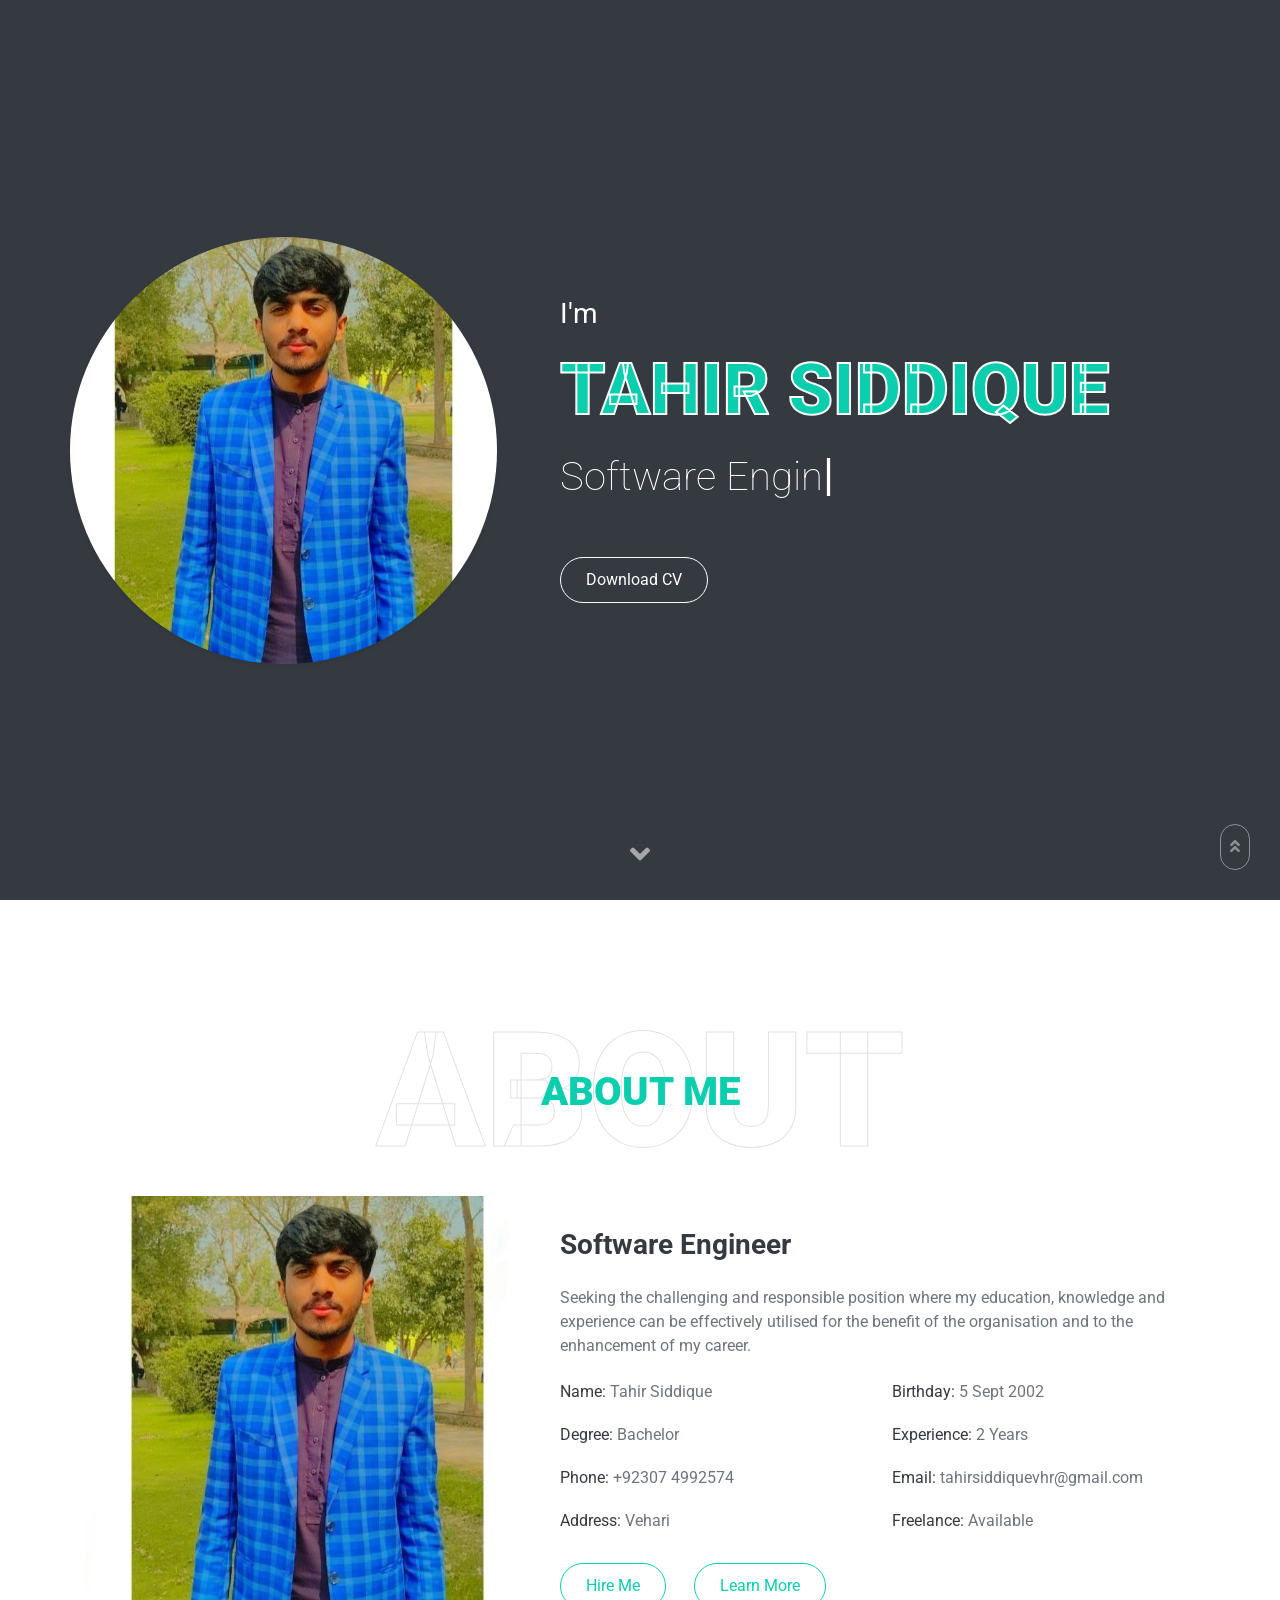
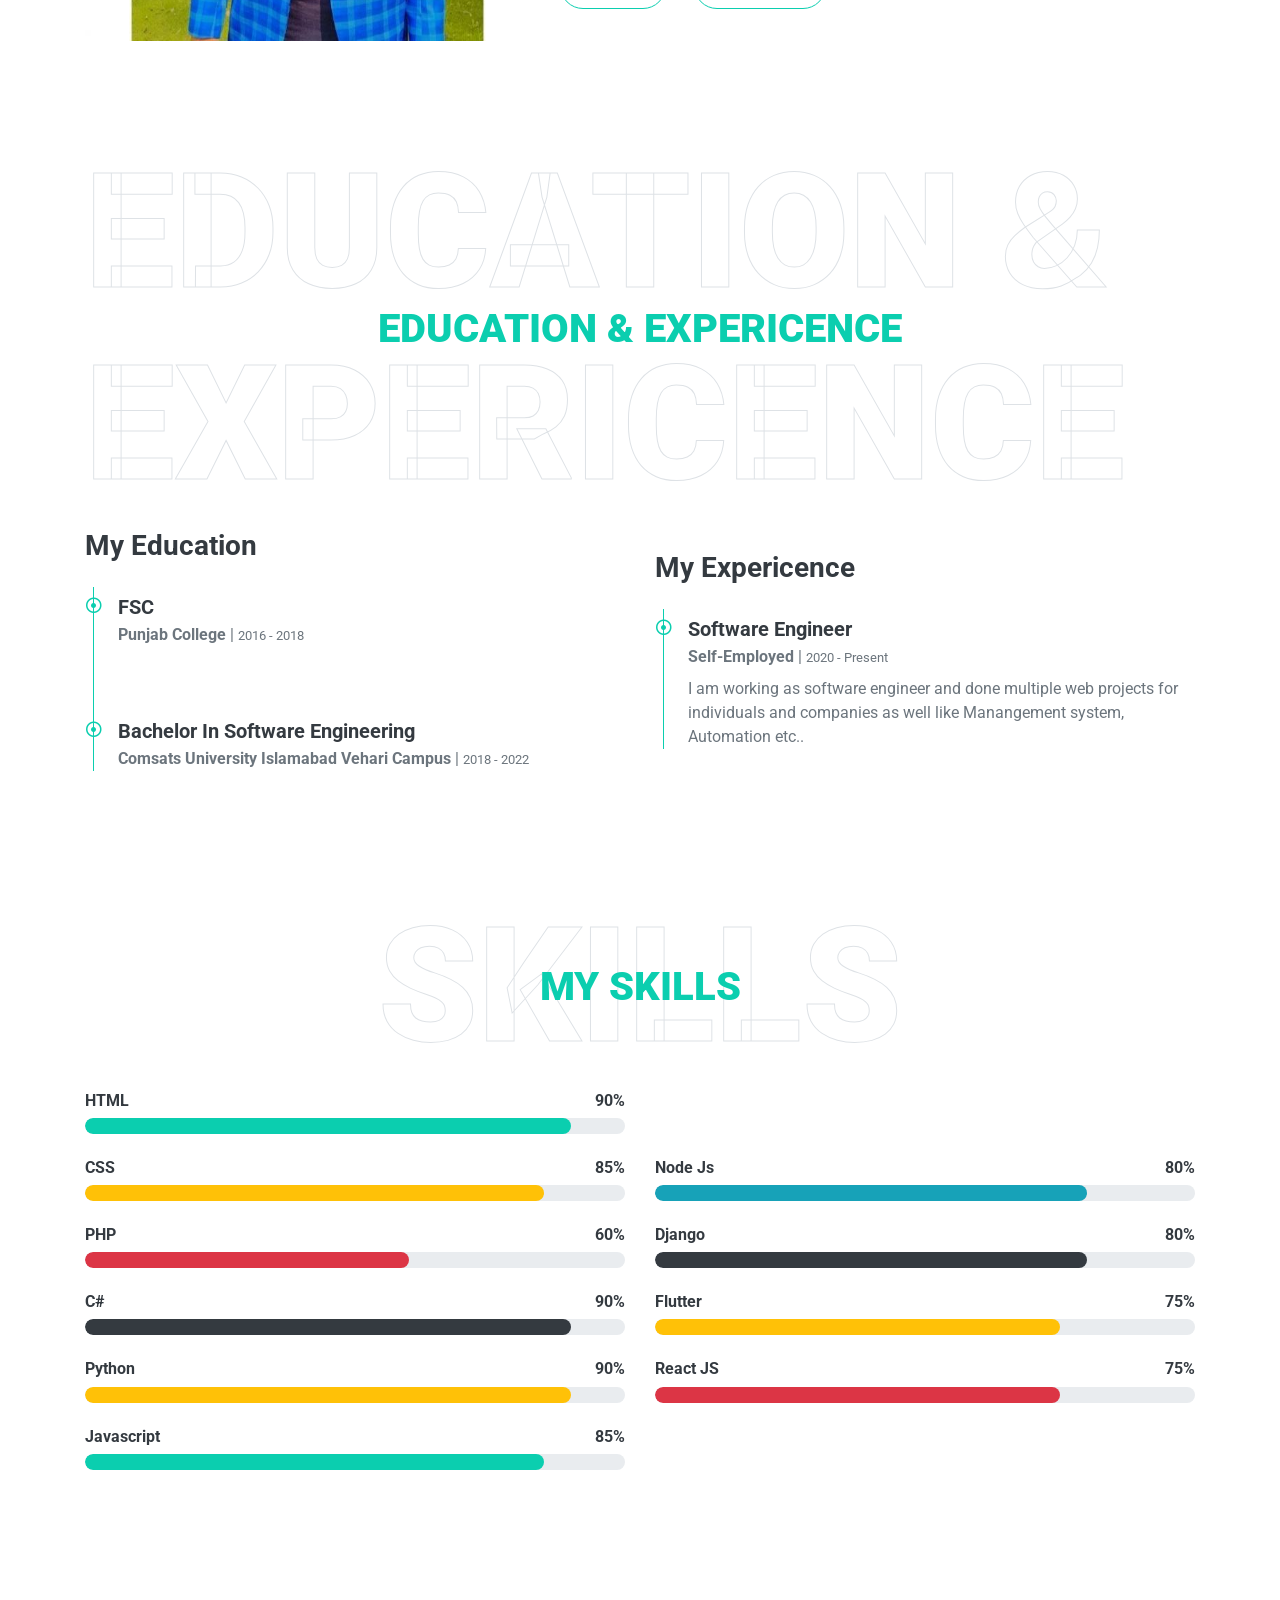
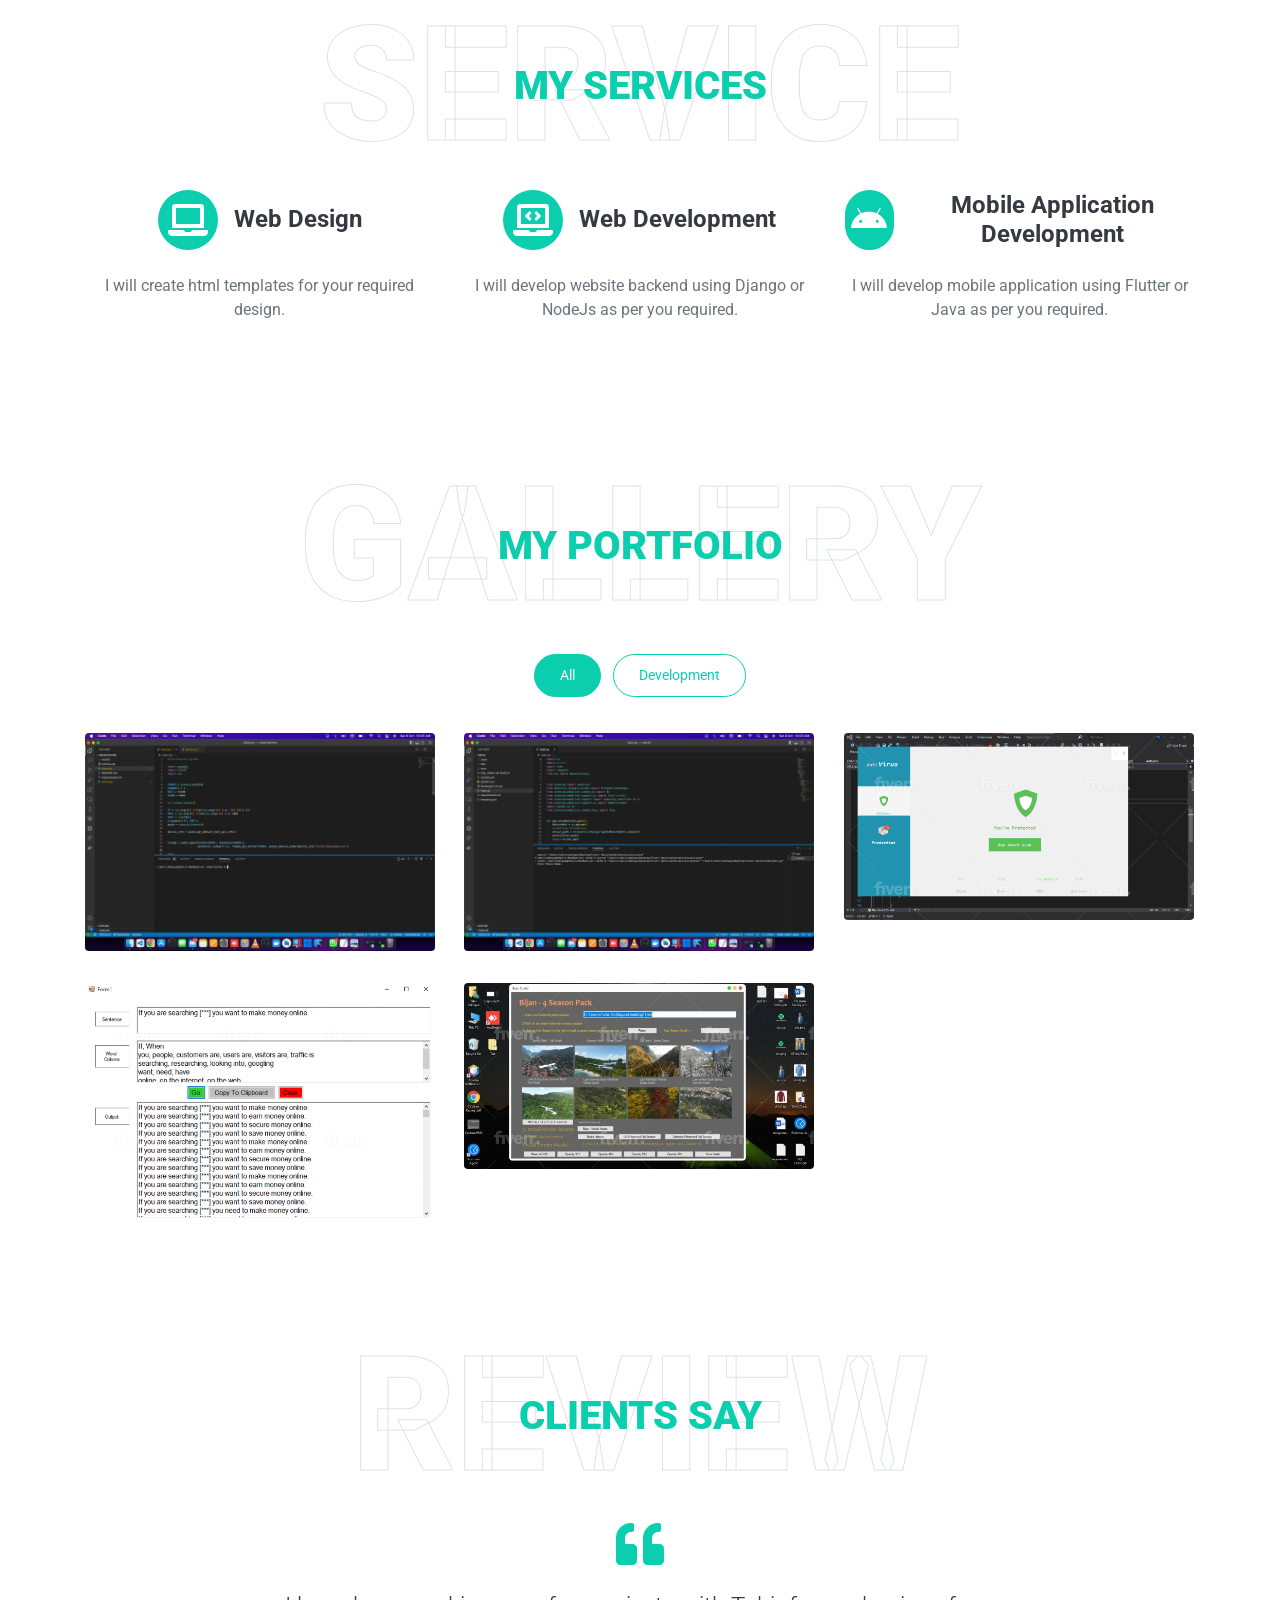
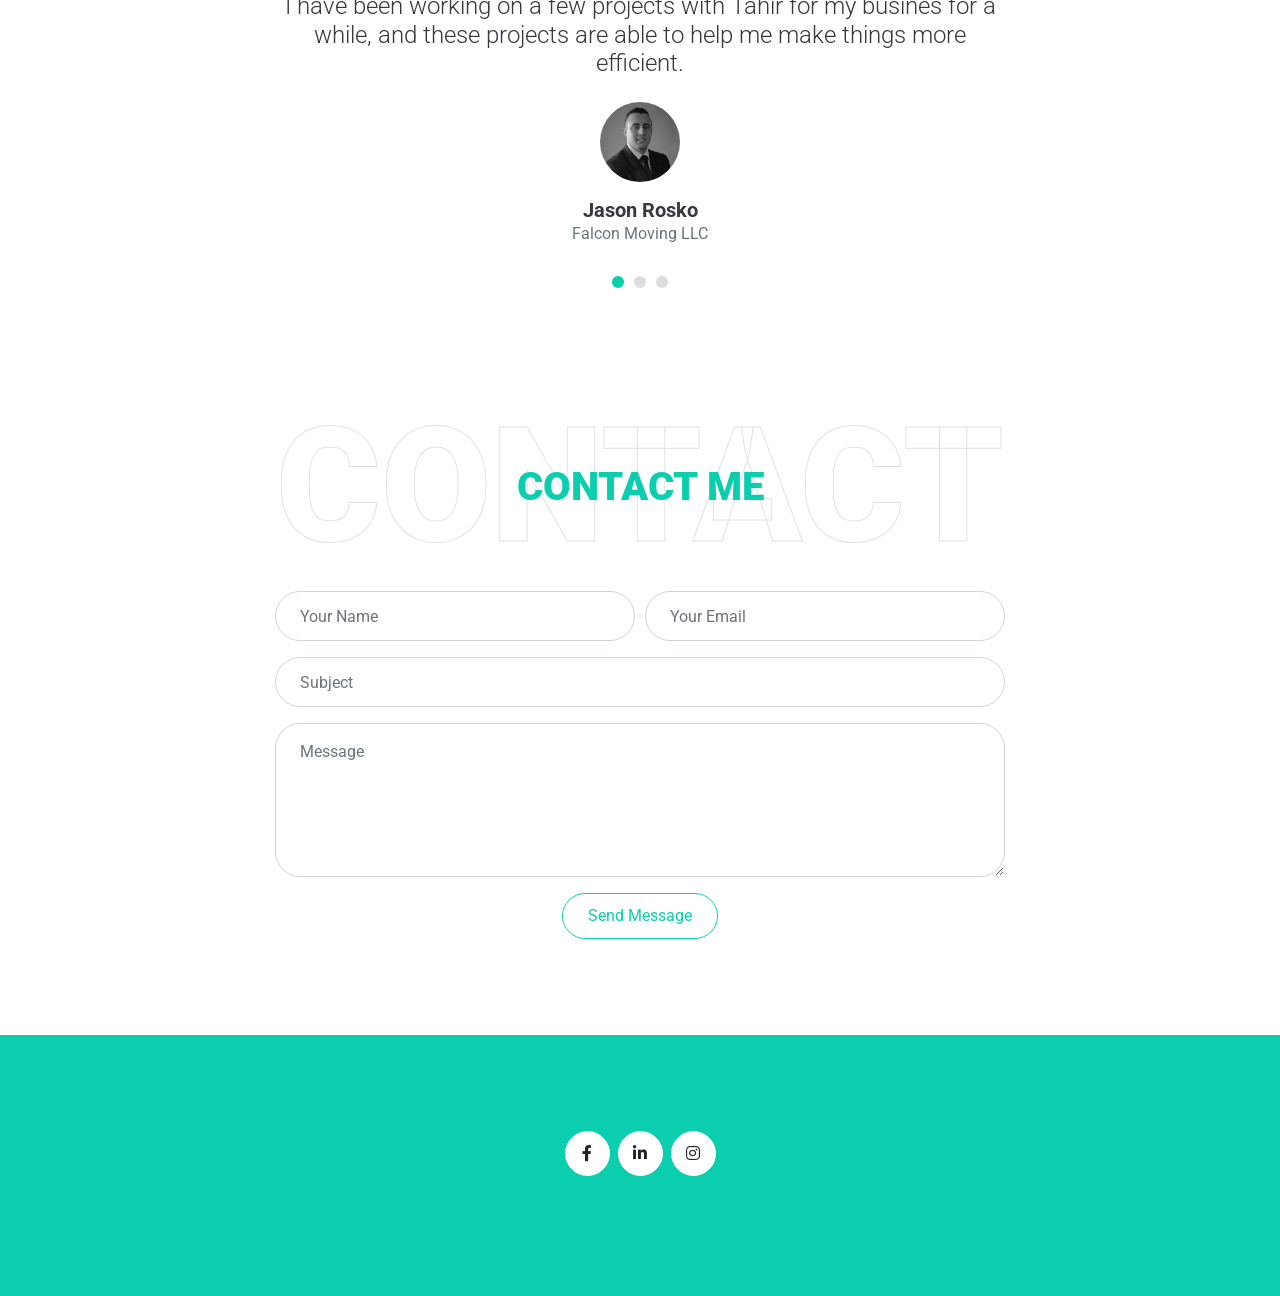
<file: old/index.html>
<!DOCTYPE html>
<html lang="en">

<head>
    <meta charset="utf-8">
    <title>Tahir Siddique - Portfolio</title>
    <meta content="width=device-width, initial-scale=1.0" name="viewport">
    <meta content="" name="keywords">
    <meta content="" name="description">

    <!-- Favicon -->
    <link href="img/profile.jpeg" rel="icon">

    <!-- Google Web Fonts -->
    <link rel="preconnect" href="https://fonts.gstatic.com">
    <link href="https://fonts.googleapis.com/css2?family=Roboto:wght@300;400;500;700;900&display=swap" rel="stylesheet">

    <!-- Font Awesome -->
    <link href="https://cdnjs.cloudflare.com/ajax/libs/font-awesome/5.10.0/css/all.min.css" rel="stylesheet">

    <!-- Libraries Stylesheet -->
    <link href="lib/owlcarousel/assets/owl.carousel.min.css" rel="stylesheet">
    <link href="lib/lightbox/css/lightbox.min.css" rel="stylesheet">

    <!-- Customized Bootstrap Stylesheet -->
    <link href="css/style.css" rel="stylesheet">
</head>

<body data-spy="scroll" data-target=".navbar" data-offset="51">
    <!-- Navbar Start -->
    <nav class="navbar fixed-top shadow-sm navbar-expand-lg bg-light navbar-light py-3 py-lg-0 px-lg-5">
        <a href="#" class="navbar-brand ml-lg-3">
            <h1 class="m-0 display-5"><span class="text-primary">Tahir Siddique</span></h1>
        </a>
        <button type="button" class="navbar-toggler" data-toggle="collapse" data-target="#navbarCollapse">
            <span class="navbar-toggler-icon"></span>
        </button>
        <div class="collapse navbar-collapse px-lg-3" id="navbarCollapse">
            <div class="navbar-nav m-auto py-0">
                <a href="#home" class="nav-item nav-link active">Home</a>
                <a href="#about" class="nav-item nav-link">About</a>
                <a href="#qualification" class="nav-item nav-link">EDUCATION & Experience</a>
                <a href="#skill" class="nav-item nav-link">Skill</a>
                <a href="#service" class="nav-item nav-link">Service</a>
                <a href="#portfolio" class="nav-item nav-link">Portfolio</a>
                <a href="#testimonial" class="nav-item nav-link">Reviews</a>
                <a href="#contact" class="nav-item nav-link">Contact</a>
            </div>
            <a href="tel:+923074992574" class="btn btn-outline-primary d-none d-lg-block">Hire Me</a>
        </div>
    </nav>
    <!-- Navbar End -->


    <!-- Video Modal Start -->
    <div class="modal fade" id="videoModal" tabindex="-1" role="dialog" aria-labelledby="exampleModalLabel"
        aria-hidden="true">
        <div class="modal-dialog" role="document">
            <div class="modal-content">
                <div class="modal-body">
                    <button type="button" class="close" data-dismiss="modal" aria-label="Close">
                        <span aria-hidden="true">&times;</span>
                    </button>
                    <!-- 16:9 aspect ratio -->
                    <div class="embed-responsive embed-responsive-16by9">
                        <iframe class="embed-responsive-item" src="" id="video" allowscriptaccess="always"
                            allow="autoplay"></iframe>
                    </div>
                </div>
            </div>
        </div>
    </div>
    <!-- Video Modal End -->


    <!-- Header Start -->
    <div class="container-fluid bg-dark d-flex align-items-center mb-5 py-5" id="home" style="min-height: 100vh;">
        <div class="container">
            <div class="row align-items-center">
                <div class="col-lg-5 px-5 pl-lg-0 pb-5 pb-lg-0">
                    <img class="img-fluid w-100 rounded-circle shadow-sm" src="img/profile.jpeg" alt="">
                </div>
                <div class="col-lg-7 text-center text-lg-left">
                    <h3 class="text-white font-weight-normal mb-3">I'm</h3>
                    <h1 class="display-3 text-uppercase text-primary mb-2" style="-webkit-text-stroke: 2px #ffffff;">
                        Tahir Siddique</h1>
                    <h1 class="typed-text-output d-inline font-weight-lighter text-white"></h1>
                    <div class="typed-text d-none">Software Engineer, Web Designer, Web Developer, Backend Developer</div>
                    <div class="d-flex align-items-center justify-content-center justify-content-lg-start pt-5">
                        <a href="Tahir's Resume.pdf" download class="btn btn-outline-light mr-5">Download CV</a>
                    </div>
                </div>
            </div>
        </div>
    </div>
    <!-- Header End -->


    <!-- About Start -->
    <div class="container-fluid py-5" id="about">
        <div class="container">
            <div class="position-relative d-flex align-items-center justify-content-center">
                <h1 class="display-1 text-uppercase text-white" style="-webkit-text-stroke: 1px #dee2e6;">About</h1>
                <h1 class="position-absolute text-uppercase text-primary">About Me</h1>
            </div>
            <div class="row align-items-center">
                <div class="col-lg-5 pb-4 pb-lg-0">
                    <img class="img-fluid rounded w-100" src="img/profile.jpeg" alt="">
                </div>
                <div class="col-lg-7">
                    <h3 class="mb-4">Software Engineer</h3>
                    <p>Seeking the challenging and responsible position where my education, knowledge and experience can
                        be effectively utilised for the benefit of the organisation and to the enhancement of my career.
                    </p>
                    <div class="row mb-3">
                        <div class="col-sm-6 py-2">
                            <h6>Name: <span class="text-secondary">Tahir Siddique</span></h6>
                        </div>
                        <div class="col-sm-6 py-2">
                            <h6>Birthday: <span class="text-secondary">5 Sept 2002</span></h6>
                        </div>
                        <div class="col-sm-6 py-2">
                            <h6>Degree: <span class="text-secondary">Bachelor</span></h6>
                        </div>
                        <div class="col-sm-6 py-2">
                            <h6>Experience: <span class="text-secondary">2 Years</span></h6>
                        </div>
                        <div class="col-sm-6 py-2">
                            <h6>Phone: <span class="text-secondary">+92307 4992574</span></h6>
                        </div>
                        <div class="col-sm-6 py-2">
                            <h6>Email: <span class="text-secondary">tahirsiddiquevhr@gmail.com</span></h6>
                        </div>
                        <div class="col-sm-6 py-2">
                            <h6>Address: <span class="text-secondary">Vehari</span></h6>
                        </div>
                        <div class="col-sm-6 py-2">
                            <h6>Freelance: <span class="text-secondary">Available</span></h6>
                        </div>
                    </div>
                    <a href="tel:+923074992574" class="btn btn-outline-primary mr-4">Hire Me</a>
                    <a href="mailto:tahirsiddiquevhr@gmail.com" class="btn btn-outline-primary">Learn More</a>
                </div>
            </div>
        </div>
    </div>
    <!-- About End -->


    <!-- Qualification Start -->
    <div class="container-fluid py-5" id="qualification">
        <div class="container">
            <div class="position-relative d-flex align-items-center justify-content-center">
                <h1 class="display-1 text-uppercase text-white" style="-webkit-text-stroke: 1px #dee2e6;">Education & Expericence</h1>
                <h1 class="position-absolute text-uppercase text-primary">Education & Expericence</h1>
            </div>
            <div class="row align-items-center">
                <div class="col-lg-6">
                    <h3 class="mb-4">My Education</h3>

                    <div class="border-left border-primary pt-2 pl-4 ml-2">
                        <div class="position-relative mb-4">
                            <i class="far fa-dot-circle text-primary position-absolute"
                                style="top: 2px; left: -32px;"></i>
                            <h5 class="font-weight-bold mb-1">FSC</h5>
                            <p class="mb-2"><strong>Punjab College</strong> | <small>2016 - 2018</small></p>
                        </div>

                        <div class="border-primary pt-5">
                            <div class="position-relative mb-4">
                                <i class="far fa-dot-circle text-primary position-absolute"
                                    style="top: 2px; left: -32px;"></i>
                                <h5 class="font-weight-bold mb-1">Bachelor In Software Engineering</h5>
                                <p class="mb-2"><strong>Comsats University Islamabad Vehari Campus</strong> |
                                    <small>2018 -
                                        2022</small>
                                </p>
                            </div>
                        </div>
                    </div>
                </div>
                <div class="col-lg-6">
                    <h3 class="mb-4">My Expericence</h3>
                    <div class="border-left border-primary pt-2 pl-4 ml-2">
                        <div class="position-relative mb-4">
                            <i class="far fa-dot-circle text-primary position-absolute"
                                style="top: 2px; left: -32px;"></i>
                            <h5 class="font-weight-bold mb-1">Software Engineer</h5>
                            <p class="mb-2"><strong>Self-Employed</strong> | <small>2020 - Present</small></p>
                            <p>I am working as software engineer and done multiple web projects for individuals and
                                companies as well like Manangement system, Automation etc..</p>
                        </div>
                    </div>
                </div>
            </div>
        </div>
    </div>
    <!-- Qualification End -->


    <!-- Skill Start -->
    <div class="container-fluid py-5" id="skill">
        <div class="container">
            <div class="position-relative d-flex align-items-center justify-content-center">
                <h1 class="display-1 text-uppercase text-white" style="-webkit-text-stroke: 1px #dee2e6;">Skills</h1>
                <h1 class="position-absolute text-uppercase text-primary">My Skills</h1>
            </div>
            <div class="row align-items-center">
                <div class="col-md-6">
                    <div class="skill mb-4">
                        <div class="d-flex justify-content-between">
                            <h6 class="font-weight-bold">HTML</h6>
                            <h6 class="font-weight-bold">90%</h6>
                        </div>
                        <div class="progress">
                            <div class="progress-bar bg-primary" role="progressbar" aria-valuenow="90" aria-valuemin="0"
                                aria-valuemax="100"></div>
                        </div>
                    </div>
                    <div class="skill mb-4">
                        <div class="d-flex justify-content-between">
                            <h6 class="font-weight-bold">CSS</h6>
                            <h6 class="font-weight-bold">85%</h6>
                        </div>
                        <div class="progress">
                            <div class="progress-bar bg-warning" role="progressbar" aria-valuenow="85" aria-valuemin="0"
                                aria-valuemax="100"></div>
                        </div>
                    </div>
                    <div class="skill mb-4">
                        <div class="d-flex justify-content-between">
                            <h6 class="font-weight-bold">PHP</h6>
                            <h6 class="font-weight-bold">60%</h6>
                        </div>
                        <div class="progress">
                            <div class="progress-bar bg-danger" role="progressbar" aria-valuenow="60" aria-valuemin="0"
                                aria-valuemax="100"></div>
                        </div>
                    </div>
                    <div class="skill mb-4">
                        <div class="d-flex justify-content-between">
                            <h6 class="font-weight-bold">C#</h6>
                            <h6 class="font-weight-bold">90%</h6>
                        </div>
                        <div class="progress">
                            <div class="progress-bar bg-dark" role="progressbar" aria-valuenow="90" aria-valuemin="0"
                                aria-valuemax="100"></div>
                        </div>
                    </div>
                    <div class="skill mb-4">
                        <div class="d-flex justify-content-between">
                            <h6 class="font-weight-bold">Python</h6>
                            <h6 class="font-weight-bold">90%</h6>
                        </div>
                        <div class="progress">
                            <div class="progress-bar bg-warning" role="progressbar" aria-valuenow="90" aria-valuemin="0"
                                aria-valuemax="100"></div>
                        </div>
                    </div>

                    <div class="skill mb-4">
                        <div class="d-flex justify-content-between">
                            <h6 class="font-weight-bold">Javascript</h6>
                            <h6 class="font-weight-bold">85%</h6>
                        </div>
                        <div class="progress">
                            <div class="progress-bar bg-primary" role="progressbar" aria-valuenow="85" aria-valuemin="0"
                                aria-valuemax="100"></div>
                        </div>
                    </div>
                </div>
                <div class="col-md-6">
                    <div class="skill mb-4">
                        <div class="d-flex justify-content-between">
                            <h6 class="font-weight-bold">Node Js</h6>
                            <h6 class="font-weight-bold">80%</h6>
                        </div>
                        <div class="progress">
                            <div class="progress-bar bg-info" role="progressbar" aria-valuenow="80" aria-valuemin="0"
                                aria-valuemax="100"></div>
                        </div>
                    </div>
                    <div class="skill mb-4">
                        <div class="d-flex justify-content-between">
                            <h6 class="font-weight-bold">Django</h6>
                            <h6 class="font-weight-bold">80%</h6>
                        </div>
                        <div class="progress">
                            <div class="progress-bar bg-dark" role="progressbar" aria-valuenow="80" aria-valuemin="0"
                                aria-valuemax="100"></div>
                        </div>
                    </div>
                    <div class="skill mb-4">
                        <div class="d-flex justify-content-between">
                            <h6 class="font-weight-bold">Flutter</h6>
                            <h6 class="font-weight-bold">75%</h6>
                        </div>
                        <div class="progress">
                            <div class="progress-bar bg-warning" role="progressbar" aria-valuenow="75" aria-valuemin="0"
                                aria-valuemax="100"></div>
                        </div>
                    </div>
                    <div class="skill mb-4">
                        <div class="d-flex justify-content-between">
                            <h6 class="font-weight-bold">React JS</h6>
                            <h6 class="font-weight-bold">75%</h6>
                        </div>
                        <div class="progress">
                            <div class="progress-bar bg-danger" role="progressbar" aria-valuenow="75" aria-valuemin="0"
                                aria-valuemax="100"></div>
                        </div>
                    </div>
                </div>
            </div>
        </div>
    </div>
    <!-- Skill End -->


    <!-- Services Start -->
    <div class="container-fluid pt-5" id="service">
        <div class="container">
            <div class="position-relative d-flex align-items-center justify-content-center">
                <h1 class="display-1 text-uppercase text-white" style="-webkit-text-stroke: 1px #dee2e6;">Service</h1>
                <h1 class="position-absolute text-uppercase text-primary">My Services</h1>
            </div>
            <div class="row pb-3">
                <div class="col-lg-4 col-md-6 text-center mb-5">
                    <div class="d-flex align-items-center justify-content-center mb-4">
                        <i class="fa fa-2x fa-laptop service-icon bg-primary text-white mr-3"></i>
                        <h4 class="font-weight-bold m-0">Web Design</h4>
                    </div>
                    <p>I will create html templates for your required design.</p>
                    <!-- <a class="border-bottom border-primary text-decoration-none" href="">Read More</a> -->
                </div>
                <div class="col-lg-4 col-md-6 text-center mb-5">
                    <div class="d-flex align-items-center justify-content-center mb-4">
                        <i class="fa fa-2x fa-laptop-code service-icon bg-primary text-white mr-3"></i>
                        <h4 class="font-weight-bold m-0">Web Development</h4>
                    </div>
                    <p>I will develop website backend using Django or NodeJs as per you required.</p>
                    <!-- <a class="border-bottom border-primary text-decoration-none" href="">Read More</a> -->
                </div>
                <div class="col-lg-4 col-md-6 text-center mb-5">
                    <div class="d-flex align-items-center justify-content-center mb-4">
                        <i class="fab fa-2x fa-android service-icon bg-primary text-white mr-3"></i>
                        <h4 class="font-weight-bold m-0">Mobile Application Development</h4>
                    </div>
                    <p>I will develop mobile application using Flutter or Java as per you required.</p>
                    <!-- <a class="border-bottom border-primary text-decoration-none" href="">Read More</a> -->
                </div>
            </div>
        </div>
    </div>
    <!-- Services End -->


    <!-- Portfolio Start -->
    <div class="container-fluid pt-5 pb-3" id="portfolio">
        <div class="container">
            <div class="position-relative d-flex align-items-center justify-content-center">
                <h1 class="display-1 text-uppercase text-white" style="-webkit-text-stroke: 1px #dee2e6;">Gallery</h1>
                <h1 class="position-absolute text-uppercase text-primary">My Portfolio</h1>
            </div>
            <div class="row">
                <div class="col-12 text-center mb-2">
                    <ul class="list-inline mb-4" id="portfolio-flters">
                        <li class="btn btn-sm btn-outline-primary m-1 active" data-filter="*">All</li>
                        <li class="btn btn-sm btn-outline-primary m-1" data-filter="*">Development</li>
                    </ul>
                </div>
            </div>
            <div class="row portfolio-container">
                <div class="col-lg-4 col-md-6 mb-4 portfolio-item first">
                    <div class="position-relative overflow-hidden mb-2">
                        <img class="img-fluid rounded w-100" src="img/Client Server Calling.png" alt="">
                        <div class="portfolio-btn bg-primary d-flex align-items-center justify-content-center">
                            <a href="img/Client Server Calling.png" data-lightbox="portfolio">
                                <i class="fa fa-plus text-white" style="font-size: 60px;"></i>
                            </a>
                        </div>
                    </div>
                </div>
                <div class="col-lg-4 col-md-6 mb-4 portfolio-item second">
                    <div class="position-relative overflow-hidden mb-2">
                        <img class="img-fluid rounded w-100" src="img/Fandango Scrapper.png" alt="">
                        <div class="portfolio-btn bg-primary d-flex align-items-center justify-content-center">
                            <a href="img/Fandango Scrapper.png" data-lightbox="portfolio">
                                <i class="fa fa-plus text-white" style="font-size: 60px;"></i>
                            </a>
                        </div>
                    </div>
                </div>
                <div class="col-lg-4 col-md-6 mb-4 portfolio-item first">
                    <div class="position-relative overflow-hidden mb-2">
                        <img class="img-fluid rounded w-100" src="img/Antivirus.webp" alt="">
                        <div class="portfolio-btn bg-primary d-flex align-items-center justify-content-center">
                            <a href="img/Antivirus.webp" data-lightbox="portfolio">
                                <i class="fa fa-plus text-white" style="font-size: 60px;"></i>
                            </a>
                        </div>
                    </div>
                </div>
                <div class="col-lg-4 col-md-6 mb-4 portfolio-item second">
                    <div class="position-relative overflow-hidden mb-2">
                        <img class="img-fluid rounded w-100" src="img/Sentance Generator.webp" alt="">
                        <div class="portfolio-btn bg-primary d-flex align-items-center justify-content-center">
                            <a href="img/Sentance Generator.webp" data-lightbox="portfolio">
                                <i class="fa fa-plus text-white" style="font-size: 60px;"></i>
                            </a>
                        </div>
                    </div>
                </div>
                <div class="col-lg-4 col-md-6 mb-4 portfolio-item">
                    <div class="position-relative overflow-hidden mb-2">
                        <img class="img-fluid rounded w-100" src="img/Season Pack.webp" alt="">
                        <div class="portfolio-btn bg-primary d-flex align-items-center justify-content-center">
                            <a href="img/Season Pack.webp" data-lightbox="portfolio">
                                <i class="fa fa-plus text-white" style="font-size: 60px;"></i>
                            </a>
                        </div>
                    </div>
                </div>
            </div>
        </div>
    </div>
    <!-- Portfolio End -->


    <!-- Testimonial Start -->
    <div class="container-fluid py-5" id="testimonial">
        <div class="container">
            <div class="position-relative d-flex align-items-center justify-content-center">
                <h1 class="display-1 text-uppercase text-white" style="-webkit-text-stroke: 1px #dee2e6;">Review</h1>
                <h1 class="position-absolute text-uppercase text-primary">Clients Say</h1>
            </div>
            <div class="row justify-content-center">
                <div class="col-lg-8">
                    <div class="owl-carousel testimonial-carousel">
                        <div class="text-center">
                            <i class="fa fa-3x fa-quote-left text-primary mb-4"></i>
                            <h4 class="font-weight-light mb-4">I have been working on a few projects with Tahir for my
                                busines for a while, and these projects are able to help me make things more efficient.
                            </h4>
                            <img class="img-fluid rounded-circle mx-auto mb-3" src="img/jason.png"
                                style="width: 80px; height: 80px;">
                            <h5 class="font-weight-bold m-0">Jason Rosko</h5>
                            <span>Falcon Moving LLC</span>
                        </div>
                        <div class="text-center">
                            <i class="fa fa-3x fa-quote-left text-primary mb-4"></i>
                            <h4 class="font-weight-light mb-4">Tahir is very humble and accommodative. He is very
                                talented and hardworking. It was really nice working with him.</h4>
                            <!-- <img class="img-fluid rounded-circle mx-auto mb-3" src="img/testimonial-2.jpg"
                                style="width: 80px; height: 80px;"> -->
                            <h5 class="font-weight-bold m-0">Shampa Singha</h5>
                            <!-- <span>Profession</span> -->
                        </div>
                        <div class="text-center">
                            <i class="fa fa-3x fa-quote-left text-primary mb-4"></i>
                            <h4 class="font-weight-light mb-4">Nailed it! Excellent sir! Great job! He really solved my
                                problem. Thank you! I highly recommend!</h4>
                            <img class="img-fluid rounded-circle mx-auto mb-3" src="img/jrusell.webp"
                                style="width: 80px; height: 80px;">
                            <h5 class="font-weight-bold m-0">jrussell010</h5>
<!--                             <span>Profession</span> -->
                        </div>
                    </div>
                </div>
            </div>
        </div>
    </div>
    <!-- Testimonial End -->


    <!-- Blog Start -->
    <!-- <div class="container-fluid pt-5" id="blog">
        <div class="container">
            <div class="position-relative d-flex align-items-center justify-content-center">
                <h1 class="display-1 text-uppercase text-white" style="-webkit-text-stroke: 1px #dee2e6;">Blog</h1>
                <h1 class="position-absolute text-uppercase text-primary">Latest Blog</h1>
            </div>
            <div class="row">
                <div class="col-lg-4 mb-5">
                    <div class="position-relative mb-4">
                        <img class="img-fluid rounded w-100" src="img/blog-1.jpg" alt="">
                        <div class="blog-date">
                            <h4 class="font-weight-bold mb-n1">01</h4>
                            <small class="text-white text-uppercase">Jan</small>
                        </div>
                    </div>
                    <h5 class="font-weight-medium mb-4">Rebum lorem no eos ut ipsum diam tempor sed rebum elitr ipsum
                    </h5>
                    <a class="btn btn-sm btn-outline-primary py-2" href="">Read More</a>
                </div>
                <div class="col-lg-4 mb-5">
                    <div class="position-relative mb-4">
                        <img class="img-fluid rounded w-100" src="img/blog-2.jpg" alt="">
                        <div class="blog-date">
                            <h4 class="font-weight-bold mb-n1">01</h4>
                            <small class="text-white text-uppercase">Jan</small>
                        </div>
                    </div>
                    <h5 class="font-weight-medium mb-4">Rebum lorem no eos ut ipsum diam tempor sed rebum elitr ipsum
                    </h5>
                    <a class="btn btn-sm btn-outline-primary py-2" href="">Read More</a>
                </div>
                <div class="col-lg-4 mb-5">
                    <div class="position-relative mb-4">
                        <img class="img-fluid rounded w-100" src="img/blog-3.jpg" alt="">
                        <div class="blog-date">
                            <h4 class="font-weight-bold mb-n1">01</h4>
                            <small class="text-white text-uppercase">Jan</small>
                        </div>
                    </div>
                    <h5 class="font-weight-medium mb-4">Rebum lorem no eos ut ipsum diam tempor sed rebum elitr ipsum
                    </h5>
                    <a class="btn btn-sm btn-outline-primary py-2" href="">Read More</a>
                </div>
            </div>
        </div>
    </div> -->
    <!-- Blog End -->


    <!-- Contact Start -->
    <div class="container-fluid py-5" id="contact">
        <div class="container">
            <div class="position-relative d-flex align-items-center justify-content-center">
                <h1 class="display-1 text-uppercase text-white" style="-webkit-text-stroke: 1px #dee2e6;">Contact</h1>
                <h1 class="position-absolute text-uppercase text-primary">Contact Me</h1>
            </div>
            <div class="row justify-content-center">
                <div class="col-lg-8">
                    <div class="contact-form text-center">
                        <div id="success"></div>
                        <form name="sentMessage" id="contactForm" novalidate="novalidate">
                            <div class="form-row">
                                <div class="control-group col-sm-6">
                                    <input type="text" class="form-control p-4" id="name" placeholder="Your Name"
                                        required="required" data-validation-required-message="Please enter your name" />
                                    <p class="help-block text-danger"></p>
                                </div>
                                <div class="control-group col-sm-6">
                                    <input type="email" class="form-control p-4" id="email" placeholder="Your Email"
                                        required="required"
                                        data-validation-required-message="Please enter your email" />
                                    <p class="help-block text-danger"></p>
                                </div>
                            </div>
                            <div class="control-group">
                                <input type="text" class="form-control p-4" id="subject" placeholder="Subject"
                                    required="required" data-validation-required-message="Please enter a subject" />
                                <p class="help-block text-danger"></p>
                            </div>
                            <div class="control-group">
                                <textarea class="form-control py-3 px-4" rows="5" id="message" placeholder="Message"
                                    required="required"
                                    data-validation-required-message="Please enter your message"></textarea>
                                <p class="help-block text-danger"></p>
                            </div>
                            <div>
                                <button class="btn btn-outline-primary" type="submit" id="sendMessageButton">Send
                                    Message</button>
                            </div>
                        </form>
                    </div>
                </div>
            </div>
        </div>
    </div>
    <!-- Contact End -->


    <!-- Footer Start -->
    <div class="container-fluid bg-primary text-white mt-5 py-5 px-sm-3 px-md-5">
        <div class="container text-center py-5">
            <div class="d-flex justify-content-center mb-4">
                <!-- <a class="btn btn-light btn-social mr-2" href="#"><i class="fab fa-twitter"></i></a> -->
                <a class="btn btn-light btn-social mr-2" href="https://www.facebook.com/tahirsiddique.vhr"><i
                        class="fab fa-facebook-f"></i></a>
                <a class="btn btn-light btn-social mr-2" href="https://www.linkedin.com/in/tahir-siddique-vhr/"><i
                        class="fab fa-linkedin-in"></i></a>
                <a class="btn btn-light btn-social" href="https://www.instagram.com/_tahirsiddique_/"><i
                        class="fab fa-instagram"></i></a>
            </div>
        </div>
    </div>
    <!-- Footer End -->

    <!-- Scroll to Bottom -->
    <i class="fa fa-2x fa-angle-down text-white scroll-to-bottom"></i>

    <!-- Back to Top -->
    <a href="#" class="btn btn-outline-light px-0 back-to-top"><i class="fa fa-angle-double-up"></i></a>


    <!-- JavaScript Libraries -->
    <script src="https://code.jquery.com/jquery-3.4.1.min.js"></script>
    <script src="https://stackpath.bootstrapcdn.com/bootstrap/4.4.1/js/bootstrap.bundle.min.js"></script>
    <script src="lib/typed/typed.min.js"></script>
    <script src="lib/easing/easing.min.js"></script>
    <script src="lib/waypoints/waypoints.min.js"></script>
    <script src="lib/owlcarousel/owl.carousel.min.js"></script>
    <script src="lib/isotope/isotope.pkgd.min.js"></script>
    <script src="lib/lightbox/js/lightbox.min.js"></script>

    <!-- Contact Javascript File -->
    <script src="mail/jqBootstrapValidation.min.js"></script>
    <script src="mail/contact.js"></script>

    <!-- Template Javascript -->
    <script src="js/main.js"></script>
</body>

</html>
</file>
<file: old/css/style.css>
/******* Bootstrap Theming ********/
/*!
 * Bootstrap v4.5.3 (https://getbootstrap.com/)
 * Copyright 2011-2020 The Bootstrap Authors
 * Copyright 2011-2020 Twitter, Inc.
 * Licensed under MIT (https://github.com/twbs/bootstrap/blob/main/LICENSE)
 */
:root {
  --blue: #007bff;
  --indigo: #6610f2;
  --purple: #6f42c1;
  --pink: #e83e8c;
  --red: #dc3545;
  --orange: #fd7e14;
  --yellow: #ffc107;
  --green: #28a745;
  --teal: #20c997;
  --cyan: #17a2b8;
  --white: #fff;
  --gray: #6c757d;
  --gray-dark: #343a40;
  --primary: #0BCEAF;
  --secondary: #6c757d;
  --success: #28a745;
  --info: #17a2b8;
  --warning: #ffc107;
  --danger: #dc3545;
  --light: #ffffff;
  --dark: #343a40;
  --breakpoint-xs: 0;
  --breakpoint-sm: 576px;
  --breakpoint-md: 768px;
  --breakpoint-lg: 992px;
  --breakpoint-xl: 1200px;
  --font-family-sans-serif: "Roboto", sans-serif;
  --font-family-monospace: SFMono-Regular, Menlo, Monaco, Consolas, "Liberation Mono", "Courier New", monospace;
}

*,
*::before,
*::after {
  box-sizing: border-box;
}

html {
  font-family: sans-serif;
  line-height: 1.15;
  -webkit-text-size-adjust: 100%;
  -webkit-tap-highlight-color: rgba(0, 0, 0, 0);
}

article, aside, figcaption, figure, footer, header, hgroup, main, nav, section {
  display: block;
}

body {
  margin: 0;
  font-family: "Roboto", sans-serif;
  font-size: 1rem;
  font-weight: 400;
  line-height: 1.5;
  color: #6c757d;
  text-align: left;
  background-color: #ffffff;
}

[tabindex="-1"]:focus:not(:focus-visible) {
  outline: 0 !important;
}

hr {
  box-sizing: content-box;
  height: 0;
  overflow: visible;
}

h1, h2, h3, h4, h5, h6 {
  margin-top: 0;
  margin-bottom: 0.5rem;
}

p {
  margin-top: 0;
  margin-bottom: 1rem;
}

abbr[title],
abbr[data-original-title] {
  text-decoration: underline;
  text-decoration: underline dotted;
  cursor: help;
  border-bottom: 0;
  text-decoration-skip-ink: none;
}

address {
  margin-bottom: 1rem;
  font-style: normal;
  line-height: inherit;
}

ol,
ul,
dl {
  margin-top: 0;
  margin-bottom: 1rem;
}

ol ol,
ul ul,
ol ul,
ul ol {
  margin-bottom: 0;
}

dt {
  font-weight: 700;
}

dd {
  margin-bottom: .5rem;
  margin-left: 0;
}

blockquote {
  margin: 0 0 1rem;
}

b,
strong {
  font-weight: bolder;
}

small {
  font-size: 80%;
}

sub,
sup {
  position: relative;
  font-size: 75%;
  line-height: 0;
  vertical-align: baseline;
}

sub {
  bottom: -.25em;
}

sup {
  top: -.5em;
}

a {
  color: #0BCEAF;
  text-decoration: none;
  background-color: transparent;
}

a:hover {
  color: #078571;
  text-decoration: underline;
}

a:not([href]):not([class]) {
  color: inherit;
  text-decoration: none;
}

a:not([href]):not([class]):hover {
  color: inherit;
  text-decoration: none;
}

pre,
code,
kbd,
samp {
  font-family: SFMono-Regular, Menlo, Monaco, Consolas, "Liberation Mono", "Courier New", monospace;
  font-size: 1em;
}

pre {
  margin-top: 0;
  margin-bottom: 1rem;
  overflow: auto;
  -ms-overflow-style: scrollbar;
}

figure {
  margin: 0 0 1rem;
}

img {
  vertical-align: middle;
  border-style: none;
}

svg {
  overflow: hidden;
  vertical-align: middle;
}

table {
  border-collapse: collapse;
}

caption {
  padding-top: 0.75rem;
  padding-bottom: 0.75rem;
  color: #6c757d;
  text-align: left;
  caption-side: bottom;
}

th {
  text-align: inherit;
  text-align: -webkit-match-parent;
}

label {
  display: inline-block;
  margin-bottom: 0.5rem;
}

button {
  border-radius: 0;
}

button:focus {
  outline: 1px dotted;
  outline: 5px auto -webkit-focus-ring-color;
}

input,
button,
select,
optgroup,
textarea {
  margin: 0;
  font-family: inherit;
  font-size: inherit;
  line-height: inherit;
}

button,
input {
  overflow: visible;
}

button,
select {
  text-transform: none;
}

[role="button"] {
  cursor: pointer;
}

select {
  word-wrap: normal;
}

button,
[type="button"],
[type="reset"],
[type="submit"] {
  -webkit-appearance: button;
}

button:not(:disabled),
[type="button"]:not(:disabled),
[type="reset"]:not(:disabled),
[type="submit"]:not(:disabled) {
  cursor: pointer;
}

button::-moz-focus-inner,
[type="button"]::-moz-focus-inner,
[type="reset"]::-moz-focus-inner,
[type="submit"]::-moz-focus-inner {
  padding: 0;
  border-style: none;
}

input[type="radio"],
input[type="checkbox"] {
  box-sizing: border-box;
  padding: 0;
}

textarea {
  overflow: auto;
  resize: vertical;
}

fieldset {
  min-width: 0;
  padding: 0;
  margin: 0;
  border: 0;
}

legend {
  display: block;
  width: 100%;
  max-width: 100%;
  padding: 0;
  margin-bottom: .5rem;
  font-size: 1.5rem;
  line-height: inherit;
  color: inherit;
  white-space: normal;
}

@media (max-width: 1200px) {
  legend {
    font-size: calc(1.275rem + 0.3vw) ;
  }
}

progress {
  vertical-align: baseline;
}

[type="number"]::-webkit-inner-spin-button,
[type="number"]::-webkit-outer-spin-button {
  height: auto;
}

[type="search"] {
  outline-offset: -2px;
  -webkit-appearance: none;
}

[type="search"]::-webkit-search-decoration {
  -webkit-appearance: none;
}

::-webkit-file-upload-button {
  font: inherit;
  -webkit-appearance: button;
}

output {
  display: inline-block;
}

summary {
  display: list-item;
  cursor: pointer;
}

template {
  display: none;
}

[hidden] {
  display: none !important;
}

h1, h2, h3, h4, h5, h6,
.h1, .h2, .h3, .h4, .h5, .h6 {
  margin-bottom: 0.5rem;
  font-weight: 500;
  line-height: 1.2;
  color: #343a40;
}

h1, .h1 {
  font-size: 2.5rem;
}

@media (max-width: 1200px) {
  h1, .h1 {
    font-size: calc(1.375rem + 1.5vw) ;
  }
}

h2, .h2 {
  font-size: 2rem;
}

@media (max-width: 1200px) {
  h2, .h2 {
    font-size: calc(1.325rem + 0.9vw) ;
  }
}

h3, .h3 {
  font-size: 1.75rem;
}

@media (max-width: 1200px) {
  h3, .h3 {
    font-size: calc(1.3rem + 0.6vw) ;
  }
}

h4, .h4 {
  font-size: 1.5rem;
}

@media (max-width: 1200px) {
  h4, .h4 {
    font-size: calc(1.275rem + 0.3vw) ;
  }
}

h5, .h5 {
  font-size: 1.25rem;
}

h6, .h6 {
  font-size: 1rem;
}

.lead {
  font-size: 1.25rem;
  font-weight: 300;
}

.display-1 {
  font-size: 10rem;
  font-weight: 300;
  line-height: 1.2;
}

@media (max-width: 1200px) {
  .display-1 {
    font-size: calc(2.125rem + 10.5vw) ;
  }
}

.display-2 {
  font-size: 5.5rem;
  font-weight: 300;
  line-height: 1.2;
}

@media (max-width: 1200px) {
  .display-2 {
    font-size: calc(1.675rem + 5.1vw) ;
  }
}

.display-3 {
  font-size: 4.5rem;
  font-weight: 300;
  line-height: 1.2;
}

@media (max-width: 1200px) {
  .display-3 {
    font-size: calc(1.575rem + 3.9vw) ;
  }
}

.display-4 {
  font-size: 3.5rem;
  font-weight: 300;
  line-height: 1.2;
}

@media (max-width: 1200px) {
  .display-4 {
    font-size: calc(1.475rem + 2.7vw) ;
  }
}

hr {
  margin-top: 1rem;
  margin-bottom: 1rem;
  border: 0;
  border-top: 1px solid rgba(0, 0, 0, 0.1);
}

small,
.small {
  font-size: 80%;
  font-weight: 400;
}

mark,
.mark {
  padding: 0.2em;
  background-color: #fcf8e3;
}

.list-unstyled {
  padding-left: 0;
  list-style: none;
}

.list-inline {
  padding-left: 0;
  list-style: none;
}

.list-inline-item {
  display: inline-block;
}

.list-inline-item:not(:last-child) {
  margin-right: 0.5rem;
}

.initialism {
  font-size: 90%;
  text-transform: uppercase;
}

.blockquote {
  margin-bottom: 1rem;
  font-size: 1.25rem;
}

.blockquote-footer {
  display: block;
  font-size: 80%;
  color: #6c757d;
}

.blockquote-footer::before {
  content: "\2014\00A0";
}

.img-fluid {
  max-width: 100%;
  height: auto;
}

.img-thumbnail {
  padding: 0.25rem;
  background-color: #ffffff;
  border: 1px solid #dee2e6;
  border-radius: 0.25rem;
  max-width: 100%;
  height: auto;
}

.figure {
  display: inline-block;
}

.figure-img {
  margin-bottom: 0.5rem;
  line-height: 1;
}

.figure-caption {
  font-size: 90%;
  color: #6c757d;
}

code {
  font-size: 87.5%;
  color: #e83e8c;
  word-wrap: break-word;
}

a > code {
  color: inherit;
}

kbd {
  padding: 0.2rem 0.4rem;
  font-size: 87.5%;
  color: #fff;
  background-color: #212529;
  border-radius: 0.2rem;
}

kbd kbd {
  padding: 0;
  font-size: 100%;
  font-weight: 700;
}

pre {
  display: block;
  font-size: 87.5%;
  color: #212529;
}

pre code {
  font-size: inherit;
  color: inherit;
  word-break: normal;
}

.pre-scrollable {
  max-height: 340px;
  overflow-y: scroll;
}

.container,
.container-fluid,
.container-sm,
.container-md,
.container-lg,
.container-xl {
  width: 100%;
  padding-right: 15px;
  padding-left: 15px;
  margin-right: auto;
  margin-left: auto;
}

@media (min-width: 576px) {
  .container, .container-sm {
    max-width: 540px;
  }
}

@media (min-width: 768px) {
  .container, .container-sm, .container-md {
    max-width: 720px;
  }
}

@media (min-width: 992px) {
  .container, .container-sm, .container-md, .container-lg {
    max-width: 960px;
  }
}

@media (min-width: 1200px) {
  .container, .container-sm, .container-md, .container-lg, .container-xl {
    max-width: 1140px;
  }
}

.row {
  display: flex;
  flex-wrap: wrap;
  margin-right: -15px;
  margin-left: -15px;
}

.no-gutters {
  margin-right: 0;
  margin-left: 0;
}

.no-gutters > .col,
.no-gutters > [class*="col-"] {
  padding-right: 0;
  padding-left: 0;
}

.col-1, .col-2, .col-3, .col-4, .col-5, .col-6, .col-7, .col-8, .col-9, .col-10, .col-11, .col-12, .col,
.col-auto, .col-sm-1, .col-sm-2, .col-sm-3, .col-sm-4, .col-sm-5, .col-sm-6, .col-sm-7, .col-sm-8, .col-sm-9, .col-sm-10, .col-sm-11, .col-sm-12, .col-sm,
.col-sm-auto, .col-md-1, .col-md-2, .col-md-3, .col-md-4, .col-md-5, .col-md-6, .col-md-7, .col-md-8, .col-md-9, .col-md-10, .col-md-11, .col-md-12, .col-md,
.col-md-auto, .col-lg-1, .col-lg-2, .col-lg-3, .col-lg-4, .col-lg-5, .col-lg-6, .col-lg-7, .col-lg-8, .col-lg-9, .col-lg-10, .col-lg-11, .col-lg-12, .col-lg,
.col-lg-auto, .col-xl-1, .col-xl-2, .col-xl-3, .col-xl-4, .col-xl-5, .col-xl-6, .col-xl-7, .col-xl-8, .col-xl-9, .col-xl-10, .col-xl-11, .col-xl-12, .col-xl,
.col-xl-auto {
  position: relative;
  width: 100%;
  padding-right: 15px;
  padding-left: 15px;
}

.col {
  flex-basis: 0;
  flex-grow: 1;
  max-width: 100%;
}

.row-cols-1 > * {
  flex: 0 0 100%;
  max-width: 100%;
}

.row-cols-2 > * {
  flex: 0 0 50%;
  max-width: 50%;
}

.row-cols-3 > * {
  flex: 0 0 33.33333%;
  max-width: 33.33333%;
}

.row-cols-4 > * {
  flex: 0 0 25%;
  max-width: 25%;
}

.row-cols-5 > * {
  flex: 0 0 20%;
  max-width: 20%;
}

.row-cols-6 > * {
  flex: 0 0 16.66667%;
  max-width: 16.66667%;
}

.col-auto {
  flex: 0 0 auto;
  width: auto;
  max-width: 100%;
}

.col-1 {
  flex: 0 0 8.33333%;
  max-width: 8.33333%;
}

.col-2 {
  flex: 0 0 16.66667%;
  max-width: 16.66667%;
}

.col-3 {
  flex: 0 0 25%;
  max-width: 25%;
}

.col-4 {
  flex: 0 0 33.33333%;
  max-width: 33.33333%;
}

.col-5 {
  flex: 0 0 41.66667%;
  max-width: 41.66667%;
}

.col-6 {
  flex: 0 0 50%;
  max-width: 50%;
}

.col-7 {
  flex: 0 0 58.33333%;
  max-width: 58.33333%;
}

.col-8 {
  flex: 0 0 66.66667%;
  max-width: 66.66667%;
}

.col-9 {
  flex: 0 0 75%;
  max-width: 75%;
}

.col-10 {
  flex: 0 0 83.33333%;
  max-width: 83.33333%;
}

.col-11 {
  flex: 0 0 91.66667%;
  max-width: 91.66667%;
}

.col-12 {
  flex: 0 0 100%;
  max-width: 100%;
}

.order-first {
  order: -1;
}

.order-last {
  order: 13;
}

.order-0 {
  order: 0;
}

.order-1 {
  order: 1;
}

.order-2 {
  order: 2;
}

.order-3 {
  order: 3;
}

.order-4 {
  order: 4;
}

.order-5 {
  order: 5;
}

.order-6 {
  order: 6;
}

.order-7 {
  order: 7;
}

.order-8 {
  order: 8;
}

.order-9 {
  order: 9;
}

.order-10 {
  order: 10;
}

.order-11 {
  order: 11;
}

.order-12 {
  order: 12;
}

.offset-1 {
  margin-left: 8.33333%;
}

.offset-2 {
  margin-left: 16.66667%;
}

.offset-3 {
  margin-left: 25%;
}

.offset-4 {
  margin-left: 33.33333%;
}

.offset-5 {
  margin-left: 41.66667%;
}

.offset-6 {
  margin-left: 50%;
}

.offset-7 {
  margin-left: 58.33333%;
}

.offset-8 {
  margin-left: 66.66667%;
}

.offset-9 {
  margin-left: 75%;
}

.offset-10 {
  margin-left: 83.33333%;
}

.offset-11 {
  margin-left: 91.66667%;
}

@media (min-width: 576px) {
  .col-sm {
    flex-basis: 0;
    flex-grow: 1;
    max-width: 100%;
  }
  .row-cols-sm-1 > * {
    flex: 0 0 100%;
    max-width: 100%;
  }
  .row-cols-sm-2 > * {
    flex: 0 0 50%;
    max-width: 50%;
  }
  .row-cols-sm-3 > * {
    flex: 0 0 33.33333%;
    max-width: 33.33333%;
  }
  .row-cols-sm-4 > * {
    flex: 0 0 25%;
    max-width: 25%;
  }
  .row-cols-sm-5 > * {
    flex: 0 0 20%;
    max-width: 20%;
  }
  .row-cols-sm-6 > * {
    flex: 0 0 16.66667%;
    max-width: 16.66667%;
  }
  .col-sm-auto {
    flex: 0 0 auto;
    width: auto;
    max-width: 100%;
  }
  .col-sm-1 {
    flex: 0 0 8.33333%;
    max-width: 8.33333%;
  }
  .col-sm-2 {
    flex: 0 0 16.66667%;
    max-width: 16.66667%;
  }
  .col-sm-3 {
    flex: 0 0 25%;
    max-width: 25%;
  }
  .col-sm-4 {
    flex: 0 0 33.33333%;
    max-width: 33.33333%;
  }
  .col-sm-5 {
    flex: 0 0 41.66667%;
    max-width: 41.66667%;
  }
  .col-sm-6 {
    flex: 0 0 50%;
    max-width: 50%;
  }
  .col-sm-7 {
    flex: 0 0 58.33333%;
    max-width: 58.33333%;
  }
  .col-sm-8 {
    flex: 0 0 66.66667%;
    max-width: 66.66667%;
  }
  .col-sm-9 {
    flex: 0 0 75%;
    max-width: 75%;
  }
  .col-sm-10 {
    flex: 0 0 83.33333%;
    max-width: 83.33333%;
  }
  .col-sm-11 {
    flex: 0 0 91.66667%;
    max-width: 91.66667%;
  }
  .col-sm-12 {
    flex: 0 0 100%;
    max-width: 100%;
  }
  .order-sm-first {
    order: -1;
  }
  .order-sm-last {
    order: 13;
  }
  .order-sm-0 {
    order: 0;
  }
  .order-sm-1 {
    order: 1;
  }
  .order-sm-2 {
    order: 2;
  }
  .order-sm-3 {
    order: 3;
  }
  .order-sm-4 {
    order: 4;
  }
  .order-sm-5 {
    order: 5;
  }
  .order-sm-6 {
    order: 6;
  }
  .order-sm-7 {
    order: 7;
  }
  .order-sm-8 {
    order: 8;
  }
  .order-sm-9 {
    order: 9;
  }
  .order-sm-10 {
    order: 10;
  }
  .order-sm-11 {
    order: 11;
  }
  .order-sm-12 {
    order: 12;
  }
  .offset-sm-0 {
    margin-left: 0;
  }
  .offset-sm-1 {
    margin-left: 8.33333%;
  }
  .offset-sm-2 {
    margin-left: 16.66667%;
  }
  .offset-sm-3 {
    margin-left: 25%;
  }
  .offset-sm-4 {
    margin-left: 33.33333%;
  }
  .offset-sm-5 {
    margin-left: 41.66667%;
  }
  .offset-sm-6 {
    margin-left: 50%;
  }
  .offset-sm-7 {
    margin-left: 58.33333%;
  }
  .offset-sm-8 {
    margin-left: 66.66667%;
  }
  .offset-sm-9 {
    margin-left: 75%;
  }
  .offset-sm-10 {
    margin-left: 83.33333%;
  }
  .offset-sm-11 {
    margin-left: 91.66667%;
  }
}

@media (min-width: 768px) {
  .col-md {
    flex-basis: 0;
    flex-grow: 1;
    max-width: 100%;
  }
  .row-cols-md-1 > * {
    flex: 0 0 100%;
    max-width: 100%;
  }
  .row-cols-md-2 > * {
    flex: 0 0 50%;
    max-width: 50%;
  }
  .row-cols-md-3 > * {
    flex: 0 0 33.33333%;
    max-width: 33.33333%;
  }
  .row-cols-md-4 > * {
    flex: 0 0 25%;
    max-width: 25%;
  }
  .row-cols-md-5 > * {
    flex: 0 0 20%;
    max-width: 20%;
  }
  .row-cols-md-6 > * {
    flex: 0 0 16.66667%;
    max-width: 16.66667%;
  }
  .col-md-auto {
    flex: 0 0 auto;
    width: auto;
    max-width: 100%;
  }
  .col-md-1 {
    flex: 0 0 8.33333%;
    max-width: 8.33333%;
  }
  .col-md-2 {
    flex: 0 0 16.66667%;
    max-width: 16.66667%;
  }
  .col-md-3 {
    flex: 0 0 25%;
    max-width: 25%;
  }
  .col-md-4 {
    flex: 0 0 33.33333%;
    max-width: 33.33333%;
  }
  .col-md-5 {
    flex: 0 0 41.66667%;
    max-width: 41.66667%;
  }
  .col-md-6 {
    flex: 0 0 50%;
    max-width: 50%;
  }
  .col-md-7 {
    flex: 0 0 58.33333%;
    max-width: 58.33333%;
  }
  .col-md-8 {
    flex: 0 0 66.66667%;
    max-width: 66.66667%;
  }
  .col-md-9 {
    flex: 0 0 75%;
    max-width: 75%;
  }
  .col-md-10 {
    flex: 0 0 83.33333%;
    max-width: 83.33333%;
  }
  .col-md-11 {
    flex: 0 0 91.66667%;
    max-width: 91.66667%;
  }
  .col-md-12 {
    flex: 0 0 100%;
    max-width: 100%;
  }
  .order-md-first {
    order: -1;
  }
  .order-md-last {
    order: 13;
  }
  .order-md-0 {
    order: 0;
  }
  .order-md-1 {
    order: 1;
  }
  .order-md-2 {
    order: 2;
  }
  .order-md-3 {
    order: 3;
  }
  .order-md-4 {
    order: 4;
  }
  .order-md-5 {
    order: 5;
  }
  .order-md-6 {
    order: 6;
  }
  .order-md-7 {
    order: 7;
  }
  .order-md-8 {
    order: 8;
  }
  .order-md-9 {
    order: 9;
  }
  .order-md-10 {
    order: 10;
  }
  .order-md-11 {
    order: 11;
  }
  .order-md-12 {
    order: 12;
  }
  .offset-md-0 {
    margin-left: 0;
  }
  .offset-md-1 {
    margin-left: 8.33333%;
  }
  .offset-md-2 {
    margin-left: 16.66667%;
  }
  .offset-md-3 {
    margin-left: 25%;
  }
  .offset-md-4 {
    margin-left: 33.33333%;
  }
  .offset-md-5 {
    margin-left: 41.66667%;
  }
  .offset-md-6 {
    margin-left: 50%;
  }
  .offset-md-7 {
    margin-left: 58.33333%;
  }
  .offset-md-8 {
    margin-left: 66.66667%;
  }
  .offset-md-9 {
    margin-left: 75%;
  }
  .offset-md-10 {
    margin-left: 83.33333%;
  }
  .offset-md-11 {
    margin-left: 91.66667%;
  }
}

@media (min-width: 992px) {
  .col-lg {
    flex-basis: 0;
    flex-grow: 1;
    max-width: 100%;
  }
  .row-cols-lg-1 > * {
    flex: 0 0 100%;
    max-width: 100%;
  }
  .row-cols-lg-2 > * {
    flex: 0 0 50%;
    max-width: 50%;
  }
  .row-cols-lg-3 > * {
    flex: 0 0 33.33333%;
    max-width: 33.33333%;
  }
  .row-cols-lg-4 > * {
    flex: 0 0 25%;
    max-width: 25%;
  }
  .row-cols-lg-5 > * {
    flex: 0 0 20%;
    max-width: 20%;
  }
  .row-cols-lg-6 > * {
    flex: 0 0 16.66667%;
    max-width: 16.66667%;
  }
  .col-lg-auto {
    flex: 0 0 auto;
    width: auto;
    max-width: 100%;
  }
  .col-lg-1 {
    flex: 0 0 8.33333%;
    max-width: 8.33333%;
  }
  .col-lg-2 {
    flex: 0 0 16.66667%;
    max-width: 16.66667%;
  }
  .col-lg-3 {
    flex: 0 0 25%;
    max-width: 25%;
  }
  .col-lg-4 {
    flex: 0 0 33.33333%;
    max-width: 33.33333%;
  }
  .col-lg-5 {
    flex: 0 0 41.66667%;
    max-width: 41.66667%;
  }
  .col-lg-6 {
    flex: 0 0 50%;
    max-width: 50%;
  }
  .col-lg-7 {
    flex: 0 0 58.33333%;
    max-width: 58.33333%;
  }
  .col-lg-8 {
    flex: 0 0 66.66667%;
    max-width: 66.66667%;
  }
  .col-lg-9 {
    flex: 0 0 75%;
    max-width: 75%;
  }
  .col-lg-10 {
    flex: 0 0 83.33333%;
    max-width: 83.33333%;
  }
  .col-lg-11 {
    flex: 0 0 91.66667%;
    max-width: 91.66667%;
  }
  .col-lg-12 {
    flex: 0 0 100%;
    max-width: 100%;
  }
  .order-lg-first {
    order: -1;
  }
  .order-lg-last {
    order: 13;
  }
  .order-lg-0 {
    order: 0;
  }
  .order-lg-1 {
    order: 1;
  }
  .order-lg-2 {
    order: 2;
  }
  .order-lg-3 {
    order: 3;
  }
  .order-lg-4 {
    order: 4;
  }
  .order-lg-5 {
    order: 5;
  }
  .order-lg-6 {
    order: 6;
  }
  .order-lg-7 {
    order: 7;
  }
  .order-lg-8 {
    order: 8;
  }
  .order-lg-9 {
    order: 9;
  }
  .order-lg-10 {
    order: 10;
  }
  .order-lg-11 {
    order: 11;
  }
  .order-lg-12 {
    order: 12;
  }
  .offset-lg-0 {
    margin-left: 0;
  }
  .offset-lg-1 {
    margin-left: 8.33333%;
  }
  .offset-lg-2 {
    margin-left: 16.66667%;
  }
  .offset-lg-3 {
    margin-left: 25%;
  }
  .offset-lg-4 {
    margin-left: 33.33333%;
  }
  .offset-lg-5 {
    margin-left: 41.66667%;
  }
  .offset-lg-6 {
    margin-left: 50%;
  }
  .offset-lg-7 {
    margin-left: 58.33333%;
  }
  .offset-lg-8 {
    margin-left: 66.66667%;
  }
  .offset-lg-9 {
    margin-left: 75%;
  }
  .offset-lg-10 {
    margin-left: 83.33333%;
  }
  .offset-lg-11 {
    margin-left: 91.66667%;
  }
}

@media (min-width: 1200px) {
  .col-xl {
    flex-basis: 0;
    flex-grow: 1;
    max-width: 100%;
  }
  .row-cols-xl-1 > * {
    flex: 0 0 100%;
    max-width: 100%;
  }
  .row-cols-xl-2 > * {
    flex: 0 0 50%;
    max-width: 50%;
  }
  .row-cols-xl-3 > * {
    flex: 0 0 33.33333%;
    max-width: 33.33333%;
  }
  .row-cols-xl-4 > * {
    flex: 0 0 25%;
    max-width: 25%;
  }
  .row-cols-xl-5 > * {
    flex: 0 0 20%;
    max-width: 20%;
  }
  .row-cols-xl-6 > * {
    flex: 0 0 16.66667%;
    max-width: 16.66667%;
  }
  .col-xl-auto {
    flex: 0 0 auto;
    width: auto;
    max-width: 100%;
  }
  .col-xl-1 {
    flex: 0 0 8.33333%;
    max-width: 8.33333%;
  }
  .col-xl-2 {
    flex: 0 0 16.66667%;
    max-width: 16.66667%;
  }
  .col-xl-3 {
    flex: 0 0 25%;
    max-width: 25%;
  }
  .col-xl-4 {
    flex: 0 0 33.33333%;
    max-width: 33.33333%;
  }
  .col-xl-5 {
    flex: 0 0 41.66667%;
    max-width: 41.66667%;
  }
  .col-xl-6 {
    flex: 0 0 50%;
    max-width: 50%;
  }
  .col-xl-7 {
    flex: 0 0 58.33333%;
    max-width: 58.33333%;
  }
  .col-xl-8 {
    flex: 0 0 66.66667%;
    max-width: 66.66667%;
  }
  .col-xl-9 {
    flex: 0 0 75%;
    max-width: 75%;
  }
  .col-xl-10 {
    flex: 0 0 83.33333%;
    max-width: 83.33333%;
  }
  .col-xl-11 {
    flex: 0 0 91.66667%;
    max-width: 91.66667%;
  }
  .col-xl-12 {
    flex: 0 0 100%;
    max-width: 100%;
  }
  .order-xl-first {
    order: -1;
  }
  .order-xl-last {
    order: 13;
  }
  .order-xl-0 {
    order: 0;
  }
  .order-xl-1 {
    order: 1;
  }
  .order-xl-2 {
    order: 2;
  }
  .order-xl-3 {
    order: 3;
  }
  .order-xl-4 {
    order: 4;
  }
  .order-xl-5 {
    order: 5;
  }
  .order-xl-6 {
    order: 6;
  }
  .order-xl-7 {
    order: 7;
  }
  .order-xl-8 {
    order: 8;
  }
  .order-xl-9 {
    order: 9;
  }
  .order-xl-10 {
    order: 10;
  }
  .order-xl-11 {
    order: 11;
  }
  .order-xl-12 {
    order: 12;
  }
  .offset-xl-0 {
    margin-left: 0;
  }
  .offset-xl-1 {
    margin-left: 8.33333%;
  }
  .offset-xl-2 {
    margin-left: 16.66667%;
  }
  .offset-xl-3 {
    margin-left: 25%;
  }
  .offset-xl-4 {
    margin-left: 33.33333%;
  }
  .offset-xl-5 {
    margin-left: 41.66667%;
  }
  .offset-xl-6 {
    margin-left: 50%;
  }
  .offset-xl-7 {
    margin-left: 58.33333%;
  }
  .offset-xl-8 {
    margin-left: 66.66667%;
  }
  .offset-xl-9 {
    margin-left: 75%;
  }
  .offset-xl-10 {
    margin-left: 83.33333%;
  }
  .offset-xl-11 {
    margin-left: 91.66667%;
  }
}

.table {
  width: 100%;
  margin-bottom: 1rem;
  color: #6c757d;
}

.table th,
.table td {
  padding: 0.75rem;
  vertical-align: top;
  border-top: 1px solid #dee2e6;
}

.table thead th {
  vertical-align: bottom;
  border-bottom: 2px solid #dee2e6;
}

.table tbody + tbody {
  border-top: 2px solid #dee2e6;
}

.table-sm th,
.table-sm td {
  padding: 0.3rem;
}

.table-bordered {
  border: 1px solid #dee2e6;
}

.table-bordered th,
.table-bordered td {
  border: 1px solid #dee2e6;
}

.table-bordered thead th,
.table-bordered thead td {
  border-bottom-width: 2px;
}

.table-borderless th,
.table-borderless td,
.table-borderless thead th,
.table-borderless tbody + tbody {
  border: 0;
}

.table-striped tbody tr:nth-of-type(odd) {
  background-color: rgba(0, 0, 0, 0.05);
}

.table-hover tbody tr:hover {
  color: #6c757d;
  background-color: rgba(0, 0, 0, 0.075);
}

.table-primary,
.table-primary > th,
.table-primary > td {
  background-color: #bbf1e9;
}

.table-primary th,
.table-primary td,
.table-primary thead th,
.table-primary tbody + tbody {
  border-color: #80e6d5;
}

.table-hover .table-primary:hover {
  background-color: #a6ede2;
}

.table-hover .table-primary:hover > td,
.table-hover .table-primary:hover > th {
  background-color: #a6ede2;
}

.table-secondary,
.table-secondary > th,
.table-secondary > td {
  background-color: #d6d8db;
}

.table-secondary th,
.table-secondary td,
.table-secondary thead th,
.table-secondary tbody + tbody {
  border-color: #b3b7bb;
}

.table-hover .table-secondary:hover {
  background-color: #c8cbcf;
}

.table-hover .table-secondary:hover > td,
.table-hover .table-secondary:hover > th {
  background-color: #c8cbcf;
}

.table-success,
.table-success > th,
.table-success > td {
  background-color: #c3e6cb;
}

.table-success th,
.table-success td,
.table-success thead th,
.table-success tbody + tbody {
  border-color: #8fd19e;
}

.table-hover .table-success:hover {
  background-color: #b1dfbb;
}

.table-hover .table-success:hover > td,
.table-hover .table-success:hover > th {
  background-color: #b1dfbb;
}

.table-info,
.table-info > th,
.table-info > td {
  background-color: #bee5eb;
}

.table-info th,
.table-info td,
.table-info thead th,
.table-info tbody + tbody {
  border-color: #86cfda;
}

.table-hover .table-info:hover {
  background-color: #abdde5;
}

.table-hover .table-info:hover > td,
.table-hover .table-info:hover > th {
  background-color: #abdde5;
}

.table-warning,
.table-warning > th,
.table-warning > td {
  background-color: #ffeeba;
}

.table-warning th,
.table-warning td,
.table-warning thead th,
.table-warning tbody + tbody {
  border-color: #ffdf7e;
}

.table-hover .table-warning:hover {
  background-color: #ffe8a1;
}

.table-hover .table-warning:hover > td,
.table-hover .table-warning:hover > th {
  background-color: #ffe8a1;
}

.table-danger,
.table-danger > th,
.table-danger > td {
  background-color: #f5c6cb;
}

.table-danger th,
.table-danger td,
.table-danger thead th,
.table-danger tbody + tbody {
  border-color: #ed969e;
}

.table-hover .table-danger:hover {
  background-color: #f1b0b7;
}

.table-hover .table-danger:hover > td,
.table-hover .table-danger:hover > th {
  background-color: #f1b0b7;
}

.table-light,
.table-light > th,
.table-light > td {
  background-color: white;
}

.table-light th,
.table-light td,
.table-light thead th,
.table-light tbody + tbody {
  border-color: white;
}

.table-hover .table-light:hover {
  background-color: #f2f2f2;
}

.table-hover .table-light:hover > td,
.table-hover .table-light:hover > th {
  background-color: #f2f2f2;
}

.table-dark,
.table-dark > th,
.table-dark > td {
  background-color: #c6c8ca;
}

.table-dark th,
.table-dark td,
.table-dark thead th,
.table-dark tbody + tbody {
  border-color: #95999c;
}

.table-hover .table-dark:hover {
  background-color: #b9bbbe;
}

.table-hover .table-dark:hover > td,
.table-hover .table-dark:hover > th {
  background-color: #b9bbbe;
}

.table-active,
.table-active > th,
.table-active > td {
  background-color: rgba(0, 0, 0, 0.075);
}

.table-hover .table-active:hover {
  background-color: rgba(0, 0, 0, 0.075);
}

.table-hover .table-active:hover > td,
.table-hover .table-active:hover > th {
  background-color: rgba(0, 0, 0, 0.075);
}

.table .thead-dark th {
  color: #fff;
  background-color: #343a40;
  border-color: #454d55;
}

.table .thead-light th {
  color: #495057;
  background-color: #e9ecef;
  border-color: #dee2e6;
}

.table-dark {
  color: #fff;
  background-color: #343a40;
}

.table-dark th,
.table-dark td,
.table-dark thead th {
  border-color: #454d55;
}

.table-dark.table-bordered {
  border: 0;
}

.table-dark.table-striped tbody tr:nth-of-type(odd) {
  background-color: rgba(255, 255, 255, 0.05);
}

.table-dark.table-hover tbody tr:hover {
  color: #fff;
  background-color: rgba(255, 255, 255, 0.075);
}

@media (max-width: 575.98px) {
  .table-responsive-sm {
    display: block;
    width: 100%;
    overflow-x: auto;
    -webkit-overflow-scrolling: touch;
  }
  .table-responsive-sm > .table-bordered {
    border: 0;
  }
}

@media (max-width: 767.98px) {
  .table-responsive-md {
    display: block;
    width: 100%;
    overflow-x: auto;
    -webkit-overflow-scrolling: touch;
  }
  .table-responsive-md > .table-bordered {
    border: 0;
  }
}

@media (max-width: 991.98px) {
  .table-responsive-lg {
    display: block;
    width: 100%;
    overflow-x: auto;
    -webkit-overflow-scrolling: touch;
  }
  .table-responsive-lg > .table-bordered {
    border: 0;
  }
}

@media (max-width: 1199.98px) {
  .table-responsive-xl {
    display: block;
    width: 100%;
    overflow-x: auto;
    -webkit-overflow-scrolling: touch;
  }
  .table-responsive-xl > .table-bordered {
    border: 0;
  }
}

.table-responsive {
  display: block;
  width: 100%;
  overflow-x: auto;
  -webkit-overflow-scrolling: touch;
}

.table-responsive > .table-bordered {
  border: 0;
}

.form-control {
  display: block;
  width: 100%;
  height: calc(1.5em + 0.75rem + 2px);
  padding: 0.375rem 0.75rem;
  font-size: 1rem;
  font-weight: 400;
  line-height: 1.5;
  color: #495057;
  background-color: #fff;
  background-clip: padding-box;
  border: 1px solid #ced4da;
  border-radius: 0.25rem;
  transition: border-color 0.15s ease-in-out, box-shadow 0.15s ease-in-out;
}

@media (prefers-reduced-motion: reduce) {
  .form-control {
    transition: none;
  }
}

.form-control::-ms-expand {
  background-color: transparent;
  border: 0;
}

.form-control:-moz-focusring {
  color: transparent;
  text-shadow: 0 0 0 #495057;
}

.form-control:focus {
  color: #495057;
  background-color: #fff;
  border-color: #62f7df;
  outline: 0;
  box-shadow: 0 0 0 0.2rem rgba(11, 206, 175, 0.25);
}

.form-control::placeholder {
  color: #6c757d;
  opacity: 1;
}

.form-control:disabled, .form-control[readonly] {
  background-color: #e9ecef;
  opacity: 1;
}

input[type="date"].form-control,
input[type="time"].form-control,
input[type="datetime-local"].form-control,
input[type="month"].form-control {
  appearance: none;
}

select.form-control:focus::-ms-value {
  color: #495057;
  background-color: #fff;
}

.form-control-file,
.form-control-range {
  display: block;
  width: 100%;
}

.col-form-label {
  padding-top: calc(0.375rem + 1px);
  padding-bottom: calc(0.375rem + 1px);
  margin-bottom: 0;
  font-size: inherit;
  line-height: 1.5;
}

.col-form-label-lg {
  padding-top: calc(0.5rem + 1px);
  padding-bottom: calc(0.5rem + 1px);
  font-size: 1.25rem;
  line-height: 1.5;
}

.col-form-label-sm {
  padding-top: calc(0.25rem + 1px);
  padding-bottom: calc(0.25rem + 1px);
  font-size: 0.875rem;
  line-height: 1.5;
}

.form-control-plaintext {
  display: block;
  width: 100%;
  padding: 0.375rem 0;
  margin-bottom: 0;
  font-size: 1rem;
  line-height: 1.5;
  color: #6c757d;
  background-color: transparent;
  border: solid transparent;
  border-width: 1px 0;
}

.form-control-plaintext.form-control-sm, .form-control-plaintext.form-control-lg {
  padding-right: 0;
  padding-left: 0;
}

.form-control-sm {
  height: calc(1.5em + 0.5rem + 2px);
  padding: 0.25rem 0.5rem;
  font-size: 0.875rem;
  line-height: 1.5;
  border-radius: 0.2rem;
}

.form-control-lg {
  height: calc(1.5em + 1rem + 2px);
  padding: 0.5rem 1rem;
  font-size: 1.25rem;
  line-height: 1.5;
  border-radius: 0.3rem;
}

select.form-control[size], select.form-control[multiple] {
  height: auto;
}

textarea.form-control {
  height: auto;
}

.form-group {
  margin-bottom: 1rem;
}

.form-text {
  display: block;
  margin-top: 0.25rem;
}

.form-row {
  display: flex;
  flex-wrap: wrap;
  margin-right: -5px;
  margin-left: -5px;
}

.form-row > .col,
.form-row > [class*="col-"] {
  padding-right: 5px;
  padding-left: 5px;
}

.form-check {
  position: relative;
  display: block;
  padding-left: 1.25rem;
}

.form-check-input {
  position: absolute;
  margin-top: 0.3rem;
  margin-left: -1.25rem;
}

.form-check-input[disabled] ~ .form-check-label,
.form-check-input:disabled ~ .form-check-label {
  color: #6c757d;
}

.form-check-label {
  margin-bottom: 0;
}

.form-check-inline {
  display: inline-flex;
  align-items: center;
  padding-left: 0;
  margin-right: 0.75rem;
}

.form-check-inline .form-check-input {
  position: static;
  margin-top: 0;
  margin-right: 0.3125rem;
  margin-left: 0;
}

.valid-feedback {
  display: none;
  width: 100%;
  margin-top: 0.25rem;
  font-size: 80%;
  color: #28a745;
}

.valid-tooltip {
  position: absolute;
  top: 100%;
  left: 0;
  z-index: 5;
  display: none;
  max-width: 100%;
  padding: 0.25rem 0.5rem;
  margin-top: .1rem;
  font-size: 0.875rem;
  line-height: 1.5;
  color: #fff;
  background-color: rgba(40, 167, 69, 0.9);
  border-radius: 0.25rem;
}

.was-validated :valid ~ .valid-feedback,
.was-validated :valid ~ .valid-tooltip,
.is-valid ~ .valid-feedback,
.is-valid ~ .valid-tooltip {
  display: block;
}

.was-validated .form-control:valid, .form-control.is-valid {
  border-color: #28a745;
  padding-right: calc(1.5em + 0.75rem);
  background-image: url("data:image/svg+xml,%3csvg xmlns='http://www.w3.org/2000/svg' width='8' height='8' viewBox='0 0 8 8'%3e%3cpath fill='%2328a745' d='M2.3 6.73L.6 4.53c-.4-1.04.46-1.4 1.1-.8l1.1 1.4 3.4-3.8c.6-.63 1.6-.27 1.2.7l-4 4.6c-.43.5-.8.4-1.1.1z'/%3e%3c/svg%3e");
  background-repeat: no-repeat;
  background-position: right calc(0.375em + 0.1875rem) center;
  background-size: calc(0.75em + 0.375rem) calc(0.75em + 0.375rem);
}

.was-validated .form-control:valid:focus, .form-control.is-valid:focus {
  border-color: #28a745;
  box-shadow: 0 0 0 0.2rem rgba(40, 167, 69, 0.25);
}

.was-validated textarea.form-control:valid, textarea.form-control.is-valid {
  padding-right: calc(1.5em + 0.75rem);
  background-position: top calc(0.375em + 0.1875rem) right calc(0.375em + 0.1875rem);
}

.was-validated .custom-select:valid, .custom-select.is-valid {
  border-color: #28a745;
  padding-right: calc(0.75em + 2.3125rem);
  background: url("data:image/svg+xml,%3csvg xmlns='http://www.w3.org/2000/svg' width='4' height='5' viewBox='0 0 4 5'%3e%3cpath fill='%23343a40' d='M2 0L0 2h4zm0 5L0 3h4z'/%3e%3c/svg%3e") no-repeat right 0.75rem center/8px 10px, url("data:image/svg+xml,%3csvg xmlns='http://www.w3.org/2000/svg' width='8' height='8' viewBox='0 0 8 8'%3e%3cpath fill='%2328a745' d='M2.3 6.73L.6 4.53c-.4-1.04.46-1.4 1.1-.8l1.1 1.4 3.4-3.8c.6-.63 1.6-.27 1.2.7l-4 4.6c-.43.5-.8.4-1.1.1z'/%3e%3c/svg%3e") #fff no-repeat center right 1.75rem/calc(0.75em + 0.375rem) calc(0.75em + 0.375rem);
}

.was-validated .custom-select:valid:focus, .custom-select.is-valid:focus {
  border-color: #28a745;
  box-shadow: 0 0 0 0.2rem rgba(40, 167, 69, 0.25);
}

.was-validated .form-check-input:valid ~ .form-check-label, .form-check-input.is-valid ~ .form-check-label {
  color: #28a745;
}

.was-validated .form-check-input:valid ~ .valid-feedback,
.was-validated .form-check-input:valid ~ .valid-tooltip, .form-check-input.is-valid ~ .valid-feedback,
.form-check-input.is-valid ~ .valid-tooltip {
  display: block;
}

.was-validated .custom-control-input:valid ~ .custom-control-label, .custom-control-input.is-valid ~ .custom-control-label {
  color: #28a745;
}

.was-validated .custom-control-input:valid ~ .custom-control-label::before, .custom-control-input.is-valid ~ .custom-control-label::before {
  border-color: #28a745;
}

.was-validated .custom-control-input:valid:checked ~ .custom-control-label::before, .custom-control-input.is-valid:checked ~ .custom-control-label::before {
  border-color: #34ce57;
  background-color: #34ce57;
}

.was-validated .custom-control-input:valid:focus ~ .custom-control-label::before, .custom-control-input.is-valid:focus ~ .custom-control-label::before {
  box-shadow: 0 0 0 0.2rem rgba(40, 167, 69, 0.25);
}

.was-validated .custom-control-input:valid:focus:not(:checked) ~ .custom-control-label::before, .custom-control-input.is-valid:focus:not(:checked) ~ .custom-control-label::before {
  border-color: #28a745;
}

.was-validated .custom-file-input:valid ~ .custom-file-label, .custom-file-input.is-valid ~ .custom-file-label {
  border-color: #28a745;
}

.was-validated .custom-file-input:valid:focus ~ .custom-file-label, .custom-file-input.is-valid:focus ~ .custom-file-label {
  border-color: #28a745;
  box-shadow: 0 0 0 0.2rem rgba(40, 167, 69, 0.25);
}

.invalid-feedback {
  display: none;
  width: 100%;
  margin-top: 0.25rem;
  font-size: 80%;
  color: #dc3545;
}

.invalid-tooltip {
  position: absolute;
  top: 100%;
  left: 0;
  z-index: 5;
  display: none;
  max-width: 100%;
  padding: 0.25rem 0.5rem;
  margin-top: .1rem;
  font-size: 0.875rem;
  line-height: 1.5;
  color: #fff;
  background-color: rgba(220, 53, 69, 0.9);
  border-radius: 0.25rem;
}

.was-validated :invalid ~ .invalid-feedback,
.was-validated :invalid ~ .invalid-tooltip,
.is-invalid ~ .invalid-feedback,
.is-invalid ~ .invalid-tooltip {
  display: block;
}

.was-validated .form-control:invalid, .form-control.is-invalid {
  border-color: #dc3545;
  padding-right: calc(1.5em + 0.75rem);
  background-image: url("data:image/svg+xml,%3csvg xmlns='http://www.w3.org/2000/svg' width='12' height='12' fill='none' stroke='%23dc3545' viewBox='0 0 12 12'%3e%3ccircle cx='6' cy='6' r='4.5'/%3e%3cpath stroke-linejoin='round' d='M5.8 3.6h.4L6 6.5z'/%3e%3ccircle cx='6' cy='8.2' r='.6' fill='%23dc3545' stroke='none'/%3e%3c/svg%3e");
  background-repeat: no-repeat;
  background-position: right calc(0.375em + 0.1875rem) center;
  background-size: calc(0.75em + 0.375rem) calc(0.75em + 0.375rem);
}

.was-validated .form-control:invalid:focus, .form-control.is-invalid:focus {
  border-color: #dc3545;
  box-shadow: 0 0 0 0.2rem rgba(220, 53, 69, 0.25);
}

.was-validated textarea.form-control:invalid, textarea.form-control.is-invalid {
  padding-right: calc(1.5em + 0.75rem);
  background-position: top calc(0.375em + 0.1875rem) right calc(0.375em + 0.1875rem);
}

.was-validated .custom-select:invalid, .custom-select.is-invalid {
  border-color: #dc3545;
  padding-right: calc(0.75em + 2.3125rem);
  background: url("data:image/svg+xml,%3csvg xmlns='http://www.w3.org/2000/svg' width='4' height='5' viewBox='0 0 4 5'%3e%3cpath fill='%23343a40' d='M2 0L0 2h4zm0 5L0 3h4z'/%3e%3c/svg%3e") no-repeat right 0.75rem center/8px 10px, url("data:image/svg+xml,%3csvg xmlns='http://www.w3.org/2000/svg' width='12' height='12' fill='none' stroke='%23dc3545' viewBox='0 0 12 12'%3e%3ccircle cx='6' cy='6' r='4.5'/%3e%3cpath stroke-linejoin='round' d='M5.8 3.6h.4L6 6.5z'/%3e%3ccircle cx='6' cy='8.2' r='.6' fill='%23dc3545' stroke='none'/%3e%3c/svg%3e") #fff no-repeat center right 1.75rem/calc(0.75em + 0.375rem) calc(0.75em + 0.375rem);
}

.was-validated .custom-select:invalid:focus, .custom-select.is-invalid:focus {
  border-color: #dc3545;
  box-shadow: 0 0 0 0.2rem rgba(220, 53, 69, 0.25);
}

.was-validated .form-check-input:invalid ~ .form-check-label, .form-check-input.is-invalid ~ .form-check-label {
  color: #dc3545;
}

.was-validated .form-check-input:invalid ~ .invalid-feedback,
.was-validated .form-check-input:invalid ~ .invalid-tooltip, .form-check-input.is-invalid ~ .invalid-feedback,
.form-check-input.is-invalid ~ .invalid-tooltip {
  display: block;
}

.was-validated .custom-control-input:invalid ~ .custom-control-label, .custom-control-input.is-invalid ~ .custom-control-label {
  color: #dc3545;
}

.was-validated .custom-control-input:invalid ~ .custom-control-label::before, .custom-control-input.is-invalid ~ .custom-control-label::before {
  border-color: #dc3545;
}

.was-validated .custom-control-input:invalid:checked ~ .custom-control-label::before, .custom-control-input.is-invalid:checked ~ .custom-control-label::before {
  border-color: #e4606d;
  background-color: #e4606d;
}

.was-validated .custom-control-input:invalid:focus ~ .custom-control-label::before, .custom-control-input.is-invalid:focus ~ .custom-control-label::before {
  box-shadow: 0 0 0 0.2rem rgba(220, 53, 69, 0.25);
}

.was-validated .custom-control-input:invalid:focus:not(:checked) ~ .custom-control-label::before, .custom-control-input.is-invalid:focus:not(:checked) ~ .custom-control-label::before {
  border-color: #dc3545;
}

.was-validated .custom-file-input:invalid ~ .custom-file-label, .custom-file-input.is-invalid ~ .custom-file-label {
  border-color: #dc3545;
}

.was-validated .custom-file-input:invalid:focus ~ .custom-file-label, .custom-file-input.is-invalid:focus ~ .custom-file-label {
  border-color: #dc3545;
  box-shadow: 0 0 0 0.2rem rgba(220, 53, 69, 0.25);
}

.form-inline {
  display: flex;
  flex-flow: row wrap;
  align-items: center;
}

.form-inline .form-check {
  width: 100%;
}

@media (min-width: 576px) {
  .form-inline label {
    display: flex;
    align-items: center;
    justify-content: center;
    margin-bottom: 0;
  }
  .form-inline .form-group {
    display: flex;
    flex: 0 0 auto;
    flex-flow: row wrap;
    align-items: center;
    margin-bottom: 0;
  }
  .form-inline .form-control {
    display: inline-block;
    width: auto;
    vertical-align: middle;
  }
  .form-inline .form-control-plaintext {
    display: inline-block;
  }
  .form-inline .input-group,
  .form-inline .custom-select {
    width: auto;
  }
  .form-inline .form-check {
    display: flex;
    align-items: center;
    justify-content: center;
    width: auto;
    padding-left: 0;
  }
  .form-inline .form-check-input {
    position: relative;
    flex-shrink: 0;
    margin-top: 0;
    margin-right: 0.25rem;
    margin-left: 0;
  }
  .form-inline .custom-control {
    align-items: center;
    justify-content: center;
  }
  .form-inline .custom-control-label {
    margin-bottom: 0;
  }
}

.btn {
  display: inline-block;
  font-weight: 400;
  color: #6c757d;
  text-align: center;
  vertical-align: middle;
  user-select: none;
  background-color: transparent;
  border: 1px solid transparent;
  padding: 0.375rem 0.75rem;
  font-size: 1rem;
  line-height: 1.5;
  border-radius: 0.25rem;
  transition: color 0.15s ease-in-out, background-color 0.15s ease-in-out, border-color 0.15s ease-in-out, box-shadow 0.15s ease-in-out;
}

@media (prefers-reduced-motion: reduce) {
  .btn {
    transition: none;
  }
}

.btn:hover {
  color: #6c757d;
  text-decoration: none;
}

.btn:focus, .btn.focus {
  outline: 0;
  box-shadow: 0 0 0 0.2rem rgba(11, 206, 175, 0.25);
}

.btn.disabled, .btn:disabled {
  opacity: 0.65;
}

.btn:not(:disabled):not(.disabled) {
  cursor: pointer;
}

a.btn.disabled,
fieldset:disabled a.btn {
  pointer-events: none;
}

.btn-primary {
  color: #fff;
  background-color: #0BCEAF;
  border-color: #0BCEAF;
}

.btn-primary:hover {
  color: #fff;
  background-color: #09aa90;
  border-color: #089e86;
}

.btn-primary:focus, .btn-primary.focus {
  color: #fff;
  background-color: #09aa90;
  border-color: #089e86;
  box-shadow: 0 0 0 0.2rem rgba(48, 213, 187, 0.5);
}

.btn-primary.disabled, .btn-primary:disabled {
  color: #fff;
  background-color: #0BCEAF;
  border-color: #0BCEAF;
}

.btn-primary:not(:disabled):not(.disabled):active, .btn-primary:not(:disabled):not(.disabled).active,
.show > .btn-primary.dropdown-toggle {
  color: #fff;
  background-color: #089e86;
  border-color: #08917c;
}

.btn-primary:not(:disabled):not(.disabled):active:focus, .btn-primary:not(:disabled):not(.disabled).active:focus,
.show > .btn-primary.dropdown-toggle:focus {
  box-shadow: 0 0 0 0.2rem rgba(48, 213, 187, 0.5);
}

.btn-secondary {
  color: #fff;
  background-color: #6c757d;
  border-color: #6c757d;
}

.btn-secondary:hover {
  color: #fff;
  background-color: #5a6268;
  border-color: #545b62;
}

.btn-secondary:focus, .btn-secondary.focus {
  color: #fff;
  background-color: #5a6268;
  border-color: #545b62;
  box-shadow: 0 0 0 0.2rem rgba(130, 138, 145, 0.5);
}

.btn-secondary.disabled, .btn-secondary:disabled {
  color: #fff;
  background-color: #6c757d;
  border-color: #6c757d;
}

.btn-secondary:not(:disabled):not(.disabled):active, .btn-secondary:not(:disabled):not(.disabled).active,
.show > .btn-secondary.dropdown-toggle {
  color: #fff;
  background-color: #545b62;
  border-color: #4e555b;
}

.btn-secondary:not(:disabled):not(.disabled):active:focus, .btn-secondary:not(:disabled):not(.disabled).active:focus,
.show > .btn-secondary.dropdown-toggle:focus {
  box-shadow: 0 0 0 0.2rem rgba(130, 138, 145, 0.5);
}

.btn-success {
  color: #fff;
  background-color: #28a745;
  border-color: #28a745;
}

.btn-success:hover {
  color: #fff;
  background-color: #218838;
  border-color: #1e7e34;
}

.btn-success:focus, .btn-success.focus {
  color: #fff;
  background-color: #218838;
  border-color: #1e7e34;
  box-shadow: 0 0 0 0.2rem rgba(72, 180, 97, 0.5);
}

.btn-success.disabled, .btn-success:disabled {
  color: #fff;
  background-color: #28a745;
  border-color: #28a745;
}

.btn-success:not(:disabled):not(.disabled):active, .btn-success:not(:disabled):not(.disabled).active,
.show > .btn-success.dropdown-toggle {
  color: #fff;
  background-color: #1e7e34;
  border-color: #1c7430;
}

.btn-success:not(:disabled):not(.disabled):active:focus, .btn-success:not(:disabled):not(.disabled).active:focus,
.show > .btn-success.dropdown-toggle:focus {
  box-shadow: 0 0 0 0.2rem rgba(72, 180, 97, 0.5);
}

.btn-info {
  color: #fff;
  background-color: #17a2b8;
  border-color: #17a2b8;
}

.btn-info:hover {
  color: #fff;
  background-color: #138496;
  border-color: #117a8b;
}

.btn-info:focus, .btn-info.focus {
  color: #fff;
  background-color: #138496;
  border-color: #117a8b;
  box-shadow: 0 0 0 0.2rem rgba(58, 176, 195, 0.5);
}

.btn-info.disabled, .btn-info:disabled {
  color: #fff;
  background-color: #17a2b8;
  border-color: #17a2b8;
}

.btn-info:not(:disabled):not(.disabled):active, .btn-info:not(:disabled):not(.disabled).active,
.show > .btn-info.dropdown-toggle {
  color: #fff;
  background-color: #117a8b;
  border-color: #10707f;
}

.btn-info:not(:disabled):not(.disabled):active:focus, .btn-info:not(:disabled):not(.disabled).active:focus,
.show > .btn-info.dropdown-toggle:focus {
  box-shadow: 0 0 0 0.2rem rgba(58, 176, 195, 0.5);
}

.btn-warning {
  color: #212529;
  background-color: #ffc107;
  border-color: #ffc107;
}

.btn-warning:hover {
  color: #212529;
  background-color: #e0a800;
  border-color: #d39e00;
}

.btn-warning:focus, .btn-warning.focus {
  color: #212529;
  background-color: #e0a800;
  border-color: #d39e00;
  box-shadow: 0 0 0 0.2rem rgba(222, 170, 12, 0.5);
}

.btn-warning.disabled, .btn-warning:disabled {
  color: #212529;
  background-color: #ffc107;
  border-color: #ffc107;
}

.btn-warning:not(:disabled):not(.disabled):active, .btn-warning:not(:disabled):not(.disabled).active,
.show > .btn-warning.dropdown-toggle {
  color: #212529;
  background-color: #d39e00;
  border-color: #c69500;
}

.btn-warning:not(:disabled):not(.disabled):active:focus, .btn-warning:not(:disabled):not(.disabled).active:focus,
.show > .btn-warning.dropdown-toggle:focus {
  box-shadow: 0 0 0 0.2rem rgba(222, 170, 12, 0.5);
}

.btn-danger {
  color: #fff;
  background-color: #dc3545;
  border-color: #dc3545;
}

.btn-danger:hover {
  color: #fff;
  background-color: #c82333;
  border-color: #bd2130;
}

.btn-danger:focus, .btn-danger.focus {
  color: #fff;
  background-color: #c82333;
  border-color: #bd2130;
  box-shadow: 0 0 0 0.2rem rgba(225, 83, 97, 0.5);
}

.btn-danger.disabled, .btn-danger:disabled {
  color: #fff;
  background-color: #dc3545;
  border-color: #dc3545;
}

.btn-danger:not(:disabled):not(.disabled):active, .btn-danger:not(:disabled):not(.disabled).active,
.show > .btn-danger.dropdown-toggle {
  color: #fff;
  background-color: #bd2130;
  border-color: #b21f2d;
}

.btn-danger:not(:disabled):not(.disabled):active:focus, .btn-danger:not(:disabled):not(.disabled).active:focus,
.show > .btn-danger.dropdown-toggle:focus {
  box-shadow: 0 0 0 0.2rem rgba(225, 83, 97, 0.5);
}

.btn-light {
  color: #212529;
  background-color: #ffffff;
  border-color: #ffffff;
}

.btn-light:hover {
  color: #212529;
  background-color: #ececec;
  border-color: #e6e6e6;
}

.btn-light:focus, .btn-light.focus {
  color: #212529;
  background-color: #ececec;
  border-color: #e6e6e6;
  box-shadow: 0 0 0 0.2rem rgba(222, 222, 223, 0.5);
}

.btn-light.disabled, .btn-light:disabled {
  color: #212529;
  background-color: #ffffff;
  border-color: #ffffff;
}

.btn-light:not(:disabled):not(.disabled):active, .btn-light:not(:disabled):not(.disabled).active,
.show > .btn-light.dropdown-toggle {
  color: #212529;
  background-color: #e6e6e6;
  border-color: #dfdfdf;
}

.btn-light:not(:disabled):not(.disabled):active:focus, .btn-light:not(:disabled):not(.disabled).active:focus,
.show > .btn-light.dropdown-toggle:focus {
  box-shadow: 0 0 0 0.2rem rgba(222, 222, 223, 0.5);
}

.btn-dark {
  color: #fff;
  background-color: #343a40;
  border-color: #343a40;
}

.btn-dark:hover {
  color: #fff;
  background-color: #23272b;
  border-color: #1d2124;
}

.btn-dark:focus, .btn-dark.focus {
  color: #fff;
  background-color: #23272b;
  border-color: #1d2124;
  box-shadow: 0 0 0 0.2rem rgba(82, 88, 93, 0.5);
}

.btn-dark.disabled, .btn-dark:disabled {
  color: #fff;
  background-color: #343a40;
  border-color: #343a40;
}

.btn-dark:not(:disabled):not(.disabled):active, .btn-dark:not(:disabled):not(.disabled).active,
.show > .btn-dark.dropdown-toggle {
  color: #fff;
  background-color: #1d2124;
  border-color: #171a1d;
}

.btn-dark:not(:disabled):not(.disabled):active:focus, .btn-dark:not(:disabled):not(.disabled).active:focus,
.show > .btn-dark.dropdown-toggle:focus {
  box-shadow: 0 0 0 0.2rem rgba(82, 88, 93, 0.5);
}

.btn-outline-primary {
  color: #0BCEAF;
  border-color: #0BCEAF;
}

.btn-outline-primary:hover {
  color: #fff;
  background-color: #0BCEAF;
  border-color: #0BCEAF;
}

.btn-outline-primary:focus, .btn-outline-primary.focus {
  box-shadow: 0 0 0 0.2rem rgba(11, 206, 175, 0.5);
}

.btn-outline-primary.disabled, .btn-outline-primary:disabled {
  color: #0BCEAF;
  background-color: transparent;
}

.btn-outline-primary:not(:disabled):not(.disabled):active, .btn-outline-primary:not(:disabled):not(.disabled).active,
.show > .btn-outline-primary.dropdown-toggle {
  color: #fff;
  background-color: #0BCEAF;
  border-color: #0BCEAF;
}

.btn-outline-primary:not(:disabled):not(.disabled):active:focus, .btn-outline-primary:not(:disabled):not(.disabled).active:focus,
.show > .btn-outline-primary.dropdown-toggle:focus {
  box-shadow: 0 0 0 0.2rem rgba(11, 206, 175, 0.5);
}

.btn-outline-secondary {
  color: #6c757d;
  border-color: #6c757d;
}

.btn-outline-secondary:hover {
  color: #fff;
  background-color: #6c757d;
  border-color: #6c757d;
}

.btn-outline-secondary:focus, .btn-outline-secondary.focus {
  box-shadow: 0 0 0 0.2rem rgba(108, 117, 125, 0.5);
}

.btn-outline-secondary.disabled, .btn-outline-secondary:disabled {
  color: #6c757d;
  background-color: transparent;
}

.btn-outline-secondary:not(:disabled):not(.disabled):active, .btn-outline-secondary:not(:disabled):not(.disabled).active,
.show > .btn-outline-secondary.dropdown-toggle {
  color: #fff;
  background-color: #6c757d;
  border-color: #6c757d;
}

.btn-outline-secondary:not(:disabled):not(.disabled):active:focus, .btn-outline-secondary:not(:disabled):not(.disabled).active:focus,
.show > .btn-outline-secondary.dropdown-toggle:focus {
  box-shadow: 0 0 0 0.2rem rgba(108, 117, 125, 0.5);
}

.btn-outline-success {
  color: #28a745;
  border-color: #28a745;
}

.btn-outline-success:hover {
  color: #fff;
  background-color: #28a745;
  border-color: #28a745;
}

.btn-outline-success:focus, .btn-outline-success.focus {
  box-shadow: 0 0 0 0.2rem rgba(40, 167, 69, 0.5);
}

.btn-outline-success.disabled, .btn-outline-success:disabled {
  color: #28a745;
  background-color: transparent;
}

.btn-outline-success:not(:disabled):not(.disabled):active, .btn-outline-success:not(:disabled):not(.disabled).active,
.show > .btn-outline-success.dropdown-toggle {
  color: #fff;
  background-color: #28a745;
  border-color: #28a745;
}

.btn-outline-success:not(:disabled):not(.disabled):active:focus, .btn-outline-success:not(:disabled):not(.disabled).active:focus,
.show > .btn-outline-success.dropdown-toggle:focus {
  box-shadow: 0 0 0 0.2rem rgba(40, 167, 69, 0.5);
}

.btn-outline-info {
  color: #17a2b8;
  border-color: #17a2b8;
}

.btn-outline-info:hover {
  color: #fff;
  background-color: #17a2b8;
  border-color: #17a2b8;
}

.btn-outline-info:focus, .btn-outline-info.focus {
  box-shadow: 0 0 0 0.2rem rgba(23, 162, 184, 0.5);
}

.btn-outline-info.disabled, .btn-outline-info:disabled {
  color: #17a2b8;
  background-color: transparent;
}

.btn-outline-info:not(:disabled):not(.disabled):active, .btn-outline-info:not(:disabled):not(.disabled).active,
.show > .btn-outline-info.dropdown-toggle {
  color: #fff;
  background-color: #17a2b8;
  border-color: #17a2b8;
}

.btn-outline-info:not(:disabled):not(.disabled):active:focus, .btn-outline-info:not(:disabled):not(.disabled).active:focus,
.show > .btn-outline-info.dropdown-toggle:focus {
  box-shadow: 0 0 0 0.2rem rgba(23, 162, 184, 0.5);
}

.btn-outline-warning {
  color: #ffc107;
  border-color: #ffc107;
}

.btn-outline-warning:hover {
  color: #212529;
  background-color: #ffc107;
  border-color: #ffc107;
}

.btn-outline-warning:focus, .btn-outline-warning.focus {
  box-shadow: 0 0 0 0.2rem rgba(255, 193, 7, 0.5);
}

.btn-outline-warning.disabled, .btn-outline-warning:disabled {
  color: #ffc107;
  background-color: transparent;
}

.btn-outline-warning:not(:disabled):not(.disabled):active, .btn-outline-warning:not(:disabled):not(.disabled).active,
.show > .btn-outline-warning.dropdown-toggle {
  color: #212529;
  background-color: #ffc107;
  border-color: #ffc107;
}

.btn-outline-warning:not(:disabled):not(.disabled):active:focus, .btn-outline-warning:not(:disabled):not(.disabled).active:focus,
.show > .btn-outline-warning.dropdown-toggle:focus {
  box-shadow: 0 0 0 0.2rem rgba(255, 193, 7, 0.5);
}

.btn-outline-danger {
  color: #dc3545;
  border-color: #dc3545;
}

.btn-outline-danger:hover {
  color: #fff;
  background-color: #dc3545;
  border-color: #dc3545;
}

.btn-outline-danger:focus, .btn-outline-danger.focus {
  box-shadow: 0 0 0 0.2rem rgba(220, 53, 69, 0.5);
}

.btn-outline-danger.disabled, .btn-outline-danger:disabled {
  color: #dc3545;
  background-color: transparent;
}

.btn-outline-danger:not(:disabled):not(.disabled):active, .btn-outline-danger:not(:disabled):not(.disabled).active,
.show > .btn-outline-danger.dropdown-toggle {
  color: #fff;
  background-color: #dc3545;
  border-color: #dc3545;
}

.btn-outline-danger:not(:disabled):not(.disabled):active:focus, .btn-outline-danger:not(:disabled):not(.disabled).active:focus,
.show > .btn-outline-danger.dropdown-toggle:focus {
  box-shadow: 0 0 0 0.2rem rgba(220, 53, 69, 0.5);
}

.btn-outline-light {
  color: #ffffff;
  border-color: #ffffff;
}

.btn-outline-light:hover {
  color: #212529;
  background-color: #ffffff;
  border-color: #ffffff;
}

.btn-outline-light:focus, .btn-outline-light.focus {
  box-shadow: 0 0 0 0.2rem rgba(255, 255, 255, 0.5);
}

.btn-outline-light.disabled, .btn-outline-light:disabled {
  color: #ffffff;
  background-color: transparent;
}

.btn-outline-light:not(:disabled):not(.disabled):active, .btn-outline-light:not(:disabled):not(.disabled).active,
.show > .btn-outline-light.dropdown-toggle {
  color: #212529;
  background-color: #ffffff;
  border-color: #ffffff;
}

.btn-outline-light:not(:disabled):not(.disabled):active:focus, .btn-outline-light:not(:disabled):not(.disabled).active:focus,
.show > .btn-outline-light.dropdown-toggle:focus {
  box-shadow: 0 0 0 0.2rem rgba(255, 255, 255, 0.5);
}

.btn-outline-dark {
  color: #343a40;
  border-color: #343a40;
}

.btn-outline-dark:hover {
  color: #fff;
  background-color: #343a40;
  border-color: #343a40;
}

.btn-outline-dark:focus, .btn-outline-dark.focus {
  box-shadow: 0 0 0 0.2rem rgba(52, 58, 64, 0.5);
}

.btn-outline-dark.disabled, .btn-outline-dark:disabled {
  color: #343a40;
  background-color: transparent;
}

.btn-outline-dark:not(:disabled):not(.disabled):active, .btn-outline-dark:not(:disabled):not(.disabled).active,
.show > .btn-outline-dark.dropdown-toggle {
  color: #fff;
  background-color: #343a40;
  border-color: #343a40;
}

.btn-outline-dark:not(:disabled):not(.disabled):active:focus, .btn-outline-dark:not(:disabled):not(.disabled).active:focus,
.show > .btn-outline-dark.dropdown-toggle:focus {
  box-shadow: 0 0 0 0.2rem rgba(52, 58, 64, 0.5);
}

.btn-link {
  font-weight: 400;
  color: #0BCEAF;
  text-decoration: none;
}

.btn-link:hover {
  color: #078571;
  text-decoration: underline;
}

.btn-link:focus, .btn-link.focus {
  text-decoration: underline;
}

.btn-link:disabled, .btn-link.disabled {
  color: #6c757d;
  pointer-events: none;
}

.btn-lg, .btn-group-lg > .btn {
  padding: 0.5rem 1rem;
  font-size: 1.25rem;
  line-height: 1.5;
  border-radius: 0.3rem;
}

.btn-sm, .btn-group-sm > .btn {
  padding: 0.25rem 0.5rem;
  font-size: 0.875rem;
  line-height: 1.5;
  border-radius: 0.2rem;
}

.btn-block {
  display: block;
  width: 100%;
}

.btn-block + .btn-block {
  margin-top: 0.5rem;
}

input[type="submit"].btn-block,
input[type="reset"].btn-block,
input[type="button"].btn-block {
  width: 100%;
}

.fade {
  transition: opacity 0.15s linear;
}

@media (prefers-reduced-motion: reduce) {
  .fade {
    transition: none;
  }
}

.fade:not(.show) {
  opacity: 0;
}

.collapse:not(.show) {
  display: none;
}

.collapsing {
  position: relative;
  height: 0;
  overflow: hidden;
  transition: height 0.35s ease;
}

@media (prefers-reduced-motion: reduce) {
  .collapsing {
    transition: none;
  }
}

.dropup,
.dropright,
.dropdown,
.dropleft {
  position: relative;
}

.dropdown-toggle {
  white-space: nowrap;
}

.dropdown-toggle::after {
  display: inline-block;
  margin-left: 0.255em;
  vertical-align: 0.255em;
  content: "";
  border-top: 0.3em solid;
  border-right: 0.3em solid transparent;
  border-bottom: 0;
  border-left: 0.3em solid transparent;
}

.dropdown-toggle:empty::after {
  margin-left: 0;
}

.dropdown-menu {
  position: absolute;
  top: 100%;
  left: 0;
  z-index: 1000;
  display: none;
  float: left;
  min-width: 10rem;
  padding: 0.5rem 0;
  margin: 0.125rem 0 0;
  font-size: 1rem;
  color: #6c757d;
  text-align: left;
  list-style: none;
  background-color: #fff;
  background-clip: padding-box;
  border: 1px solid rgba(0, 0, 0, 0.15);
  border-radius: 0.25rem;
}

.dropdown-menu-left {
  right: auto;
  left: 0;
}

.dropdown-menu-right {
  right: 0;
  left: auto;
}

@media (min-width: 576px) {
  .dropdown-menu-sm-left {
    right: auto;
    left: 0;
  }
  .dropdown-menu-sm-right {
    right: 0;
    left: auto;
  }
}

@media (min-width: 768px) {
  .dropdown-menu-md-left {
    right: auto;
    left: 0;
  }
  .dropdown-menu-md-right {
    right: 0;
    left: auto;
  }
}

@media (min-width: 992px) {
  .dropdown-menu-lg-left {
    right: auto;
    left: 0;
  }
  .dropdown-menu-lg-right {
    right: 0;
    left: auto;
  }
}

@media (min-width: 1200px) {
  .dropdown-menu-xl-left {
    right: auto;
    left: 0;
  }
  .dropdown-menu-xl-right {
    right: 0;
    left: auto;
  }
}

.dropup .dropdown-menu {
  top: auto;
  bottom: 100%;
  margin-top: 0;
  margin-bottom: 0.125rem;
}

.dropup .dropdown-toggle::after {
  display: inline-block;
  margin-left: 0.255em;
  vertical-align: 0.255em;
  content: "";
  border-top: 0;
  border-right: 0.3em solid transparent;
  border-bottom: 0.3em solid;
  border-left: 0.3em solid transparent;
}

.dropup .dropdown-toggle:empty::after {
  margin-left: 0;
}

.dropright .dropdown-menu {
  top: 0;
  right: auto;
  left: 100%;
  margin-top: 0;
  margin-left: 0.125rem;
}

.dropright .dropdown-toggle::after {
  display: inline-block;
  margin-left: 0.255em;
  vertical-align: 0.255em;
  content: "";
  border-top: 0.3em solid transparent;
  border-right: 0;
  border-bottom: 0.3em solid transparent;
  border-left: 0.3em solid;
}

.dropright .dropdown-toggle:empty::after {
  margin-left: 0;
}

.dropright .dropdown-toggle::after {
  vertical-align: 0;
}

.dropleft .dropdown-menu {
  top: 0;
  right: 100%;
  left: auto;
  margin-top: 0;
  margin-right: 0.125rem;
}

.dropleft .dropdown-toggle::after {
  display: inline-block;
  margin-left: 0.255em;
  vertical-align: 0.255em;
  content: "";
}

.dropleft .dropdown-toggle::after {
  display: none;
}

.dropleft .dropdown-toggle::before {
  display: inline-block;
  margin-right: 0.255em;
  vertical-align: 0.255em;
  content: "";
  border-top: 0.3em solid transparent;
  border-right: 0.3em solid;
  border-bottom: 0.3em solid transparent;
}

.dropleft .dropdown-toggle:empty::after {
  margin-left: 0;
}

.dropleft .dropdown-toggle::before {
  vertical-align: 0;
}

.dropdown-menu[x-placement^="top"], .dropdown-menu[x-placement^="right"], .dropdown-menu[x-placement^="bottom"], .dropdown-menu[x-placement^="left"] {
  right: auto;
  bottom: auto;
}

.dropdown-divider {
  height: 0;
  margin: 0.5rem 0;
  overflow: hidden;
  border-top: 1px solid #e9ecef;
}

.dropdown-item {
  display: block;
  width: 100%;
  padding: 0.25rem 1.5rem;
  clear: both;
  font-weight: 400;
  color: #212529;
  text-align: inherit;
  white-space: nowrap;
  background-color: transparent;
  border: 0;
}

.dropdown-item:hover, .dropdown-item:focus {
  color: #16181b;
  text-decoration: none;
  background-color: #f8f9fa;
}

.dropdown-item.active, .dropdown-item:active {
  color: #fff;
  text-decoration: none;
  background-color: #0BCEAF;
}

.dropdown-item.disabled, .dropdown-item:disabled {
  color: #6c757d;
  pointer-events: none;
  background-color: transparent;
}

.dropdown-menu.show {
  display: block;
}

.dropdown-header {
  display: block;
  padding: 0.5rem 1.5rem;
  margin-bottom: 0;
  font-size: 0.875rem;
  color: #6c757d;
  white-space: nowrap;
}

.dropdown-item-text {
  display: block;
  padding: 0.25rem 1.5rem;
  color: #212529;
}

.btn-group,
.btn-group-vertical {
  position: relative;
  display: inline-flex;
  vertical-align: middle;
}

.btn-group > .btn,
.btn-group-vertical > .btn {
  position: relative;
  flex: 1 1 auto;
}

.btn-group > .btn:hover,
.btn-group-vertical > .btn:hover {
  z-index: 1;
}

.btn-group > .btn:focus, .btn-group > .btn:active, .btn-group > .btn.active,
.btn-group-vertical > .btn:focus,
.btn-group-vertical > .btn:active,
.btn-group-vertical > .btn.active {
  z-index: 1;
}

.btn-toolbar {
  display: flex;
  flex-wrap: wrap;
  justify-content: flex-start;
}

.btn-toolbar .input-group {
  width: auto;
}

.btn-group > .btn:not(:first-child),
.btn-group > .btn-group:not(:first-child) {
  margin-left: -1px;
}

.btn-group > .btn:not(:last-child):not(.dropdown-toggle),
.btn-group > .btn-group:not(:last-child) > .btn {
  border-top-right-radius: 0;
  border-bottom-right-radius: 0;
}

.btn-group > .btn:not(:first-child),
.btn-group > .btn-group:not(:first-child) > .btn {
  border-top-left-radius: 0;
  border-bottom-left-radius: 0;
}

.dropdown-toggle-split {
  padding-right: 0.5625rem;
  padding-left: 0.5625rem;
}

.dropdown-toggle-split::after,
.dropup .dropdown-toggle-split::after,
.dropright .dropdown-toggle-split::after {
  margin-left: 0;
}

.dropleft .dropdown-toggle-split::before {
  margin-right: 0;
}

.btn-sm + .dropdown-toggle-split, .btn-group-sm > .btn + .dropdown-toggle-split {
  padding-right: 0.375rem;
  padding-left: 0.375rem;
}

.btn-lg + .dropdown-toggle-split, .btn-group-lg > .btn + .dropdown-toggle-split {
  padding-right: 0.75rem;
  padding-left: 0.75rem;
}

.btn-group-vertical {
  flex-direction: column;
  align-items: flex-start;
  justify-content: center;
}

.btn-group-vertical > .btn,
.btn-group-vertical > .btn-group {
  width: 100%;
}

.btn-group-vertical > .btn:not(:first-child),
.btn-group-vertical > .btn-group:not(:first-child) {
  margin-top: -1px;
}

.btn-group-vertical > .btn:not(:last-child):not(.dropdown-toggle),
.btn-group-vertical > .btn-group:not(:last-child) > .btn {
  border-bottom-right-radius: 0;
  border-bottom-left-radius: 0;
}

.btn-group-vertical > .btn:not(:first-child),
.btn-group-vertical > .btn-group:not(:first-child) > .btn {
  border-top-left-radius: 0;
  border-top-right-radius: 0;
}

.btn-group-toggle > .btn,
.btn-group-toggle > .btn-group > .btn {
  margin-bottom: 0;
}

.btn-group-toggle > .btn input[type="radio"],
.btn-group-toggle > .btn input[type="checkbox"],
.btn-group-toggle > .btn-group > .btn input[type="radio"],
.btn-group-toggle > .btn-group > .btn input[type="checkbox"] {
  position: absolute;
  clip: rect(0, 0, 0, 0);
  pointer-events: none;
}

.input-group {
  position: relative;
  display: flex;
  flex-wrap: wrap;
  align-items: stretch;
  width: 100%;
}

.input-group > .form-control,
.input-group > .form-control-plaintext,
.input-group > .custom-select,
.input-group > .custom-file {
  position: relative;
  flex: 1 1 auto;
  width: 1%;
  min-width: 0;
  margin-bottom: 0;
}

.input-group > .form-control + .form-control,
.input-group > .form-control + .custom-select,
.input-group > .form-control + .custom-file,
.input-group > .form-control-plaintext + .form-control,
.input-group > .form-control-plaintext + .custom-select,
.input-group > .form-control-plaintext + .custom-file,
.input-group > .custom-select + .form-control,
.input-group > .custom-select + .custom-select,
.input-group > .custom-select + .custom-file,
.input-group > .custom-file + .form-control,
.input-group > .custom-file + .custom-select,
.input-group > .custom-file + .custom-file {
  margin-left: -1px;
}

.input-group > .form-control:focus,
.input-group > .custom-select:focus,
.input-group > .custom-file .custom-file-input:focus ~ .custom-file-label {
  z-index: 3;
}

.input-group > .custom-file .custom-file-input:focus {
  z-index: 4;
}

.input-group > .form-control:not(:last-child),
.input-group > .custom-select:not(:last-child) {
  border-top-right-radius: 0;
  border-bottom-right-radius: 0;
}

.input-group > .form-control:not(:first-child),
.input-group > .custom-select:not(:first-child) {
  border-top-left-radius: 0;
  border-bottom-left-radius: 0;
}

.input-group > .custom-file {
  display: flex;
  align-items: center;
}

.input-group > .custom-file:not(:last-child) .custom-file-label,
.input-group > .custom-file:not(:last-child) .custom-file-label::after {
  border-top-right-radius: 0;
  border-bottom-right-radius: 0;
}

.input-group > .custom-file:not(:first-child) .custom-file-label {
  border-top-left-radius: 0;
  border-bottom-left-radius: 0;
}

.input-group-prepend,
.input-group-append {
  display: flex;
}

.input-group-prepend .btn,
.input-group-append .btn {
  position: relative;
  z-index: 2;
}

.input-group-prepend .btn:focus,
.input-group-append .btn:focus {
  z-index: 3;
}

.input-group-prepend .btn + .btn,
.input-group-prepend .btn + .input-group-text,
.input-group-prepend .input-group-text + .input-group-text,
.input-group-prepend .input-group-text + .btn,
.input-group-append .btn + .btn,
.input-group-append .btn + .input-group-text,
.input-group-append .input-group-text + .input-group-text,
.input-group-append .input-group-text + .btn {
  margin-left: -1px;
}

.input-group-prepend {
  margin-right: -1px;
}

.input-group-append {
  margin-left: -1px;
}

.input-group-text {
  display: flex;
  align-items: center;
  padding: 0.375rem 0.75rem;
  margin-bottom: 0;
  font-size: 1rem;
  font-weight: 400;
  line-height: 1.5;
  color: #495057;
  text-align: center;
  white-space: nowrap;
  background-color: #e9ecef;
  border: 1px solid #ced4da;
  border-radius: 0.25rem;
}

.input-group-text input[type="radio"],
.input-group-text input[type="checkbox"] {
  margin-top: 0;
}

.input-group-lg > .form-control:not(textarea),
.input-group-lg > .custom-select {
  height: calc(1.5em + 1rem + 2px);
}

.input-group-lg > .form-control,
.input-group-lg > .custom-select,
.input-group-lg > .input-group-prepend > .input-group-text,
.input-group-lg > .input-group-append > .input-group-text,
.input-group-lg > .input-group-prepend > .btn,
.input-group-lg > .input-group-append > .btn {
  padding: 0.5rem 1rem;
  font-size: 1.25rem;
  line-height: 1.5;
  border-radius: 0.3rem;
}

.input-group-sm > .form-control:not(textarea),
.input-group-sm > .custom-select {
  height: calc(1.5em + 0.5rem + 2px);
}

.input-group-sm > .form-control,
.input-group-sm > .custom-select,
.input-group-sm > .input-group-prepend > .input-group-text,
.input-group-sm > .input-group-append > .input-group-text,
.input-group-sm > .input-group-prepend > .btn,
.input-group-sm > .input-group-append > .btn {
  padding: 0.25rem 0.5rem;
  font-size: 0.875rem;
  line-height: 1.5;
  border-radius: 0.2rem;
}

.input-group-lg > .custom-select,
.input-group-sm > .custom-select {
  padding-right: 1.75rem;
}

.input-group > .input-group-prepend > .btn,
.input-group > .input-group-prepend > .input-group-text,
.input-group > .input-group-append:not(:last-child) > .btn,
.input-group > .input-group-append:not(:last-child) > .input-group-text,
.input-group > .input-group-append:last-child > .btn:not(:last-child):not(.dropdown-toggle),
.input-group > .input-group-append:last-child > .input-group-text:not(:last-child) {
  border-top-right-radius: 0;
  border-bottom-right-radius: 0;
}

.input-group > .input-group-append > .btn,
.input-group > .input-group-append > .input-group-text,
.input-group > .input-group-prepend:not(:first-child) > .btn,
.input-group > .input-group-prepend:not(:first-child) > .input-group-text,
.input-group > .input-group-prepend:first-child > .btn:not(:first-child),
.input-group > .input-group-prepend:first-child > .input-group-text:not(:first-child) {
  border-top-left-radius: 0;
  border-bottom-left-radius: 0;
}

.custom-control {
  position: relative;
  z-index: 1;
  display: block;
  min-height: 1.5rem;
  padding-left: 1.5rem;
  color-adjust: exact;
}

.custom-control-inline {
  display: inline-flex;
  margin-right: 1rem;
}

.custom-control-input {
  position: absolute;
  left: 0;
  z-index: -1;
  width: 1rem;
  height: 1.25rem;
  opacity: 0;
}

.custom-control-input:checked ~ .custom-control-label::before {
  color: #fff;
  border-color: #0BCEAF;
  background-color: #0BCEAF;
}

.custom-control-input:focus ~ .custom-control-label::before {
  box-shadow: 0 0 0 0.2rem rgba(11, 206, 175, 0.25);
}

.custom-control-input:focus:not(:checked) ~ .custom-control-label::before {
  border-color: #62f7df;
}

.custom-control-input:not(:disabled):active ~ .custom-control-label::before {
  color: #fff;
  background-color: #92f9e9;
  border-color: #92f9e9;
}

.custom-control-input[disabled] ~ .custom-control-label, .custom-control-input:disabled ~ .custom-control-label {
  color: #6c757d;
}

.custom-control-input[disabled] ~ .custom-control-label::before, .custom-control-input:disabled ~ .custom-control-label::before {
  background-color: #e9ecef;
}

.custom-control-label {
  position: relative;
  margin-bottom: 0;
  vertical-align: top;
}

.custom-control-label::before {
  position: absolute;
  top: 0.25rem;
  left: -1.5rem;
  display: block;
  width: 1rem;
  height: 1rem;
  pointer-events: none;
  content: "";
  background-color: #fff;
  border: #adb5bd solid 1px;
}

.custom-control-label::after {
  position: absolute;
  top: 0.25rem;
  left: -1.5rem;
  display: block;
  width: 1rem;
  height: 1rem;
  content: "";
  background: no-repeat 50% / 50% 50%;
}

.custom-checkbox .custom-control-label::before {
  border-radius: 0.25rem;
}

.custom-checkbox .custom-control-input:checked ~ .custom-control-label::after {
  background-image: url("data:image/svg+xml,%3csvg xmlns='http://www.w3.org/2000/svg' width='8' height='8' viewBox='0 0 8 8'%3e%3cpath fill='%23fff' d='M6.564.75l-3.59 3.612-1.538-1.55L0 4.26l2.974 2.99L8 2.193z'/%3e%3c/svg%3e");
}

.custom-checkbox .custom-control-input:indeterminate ~ .custom-control-label::before {
  border-color: #0BCEAF;
  background-color: #0BCEAF;
}

.custom-checkbox .custom-control-input:indeterminate ~ .custom-control-label::after {
  background-image: url("data:image/svg+xml,%3csvg xmlns='http://www.w3.org/2000/svg' width='4' height='4' viewBox='0 0 4 4'%3e%3cpath stroke='%23fff' d='M0 2h4'/%3e%3c/svg%3e");
}

.custom-checkbox .custom-control-input:disabled:checked ~ .custom-control-label::before {
  background-color: rgba(11, 206, 175, 0.5);
}

.custom-checkbox .custom-control-input:disabled:indeterminate ~ .custom-control-label::before {
  background-color: rgba(11, 206, 175, 0.5);
}

.custom-radio .custom-control-label::before {
  border-radius: 50%;
}

.custom-radio .custom-control-input:checked ~ .custom-control-label::after {
  background-image: url("data:image/svg+xml,%3csvg xmlns='http://www.w3.org/2000/svg' width='12' height='12' viewBox='-4 -4 8 8'%3e%3ccircle r='3' fill='%23fff'/%3e%3c/svg%3e");
}

.custom-radio .custom-control-input:disabled:checked ~ .custom-control-label::before {
  background-color: rgba(11, 206, 175, 0.5);
}

.custom-switch {
  padding-left: 2.25rem;
}

.custom-switch .custom-control-label::before {
  left: -2.25rem;
  width: 1.75rem;
  pointer-events: all;
  border-radius: 0.5rem;
}

.custom-switch .custom-control-label::after {
  top: calc(0.25rem + 2px);
  left: calc(-2.25rem + 2px);
  width: calc(1rem - 4px);
  height: calc(1rem - 4px);
  background-color: #adb5bd;
  border-radius: 0.5rem;
  transition: transform 0.15s ease-in-out, background-color 0.15s ease-in-out, border-color 0.15s ease-in-out, box-shadow 0.15s ease-in-out;
}

@media (prefers-reduced-motion: reduce) {
  .custom-switch .custom-control-label::after {
    transition: none;
  }
}

.custom-switch .custom-control-input:checked ~ .custom-control-label::after {
  background-color: #fff;
  transform: translateX(0.75rem);
}

.custom-switch .custom-control-input:disabled:checked ~ .custom-control-label::before {
  background-color: rgba(11, 206, 175, 0.5);
}

.custom-select {
  display: inline-block;
  width: 100%;
  height: calc(1.5em + 0.75rem + 2px);
  padding: 0.375rem 1.75rem 0.375rem 0.75rem;
  font-size: 1rem;
  font-weight: 400;
  line-height: 1.5;
  color: #495057;
  vertical-align: middle;
  background: #fff url("data:image/svg+xml,%3csvg xmlns='http://www.w3.org/2000/svg' width='4' height='5' viewBox='0 0 4 5'%3e%3cpath fill='%23343a40' d='M2 0L0 2h4zm0 5L0 3h4z'/%3e%3c/svg%3e") no-repeat right 0.75rem center/8px 10px;
  border: 1px solid #ced4da;
  border-radius: 0.25rem;
  appearance: none;
}

.custom-select:focus {
  border-color: #62f7df;
  outline: 0;
  box-shadow: 0 0 0 0.2rem rgba(11, 206, 175, 0.25);
}

.custom-select:focus::-ms-value {
  color: #495057;
  background-color: #fff;
}

.custom-select[multiple], .custom-select[size]:not([size="1"]) {
  height: auto;
  padding-right: 0.75rem;
  background-image: none;
}

.custom-select:disabled {
  color: #6c757d;
  background-color: #e9ecef;
}

.custom-select::-ms-expand {
  display: none;
}

.custom-select:-moz-focusring {
  color: transparent;
  text-shadow: 0 0 0 #495057;
}

.custom-select-sm {
  height: calc(1.5em + 0.5rem + 2px);
  padding-top: 0.25rem;
  padding-bottom: 0.25rem;
  padding-left: 0.5rem;
  font-size: 0.875rem;
}

.custom-select-lg {
  height: calc(1.5em + 1rem + 2px);
  padding-top: 0.5rem;
  padding-bottom: 0.5rem;
  padding-left: 1rem;
  font-size: 1.25rem;
}

.custom-file {
  position: relative;
  display: inline-block;
  width: 100%;
  height: calc(1.5em + 0.75rem + 2px);
  margin-bottom: 0;
}

.custom-file-input {
  position: relative;
  z-index: 2;
  width: 100%;
  height: calc(1.5em + 0.75rem + 2px);
  margin: 0;
  opacity: 0;
}

.custom-file-input:focus ~ .custom-file-label {
  border-color: #62f7df;
  box-shadow: 0 0 0 0.2rem rgba(11, 206, 175, 0.25);
}

.custom-file-input[disabled] ~ .custom-file-label,
.custom-file-input:disabled ~ .custom-file-label {
  background-color: #e9ecef;
}

.custom-file-input:lang(en) ~ .custom-file-label::after {
  content: "Browse";
}

.custom-file-input ~ .custom-file-label[data-browse]::after {
  content: attr(data-browse);
}

.custom-file-label {
  position: absolute;
  top: 0;
  right: 0;
  left: 0;
  z-index: 1;
  height: calc(1.5em + 0.75rem + 2px);
  padding: 0.375rem 0.75rem;
  font-weight: 400;
  line-height: 1.5;
  color: #495057;
  background-color: #fff;
  border: 1px solid #ced4da;
  border-radius: 0.25rem;
}

.custom-file-label::after {
  position: absolute;
  top: 0;
  right: 0;
  bottom: 0;
  z-index: 3;
  display: block;
  height: calc(1.5em + 0.75rem);
  padding: 0.375rem 0.75rem;
  line-height: 1.5;
  color: #495057;
  content: "Browse";
  background-color: #e9ecef;
  border-left: inherit;
  border-radius: 0 0.25rem 0.25rem 0;
}

.custom-range {
  width: 100%;
  height: 1.4rem;
  padding: 0;
  background-color: transparent;
  appearance: none;
}

.custom-range:focus {
  outline: none;
}

.custom-range:focus::-webkit-slider-thumb {
  box-shadow: 0 0 0 1px #ffffff, 0 0 0 0.2rem rgba(11, 206, 175, 0.25);
}

.custom-range:focus::-moz-range-thumb {
  box-shadow: 0 0 0 1px #ffffff, 0 0 0 0.2rem rgba(11, 206, 175, 0.25);
}

.custom-range:focus::-ms-thumb {
  box-shadow: 0 0 0 1px #ffffff, 0 0 0 0.2rem rgba(11, 206, 175, 0.25);
}

.custom-range::-moz-focus-outer {
  border: 0;
}

.custom-range::-webkit-slider-thumb {
  width: 1rem;
  height: 1rem;
  margin-top: -0.25rem;
  background-color: #0BCEAF;
  border: 0;
  border-radius: 1rem;
  transition: background-color 0.15s ease-in-out, border-color 0.15s ease-in-out, box-shadow 0.15s ease-in-out;
  appearance: none;
}

@media (prefers-reduced-motion: reduce) {
  .custom-range::-webkit-slider-thumb {
    transition: none;
  }
}

.custom-range::-webkit-slider-thumb:active {
  background-color: #92f9e9;
}

.custom-range::-webkit-slider-runnable-track {
  width: 100%;
  height: 0.5rem;
  color: transparent;
  cursor: pointer;
  background-color: #dee2e6;
  border-color: transparent;
  border-radius: 1rem;
}

.custom-range::-moz-range-thumb {
  width: 1rem;
  height: 1rem;
  background-color: #0BCEAF;
  border: 0;
  border-radius: 1rem;
  transition: background-color 0.15s ease-in-out, border-color 0.15s ease-in-out, box-shadow 0.15s ease-in-out;
  appearance: none;
}

@media (prefers-reduced-motion: reduce) {
  .custom-range::-moz-range-thumb {
    transition: none;
  }
}

.custom-range::-moz-range-thumb:active {
  background-color: #92f9e9;
}

.custom-range::-moz-range-track {
  width: 100%;
  height: 0.5rem;
  color: transparent;
  cursor: pointer;
  background-color: #dee2e6;
  border-color: transparent;
  border-radius: 1rem;
}

.custom-range::-ms-thumb {
  width: 1rem;
  height: 1rem;
  margin-top: 0;
  margin-right: 0.2rem;
  margin-left: 0.2rem;
  background-color: #0BCEAF;
  border: 0;
  border-radius: 1rem;
  transition: background-color 0.15s ease-in-out, border-color 0.15s ease-in-out, box-shadow 0.15s ease-in-out;
  appearance: none;
}

@media (prefers-reduced-motion: reduce) {
  .custom-range::-ms-thumb {
    transition: none;
  }
}

.custom-range::-ms-thumb:active {
  background-color: #92f9e9;
}

.custom-range::-ms-track {
  width: 100%;
  height: 0.5rem;
  color: transparent;
  cursor: pointer;
  background-color: transparent;
  border-color: transparent;
  border-width: 0.5rem;
}

.custom-range::-ms-fill-lower {
  background-color: #dee2e6;
  border-radius: 1rem;
}

.custom-range::-ms-fill-upper {
  margin-right: 15px;
  background-color: #dee2e6;
  border-radius: 1rem;
}

.custom-range:disabled::-webkit-slider-thumb {
  background-color: #adb5bd;
}

.custom-range:disabled::-webkit-slider-runnable-track {
  cursor: default;
}

.custom-range:disabled::-moz-range-thumb {
  background-color: #adb5bd;
}

.custom-range:disabled::-moz-range-track {
  cursor: default;
}

.custom-range:disabled::-ms-thumb {
  background-color: #adb5bd;
}

.custom-control-label::before,
.custom-file-label,
.custom-select {
  transition: background-color 0.15s ease-in-out, border-color 0.15s ease-in-out, box-shadow 0.15s ease-in-out;
}

@media (prefers-reduced-motion: reduce) {
  .custom-control-label::before,
  .custom-file-label,
  .custom-select {
    transition: none;
  }
}

.nav {
  display: flex;
  flex-wrap: wrap;
  padding-left: 0;
  margin-bottom: 0;
  list-style: none;
}

.nav-link {
  display: block;
  padding: 0.5rem 1rem;
}

.nav-link:hover, .nav-link:focus {
  text-decoration: none;
}

.nav-link.disabled {
  color: #6c757d;
  pointer-events: none;
  cursor: default;
}

.nav-tabs {
  border-bottom: 1px solid #dee2e6;
}

.nav-tabs .nav-item {
  margin-bottom: -1px;
}

.nav-tabs .nav-link {
  border: 1px solid transparent;
  border-top-left-radius: 0.25rem;
  border-top-right-radius: 0.25rem;
}

.nav-tabs .nav-link:hover, .nav-tabs .nav-link:focus {
  border-color: #e9ecef #e9ecef #dee2e6;
}

.nav-tabs .nav-link.disabled {
  color: #6c757d;
  background-color: transparent;
  border-color: transparent;
}

.nav-tabs .nav-link.active,
.nav-tabs .nav-item.show .nav-link {
  color: #495057;
  background-color: #ffffff;
  border-color: #dee2e6 #dee2e6 #ffffff;
}

.nav-tabs .dropdown-menu {
  margin-top: -1px;
  border-top-left-radius: 0;
  border-top-right-radius: 0;
}

.nav-pills .nav-link {
  border-radius: 0.25rem;
}

.nav-pills .nav-link.active,
.nav-pills .show > .nav-link {
  color: #fff;
  background-color: #0BCEAF;
}

.nav-fill > .nav-link,
.nav-fill .nav-item {
  flex: 1 1 auto;
  text-align: center;
}

.nav-justified > .nav-link,
.nav-justified .nav-item {
  flex-basis: 0;
  flex-grow: 1;
  text-align: center;
}

.tab-content > .tab-pane {
  display: none;
}

.tab-content > .active {
  display: block;
}

.navbar {
  position: relative;
  display: flex;
  flex-wrap: wrap;
  align-items: center;
  justify-content: space-between;
  padding: 0.5rem 1rem;
}

.navbar .container,
.navbar .container-fluid, .navbar .container-sm, .navbar .container-md, .navbar .container-lg, .navbar .container-xl {
  display: flex;
  flex-wrap: wrap;
  align-items: center;
  justify-content: space-between;
}

.navbar-brand {
  display: inline-block;
  padding-top: 0.3125rem;
  padding-bottom: 0.3125rem;
  margin-right: 1rem;
  font-size: 1.25rem;
  line-height: inherit;
  white-space: nowrap;
}

.navbar-brand:hover, .navbar-brand:focus {
  text-decoration: none;
}

.navbar-nav {
  display: flex;
  flex-direction: column;
  padding-left: 0;
  margin-bottom: 0;
  list-style: none;
}

.navbar-nav .nav-link {
  padding-right: 0;
  padding-left: 0;
}

.navbar-nav .dropdown-menu {
  position: static;
  float: none;
}

.navbar-text {
  display: inline-block;
  padding-top: 0.5rem;
  padding-bottom: 0.5rem;
}

.navbar-collapse {
  flex-basis: 100%;
  flex-grow: 1;
  align-items: center;
}

.navbar-toggler {
  padding: 0.25rem 0.75rem;
  font-size: 1.25rem;
  line-height: 1;
  background-color: transparent;
  border: 1px solid transparent;
  border-radius: 0.25rem;
}

.navbar-toggler:hover, .navbar-toggler:focus {
  text-decoration: none;
}

.navbar-toggler-icon {
  display: inline-block;
  width: 1.5em;
  height: 1.5em;
  vertical-align: middle;
  content: "";
  background: no-repeat center center;
  background-size: 100% 100%;
}

@media (max-width: 575.98px) {
  .navbar-expand-sm > .container,
  .navbar-expand-sm > .container-fluid, .navbar-expand-sm > .container-sm, .navbar-expand-sm > .container-md, .navbar-expand-sm > .container-lg, .navbar-expand-sm > .container-xl {
    padding-right: 0;
    padding-left: 0;
  }
}

@media (min-width: 576px) {
  .navbar-expand-sm {
    flex-flow: row nowrap;
    justify-content: flex-start;
  }
  .navbar-expand-sm .navbar-nav {
    flex-direction: row;
  }
  .navbar-expand-sm .navbar-nav .dropdown-menu {
    position: absolute;
  }
  .navbar-expand-sm .navbar-nav .nav-link {
    padding-right: 0.5rem;
    padding-left: 0.5rem;
  }
  .navbar-expand-sm > .container,
  .navbar-expand-sm > .container-fluid, .navbar-expand-sm > .container-sm, .navbar-expand-sm > .container-md, .navbar-expand-sm > .container-lg, .navbar-expand-sm > .container-xl {
    flex-wrap: nowrap;
  }
  .navbar-expand-sm .navbar-collapse {
    display: flex !important;
    flex-basis: auto;
  }
  .navbar-expand-sm .navbar-toggler {
    display: none;
  }
}

@media (max-width: 767.98px) {
  .navbar-expand-md > .container,
  .navbar-expand-md > .container-fluid, .navbar-expand-md > .container-sm, .navbar-expand-md > .container-md, .navbar-expand-md > .container-lg, .navbar-expand-md > .container-xl {
    padding-right: 0;
    padding-left: 0;
  }
}

@media (min-width: 768px) {
  .navbar-expand-md {
    flex-flow: row nowrap;
    justify-content: flex-start;
  }
  .navbar-expand-md .navbar-nav {
    flex-direction: row;
  }
  .navbar-expand-md .navbar-nav .dropdown-menu {
    position: absolute;
  }
  .navbar-expand-md .navbar-nav .nav-link {
    padding-right: 0.5rem;
    padding-left: 0.5rem;
  }
  .navbar-expand-md > .container,
  .navbar-expand-md > .container-fluid, .navbar-expand-md > .container-sm, .navbar-expand-md > .container-md, .navbar-expand-md > .container-lg, .navbar-expand-md > .container-xl {
    flex-wrap: nowrap;
  }
  .navbar-expand-md .navbar-collapse {
    display: flex !important;
    flex-basis: auto;
  }
  .navbar-expand-md .navbar-toggler {
    display: none;
  }
}

@media (max-width: 991.98px) {
  .navbar-expand-lg > .container,
  .navbar-expand-lg > .container-fluid, .navbar-expand-lg > .container-sm, .navbar-expand-lg > .container-md, .navbar-expand-lg > .container-lg, .navbar-expand-lg > .container-xl {
    padding-right: 0;
    padding-left: 0;
  }
}

@media (min-width: 992px) {
  .navbar-expand-lg {
    flex-flow: row nowrap;
    justify-content: flex-start;
  }
  .navbar-expand-lg .navbar-nav {
    flex-direction: row;
  }
  .navbar-expand-lg .navbar-nav .dropdown-menu {
    position: absolute;
  }
  .navbar-expand-lg .navbar-nav .nav-link {
    padding-right: 0.5rem;
    padding-left: 0.5rem;
  }
  .navbar-expand-lg > .container,
  .navbar-expand-lg > .container-fluid, .navbar-expand-lg > .container-sm, .navbar-expand-lg > .container-md, .navbar-expand-lg > .container-lg, .navbar-expand-lg > .container-xl {
    flex-wrap: nowrap;
  }
  .navbar-expand-lg .navbar-collapse {
    display: flex !important;
    flex-basis: auto;
  }
  .navbar-expand-lg .navbar-toggler {
    display: none;
  }
}

@media (max-width: 1199.98px) {
  .navbar-expand-xl > .container,
  .navbar-expand-xl > .container-fluid, .navbar-expand-xl > .container-sm, .navbar-expand-xl > .container-md, .navbar-expand-xl > .container-lg, .navbar-expand-xl > .container-xl {
    padding-right: 0;
    padding-left: 0;
  }
}

@media (min-width: 1200px) {
  .navbar-expand-xl {
    flex-flow: row nowrap;
    justify-content: flex-start;
  }
  .navbar-expand-xl .navbar-nav {
    flex-direction: row;
  }
  .navbar-expand-xl .navbar-nav .dropdown-menu {
    position: absolute;
  }
  .navbar-expand-xl .navbar-nav .nav-link {
    padding-right: 0.5rem;
    padding-left: 0.5rem;
  }
  .navbar-expand-xl > .container,
  .navbar-expand-xl > .container-fluid, .navbar-expand-xl > .container-sm, .navbar-expand-xl > .container-md, .navbar-expand-xl > .container-lg, .navbar-expand-xl > .container-xl {
    flex-wrap: nowrap;
  }
  .navbar-expand-xl .navbar-collapse {
    display: flex !important;
    flex-basis: auto;
  }
  .navbar-expand-xl .navbar-toggler {
    display: none;
  }
}

.navbar-expand {
  flex-flow: row nowrap;
  justify-content: flex-start;
}

.navbar-expand > .container,
.navbar-expand > .container-fluid, .navbar-expand > .container-sm, .navbar-expand > .container-md, .navbar-expand > .container-lg, .navbar-expand > .container-xl {
  padding-right: 0;
  padding-left: 0;
}

.navbar-expand .navbar-nav {
  flex-direction: row;
}

.navbar-expand .navbar-nav .dropdown-menu {
  position: absolute;
}

.navbar-expand .navbar-nav .nav-link {
  padding-right: 0.5rem;
  padding-left: 0.5rem;
}

.navbar-expand > .container,
.navbar-expand > .container-fluid, .navbar-expand > .container-sm, .navbar-expand > .container-md, .navbar-expand > .container-lg, .navbar-expand > .container-xl {
  flex-wrap: nowrap;
}

.navbar-expand .navbar-collapse {
  display: flex !important;
  flex-basis: auto;
}

.navbar-expand .navbar-toggler {
  display: none;
}

.navbar-light .navbar-brand {
  color: rgba(0, 0, 0, 0.9);
}

.navbar-light .navbar-brand:hover, .navbar-light .navbar-brand:focus {
  color: rgba(0, 0, 0, 0.9);
}

.navbar-light .navbar-nav .nav-link {
  color: rgba(0, 0, 0, 0.5);
}

.navbar-light .navbar-nav .nav-link:hover, .navbar-light .navbar-nav .nav-link:focus {
  color: rgba(0, 0, 0, 0.7);
}

.navbar-light .navbar-nav .nav-link.disabled {
  color: rgba(0, 0, 0, 0.3);
}

.navbar-light .navbar-nav .show > .nav-link,
.navbar-light .navbar-nav .active > .nav-link,
.navbar-light .navbar-nav .nav-link.show,
.navbar-light .navbar-nav .nav-link.active {
  color: rgba(0, 0, 0, 0.9);
}

.navbar-light .navbar-toggler {
  color: rgba(0, 0, 0, 0.5);
  border-color: rgba(0, 0, 0, 0.1);
}

.navbar-light .navbar-toggler-icon {
  background-image: url("data:image/svg+xml,%3csvg xmlns='http://www.w3.org/2000/svg' width='30' height='30' viewBox='0 0 30 30'%3e%3cpath stroke='rgba%280, 0, 0, 0.5%29' stroke-linecap='round' stroke-miterlimit='10' stroke-width='2' d='M4 7h22M4 15h22M4 23h22'/%3e%3c/svg%3e");
}

.navbar-light .navbar-text {
  color: rgba(0, 0, 0, 0.5);
}

.navbar-light .navbar-text a {
  color: rgba(0, 0, 0, 0.9);
}

.navbar-light .navbar-text a:hover, .navbar-light .navbar-text a:focus {
  color: rgba(0, 0, 0, 0.9);
}

.navbar-dark .navbar-brand {
  color: #fff;
}

.navbar-dark .navbar-brand:hover, .navbar-dark .navbar-brand:focus {
  color: #fff;
}

.navbar-dark .navbar-nav .nav-link {
  color: rgba(255, 255, 255, 0.5);
}

.navbar-dark .navbar-nav .nav-link:hover, .navbar-dark .navbar-nav .nav-link:focus {
  color: rgba(255, 255, 255, 0.75);
}

.navbar-dark .navbar-nav .nav-link.disabled {
  color: rgba(255, 255, 255, 0.25);
}

.navbar-dark .navbar-nav .show > .nav-link,
.navbar-dark .navbar-nav .active > .nav-link,
.navbar-dark .navbar-nav .nav-link.show,
.navbar-dark .navbar-nav .nav-link.active {
  color: #fff;
}

.navbar-dark .navbar-toggler {
  color: rgba(255, 255, 255, 0.5);
  border-color: rgba(255, 255, 255, 0.1);
}

.navbar-dark .navbar-toggler-icon {
  background-image: url("data:image/svg+xml,%3csvg xmlns='http://www.w3.org/2000/svg' width='30' height='30' viewBox='0 0 30 30'%3e%3cpath stroke='rgba%28255, 255, 255, 0.5%29' stroke-linecap='round' stroke-miterlimit='10' stroke-width='2' d='M4 7h22M4 15h22M4 23h22'/%3e%3c/svg%3e");
}

.navbar-dark .navbar-text {
  color: rgba(255, 255, 255, 0.5);
}

.navbar-dark .navbar-text a {
  color: #fff;
}

.navbar-dark .navbar-text a:hover, .navbar-dark .navbar-text a:focus {
  color: #fff;
}

.card {
  position: relative;
  display: flex;
  flex-direction: column;
  min-width: 0;
  word-wrap: break-word;
  background-color: #fff;
  background-clip: border-box;
  border: 1px solid rgba(0, 0, 0, 0.125);
  border-radius: 0.25rem;
}

.card > hr {
  margin-right: 0;
  margin-left: 0;
}

.card > .list-group {
  border-top: inherit;
  border-bottom: inherit;
}

.card > .list-group:first-child {
  border-top-width: 0;
  border-top-left-radius: calc(0.25rem - 1px);
  border-top-right-radius: calc(0.25rem - 1px);
}

.card > .list-group:last-child {
  border-bottom-width: 0;
  border-bottom-right-radius: calc(0.25rem - 1px);
  border-bottom-left-radius: calc(0.25rem - 1px);
}

.card > .card-header + .list-group,
.card > .list-group + .card-footer {
  border-top: 0;
}

.card-body {
  flex: 1 1 auto;
  min-height: 1px;
  padding: 1.25rem;
}

.card-title {
  margin-bottom: 0.75rem;
}

.card-subtitle {
  margin-top: -0.375rem;
  margin-bottom: 0;
}

.card-text:last-child {
  margin-bottom: 0;
}

.card-link:hover {
  text-decoration: none;
}

.card-link + .card-link {
  margin-left: 1.25rem;
}

.card-header {
  padding: 0.75rem 1.25rem;
  margin-bottom: 0;
  background-color: rgba(0, 0, 0, 0.03);
  border-bottom: 1px solid rgba(0, 0, 0, 0.125);
}

.card-header:first-child {
  border-radius: calc(0.25rem - 1px) calc(0.25rem - 1px) 0 0;
}

.card-footer {
  padding: 0.75rem 1.25rem;
  background-color: rgba(0, 0, 0, 0.03);
  border-top: 1px solid rgba(0, 0, 0, 0.125);
}

.card-footer:last-child {
  border-radius: 0 0 calc(0.25rem - 1px) calc(0.25rem - 1px);
}

.card-header-tabs {
  margin-right: -0.625rem;
  margin-bottom: -0.75rem;
  margin-left: -0.625rem;
  border-bottom: 0;
}

.card-header-pills {
  margin-right: -0.625rem;
  margin-left: -0.625rem;
}

.card-img-overlay {
  position: absolute;
  top: 0;
  right: 0;
  bottom: 0;
  left: 0;
  padding: 1.25rem;
  border-radius: calc(0.25rem - 1px);
}

.card-img,
.card-img-top,
.card-img-bottom {
  flex-shrink: 0;
  width: 100%;
}

.card-img,
.card-img-top {
  border-top-left-radius: calc(0.25rem - 1px);
  border-top-right-radius: calc(0.25rem - 1px);
}

.card-img,
.card-img-bottom {
  border-bottom-right-radius: calc(0.25rem - 1px);
  border-bottom-left-radius: calc(0.25rem - 1px);
}

.card-deck .card {
  margin-bottom: 15px;
}

@media (min-width: 576px) {
  .card-deck {
    display: flex;
    flex-flow: row wrap;
    margin-right: -15px;
    margin-left: -15px;
  }
  .card-deck .card {
    flex: 1 0 0%;
    margin-right: 15px;
    margin-bottom: 0;
    margin-left: 15px;
  }
}

.card-group > .card {
  margin-bottom: 15px;
}

@media (min-width: 576px) {
  .card-group {
    display: flex;
    flex-flow: row wrap;
  }
  .card-group > .card {
    flex: 1 0 0%;
    margin-bottom: 0;
  }
  .card-group > .card + .card {
    margin-left: 0;
    border-left: 0;
  }
  .card-group > .card:not(:last-child) {
    border-top-right-radius: 0;
    border-bottom-right-radius: 0;
  }
  .card-group > .card:not(:last-child) .card-img-top,
  .card-group > .card:not(:last-child) .card-header {
    border-top-right-radius: 0;
  }
  .card-group > .card:not(:last-child) .card-img-bottom,
  .card-group > .card:not(:last-child) .card-footer {
    border-bottom-right-radius: 0;
  }
  .card-group > .card:not(:first-child) {
    border-top-left-radius: 0;
    border-bottom-left-radius: 0;
  }
  .card-group > .card:not(:first-child) .card-img-top,
  .card-group > .card:not(:first-child) .card-header {
    border-top-left-radius: 0;
  }
  .card-group > .card:not(:first-child) .card-img-bottom,
  .card-group > .card:not(:first-child) .card-footer {
    border-bottom-left-radius: 0;
  }
}

.card-columns .card {
  margin-bottom: 0.75rem;
}

@media (min-width: 576px) {
  .card-columns {
    column-count: 3;
    column-gap: 1.25rem;
    orphans: 1;
    widows: 1;
  }
  .card-columns .card {
    display: inline-block;
    width: 100%;
  }
}

.accordion {
  overflow-anchor: none;
}

.accordion > .card {
  overflow: hidden;
}

.accordion > .card:not(:last-of-type) {
  border-bottom: 0;
  border-bottom-right-radius: 0;
  border-bottom-left-radius: 0;
}

.accordion > .card:not(:first-of-type) {
  border-top-left-radius: 0;
  border-top-right-radius: 0;
}

.accordion > .card > .card-header {
  border-radius: 0;
  margin-bottom: -1px;
}

.breadcrumb {
  display: flex;
  flex-wrap: wrap;
  padding: 0.75rem 1rem;
  margin-bottom: 1rem;
  list-style: none;
  background-color: #e9ecef;
  border-radius: 0.25rem;
}

.breadcrumb-item {
  display: flex;
}

.breadcrumb-item + .breadcrumb-item {
  padding-left: 0.5rem;
}

.breadcrumb-item + .breadcrumb-item::before {
  display: inline-block;
  padding-right: 0.5rem;
  color: #6c757d;
  content: "/";
}

.breadcrumb-item + .breadcrumb-item:hover::before {
  text-decoration: underline;
}

.breadcrumb-item + .breadcrumb-item:hover::before {
  text-decoration: none;
}

.breadcrumb-item.active {
  color: #6c757d;
}

.pagination {
  display: flex;
  padding-left: 0;
  list-style: none;
  border-radius: 0.25rem;
}

.page-link {
  position: relative;
  display: block;
  padding: 0.5rem 0.75rem;
  margin-left: -1px;
  line-height: 1.25;
  color: #0BCEAF;
  background-color: #fff;
  border: 1px solid #dee2e6;
}

.page-link:hover {
  z-index: 2;
  color: #078571;
  text-decoration: none;
  background-color: #e9ecef;
  border-color: #dee2e6;
}

.page-link:focus {
  z-index: 3;
  outline: 0;
  box-shadow: 0 0 0 0.2rem rgba(11, 206, 175, 0.25);
}

.page-item:first-child .page-link {
  margin-left: 0;
  border-top-left-radius: 0.25rem;
  border-bottom-left-radius: 0.25rem;
}

.page-item:last-child .page-link {
  border-top-right-radius: 0.25rem;
  border-bottom-right-radius: 0.25rem;
}

.page-item.active .page-link {
  z-index: 3;
  color: #fff;
  background-color: #0BCEAF;
  border-color: #0BCEAF;
}

.page-item.disabled .page-link {
  color: #6c757d;
  pointer-events: none;
  cursor: auto;
  background-color: #fff;
  border-color: #dee2e6;
}

.pagination-lg .page-link {
  padding: 0.75rem 1.5rem;
  font-size: 1.25rem;
  line-height: 1.5;
}

.pagination-lg .page-item:first-child .page-link {
  border-top-left-radius: 0.3rem;
  border-bottom-left-radius: 0.3rem;
}

.pagination-lg .page-item:last-child .page-link {
  border-top-right-radius: 0.3rem;
  border-bottom-right-radius: 0.3rem;
}

.pagination-sm .page-link {
  padding: 0.25rem 0.5rem;
  font-size: 0.875rem;
  line-height: 1.5;
}

.pagination-sm .page-item:first-child .page-link {
  border-top-left-radius: 0.2rem;
  border-bottom-left-radius: 0.2rem;
}

.pagination-sm .page-item:last-child .page-link {
  border-top-right-radius: 0.2rem;
  border-bottom-right-radius: 0.2rem;
}

.badge {
  display: inline-block;
  padding: 0.25em 0.4em;
  font-size: 75%;
  font-weight: 700;
  line-height: 1;
  text-align: center;
  white-space: nowrap;
  vertical-align: baseline;
  border-radius: 0.25rem;
  transition: color 0.15s ease-in-out, background-color 0.15s ease-in-out, border-color 0.15s ease-in-out, box-shadow 0.15s ease-in-out;
}

@media (prefers-reduced-motion: reduce) {
  .badge {
    transition: none;
  }
}

a.badge:hover, a.badge:focus {
  text-decoration: none;
}

.badge:empty {
  display: none;
}

.btn .badge {
  position: relative;
  top: -1px;
}

.badge-pill {
  padding-right: 0.6em;
  padding-left: 0.6em;
  border-radius: 10rem;
}

.badge-primary {
  color: #fff;
  background-color: #0BCEAF;
}

a.badge-primary:hover, a.badge-primary:focus {
  color: #fff;
  background-color: #089e86;
}

a.badge-primary:focus, a.badge-primary.focus {
  outline: 0;
  box-shadow: 0 0 0 0.2rem rgba(11, 206, 175, 0.5);
}

.badge-secondary {
  color: #fff;
  background-color: #6c757d;
}

a.badge-secondary:hover, a.badge-secondary:focus {
  color: #fff;
  background-color: #545b62;
}

a.badge-secondary:focus, a.badge-secondary.focus {
  outline: 0;
  box-shadow: 0 0 0 0.2rem rgba(108, 117, 125, 0.5);
}

.badge-success {
  color: #fff;
  background-color: #28a745;
}

a.badge-success:hover, a.badge-success:focus {
  color: #fff;
  background-color: #1e7e34;
}

a.badge-success:focus, a.badge-success.focus {
  outline: 0;
  box-shadow: 0 0 0 0.2rem rgba(40, 167, 69, 0.5);
}

.badge-info {
  color: #fff;
  background-color: #17a2b8;
}

a.badge-info:hover, a.badge-info:focus {
  color: #fff;
  background-color: #117a8b;
}

a.badge-info:focus, a.badge-info.focus {
  outline: 0;
  box-shadow: 0 0 0 0.2rem rgba(23, 162, 184, 0.5);
}

.badge-warning {
  color: #212529;
  background-color: #ffc107;
}

a.badge-warning:hover, a.badge-warning:focus {
  color: #212529;
  background-color: #d39e00;
}

a.badge-warning:focus, a.badge-warning.focus {
  outline: 0;
  box-shadow: 0 0 0 0.2rem rgba(255, 193, 7, 0.5);
}

.badge-danger {
  color: #fff;
  background-color: #dc3545;
}

a.badge-danger:hover, a.badge-danger:focus {
  color: #fff;
  background-color: #bd2130;
}

a.badge-danger:focus, a.badge-danger.focus {
  outline: 0;
  box-shadow: 0 0 0 0.2rem rgba(220, 53, 69, 0.5);
}

.badge-light {
  color: #212529;
  background-color: #ffffff;
}

a.badge-light:hover, a.badge-light:focus {
  color: #212529;
  background-color: #e6e6e6;
}

a.badge-light:focus, a.badge-light.focus {
  outline: 0;
  box-shadow: 0 0 0 0.2rem rgba(255, 255, 255, 0.5);
}

.badge-dark {
  color: #fff;
  background-color: #343a40;
}

a.badge-dark:hover, a.badge-dark:focus {
  color: #fff;
  background-color: #1d2124;
}

a.badge-dark:focus, a.badge-dark.focus {
  outline: 0;
  box-shadow: 0 0 0 0.2rem rgba(52, 58, 64, 0.5);
}

.jumbotron {
  padding: 2rem 1rem;
  margin-bottom: 2rem;
  background-color: #e9ecef;
  border-radius: 0.3rem;
}

@media (min-width: 576px) {
  .jumbotron {
    padding: 4rem 2rem;
  }
}

.jumbotron-fluid {
  padding-right: 0;
  padding-left: 0;
  border-radius: 0;
}

.alert {
  position: relative;
  padding: 0.75rem 1.25rem;
  margin-bottom: 1rem;
  border: 1px solid transparent;
  border-radius: 0.25rem;
}

.alert-heading {
  color: inherit;
}

.alert-link {
  font-weight: 700;
}

.alert-dismissible {
  padding-right: 4rem;
}

.alert-dismissible .close {
  position: absolute;
  top: 0;
  right: 0;
  z-index: 2;
  padding: 0.75rem 1.25rem;
  color: inherit;
}

.alert-primary {
  color: #066b5b;
  background-color: #cef5ef;
  border-color: #bbf1e9;
}

.alert-primary hr {
  border-top-color: #a6ede2;
}

.alert-primary .alert-link {
  color: #033b32;
}

.alert-secondary {
  color: #383d41;
  background-color: #e2e3e5;
  border-color: #d6d8db;
}

.alert-secondary hr {
  border-top-color: #c8cbcf;
}

.alert-secondary .alert-link {
  color: #202326;
}

.alert-success {
  color: #155724;
  background-color: #d4edda;
  border-color: #c3e6cb;
}

.alert-success hr {
  border-top-color: #b1dfbb;
}

.alert-success .alert-link {
  color: #0b2e13;
}

.alert-info {
  color: #0c5460;
  background-color: #d1ecf1;
  border-color: #bee5eb;
}

.alert-info hr {
  border-top-color: #abdde5;
}

.alert-info .alert-link {
  color: #062c33;
}

.alert-warning {
  color: #856404;
  background-color: #fff3cd;
  border-color: #ffeeba;
}

.alert-warning hr {
  border-top-color: #ffe8a1;
}

.alert-warning .alert-link {
  color: #533f03;
}

.alert-danger {
  color: #721c24;
  background-color: #f8d7da;
  border-color: #f5c6cb;
}

.alert-danger hr {
  border-top-color: #f1b0b7;
}

.alert-danger .alert-link {
  color: #491217;
}

.alert-light {
  color: #858585;
  background-color: white;
  border-color: white;
}

.alert-light hr {
  border-top-color: #f2f2f2;
}

.alert-light .alert-link {
  color: #6c6c6c;
}

.alert-dark {
  color: #1b1e21;
  background-color: #d6d8d9;
  border-color: #c6c8ca;
}

.alert-dark hr {
  border-top-color: #b9bbbe;
}

.alert-dark .alert-link {
  color: #040505;
}

@keyframes progress-bar-stripes {
  from {
    background-position: 1rem 0;
  }
  to {
    background-position: 0 0;
  }
}

.progress {
  display: flex;
  height: 1rem;
  overflow: hidden;
  line-height: 0;
  font-size: 0.75rem;
  background-color: #e9ecef;
  border-radius: 0.25rem;
}

.progress-bar {
  display: flex;
  flex-direction: column;
  justify-content: center;
  overflow: hidden;
  color: #fff;
  text-align: center;
  white-space: nowrap;
  background-color: #0BCEAF;
  transition: width 0.6s ease;
}

@media (prefers-reduced-motion: reduce) {
  .progress-bar {
    transition: none;
  }
}

.progress-bar-striped {
  background-image: linear-gradient(45deg, rgba(255, 255, 255, 0.15) 25%, transparent 25%, transparent 50%, rgba(255, 255, 255, 0.15) 50%, rgba(255, 255, 255, 0.15) 75%, transparent 75%, transparent);
  background-size: 1rem 1rem;
}

.progress-bar-animated {
  animation: progress-bar-stripes 1s linear infinite;
}

@media (prefers-reduced-motion: reduce) {
  .progress-bar-animated {
    animation: none;
  }
}

.media {
  display: flex;
  align-items: flex-start;
}

.media-body {
  flex: 1;
}

.list-group {
  display: flex;
  flex-direction: column;
  padding-left: 0;
  margin-bottom: 0;
  border-radius: 0.25rem;
}

.list-group-item-action {
  width: 100%;
  color: #495057;
  text-align: inherit;
}

.list-group-item-action:hover, .list-group-item-action:focus {
  z-index: 1;
  color: #495057;
  text-decoration: none;
  background-color: #f8f9fa;
}

.list-group-item-action:active {
  color: #6c757d;
  background-color: #e9ecef;
}

.list-group-item {
  position: relative;
  display: block;
  padding: 0.75rem 1.25rem;
  background-color: #fff;
  border: 1px solid rgba(0, 0, 0, 0.125);
}

.list-group-item:first-child {
  border-top-left-radius: inherit;
  border-top-right-radius: inherit;
}

.list-group-item:last-child {
  border-bottom-right-radius: inherit;
  border-bottom-left-radius: inherit;
}

.list-group-item.disabled, .list-group-item:disabled {
  color: #6c757d;
  pointer-events: none;
  background-color: #fff;
}

.list-group-item.active {
  z-index: 2;
  color: #fff;
  background-color: #0BCEAF;
  border-color: #0BCEAF;
}

.list-group-item + .list-group-item {
  border-top-width: 0;
}

.list-group-item + .list-group-item.active {
  margin-top: -1px;
  border-top-width: 1px;
}

.list-group-horizontal {
  flex-direction: row;
}

.list-group-horizontal > .list-group-item:first-child {
  border-bottom-left-radius: 0.25rem;
  border-top-right-radius: 0;
}

.list-group-horizontal > .list-group-item:last-child {
  border-top-right-radius: 0.25rem;
  border-bottom-left-radius: 0;
}

.list-group-horizontal > .list-group-item.active {
  margin-top: 0;
}

.list-group-horizontal > .list-group-item + .list-group-item {
  border-top-width: 1px;
  border-left-width: 0;
}

.list-group-horizontal > .list-group-item + .list-group-item.active {
  margin-left: -1px;
  border-left-width: 1px;
}

@media (min-width: 576px) {
  .list-group-horizontal-sm {
    flex-direction: row;
  }
  .list-group-horizontal-sm > .list-group-item:first-child {
    border-bottom-left-radius: 0.25rem;
    border-top-right-radius: 0;
  }
  .list-group-horizontal-sm > .list-group-item:last-child {
    border-top-right-radius: 0.25rem;
    border-bottom-left-radius: 0;
  }
  .list-group-horizontal-sm > .list-group-item.active {
    margin-top: 0;
  }
  .list-group-horizontal-sm > .list-group-item + .list-group-item {
    border-top-width: 1px;
    border-left-width: 0;
  }
  .list-group-horizontal-sm > .list-group-item + .list-group-item.active {
    margin-left: -1px;
    border-left-width: 1px;
  }
}

@media (min-width: 768px) {
  .list-group-horizontal-md {
    flex-direction: row;
  }
  .list-group-horizontal-md > .list-group-item:first-child {
    border-bottom-left-radius: 0.25rem;
    border-top-right-radius: 0;
  }
  .list-group-horizontal-md > .list-group-item:last-child {
    border-top-right-radius: 0.25rem;
    border-bottom-left-radius: 0;
  }
  .list-group-horizontal-md > .list-group-item.active {
    margin-top: 0;
  }
  .list-group-horizontal-md > .list-group-item + .list-group-item {
    border-top-width: 1px;
    border-left-width: 0;
  }
  .list-group-horizontal-md > .list-group-item + .list-group-item.active {
    margin-left: -1px;
    border-left-width: 1px;
  }
}

@media (min-width: 992px) {
  .list-group-horizontal-lg {
    flex-direction: row;
  }
  .list-group-horizontal-lg > .list-group-item:first-child {
    border-bottom-left-radius: 0.25rem;
    border-top-right-radius: 0;
  }
  .list-group-horizontal-lg > .list-group-item:last-child {
    border-top-right-radius: 0.25rem;
    border-bottom-left-radius: 0;
  }
  .list-group-horizontal-lg > .list-group-item.active {
    margin-top: 0;
  }
  .list-group-horizontal-lg > .list-group-item + .list-group-item {
    border-top-width: 1px;
    border-left-width: 0;
  }
  .list-group-horizontal-lg > .list-group-item + .list-group-item.active {
    margin-left: -1px;
    border-left-width: 1px;
  }
}

@media (min-width: 1200px) {
  .list-group-horizontal-xl {
    flex-direction: row;
  }
  .list-group-horizontal-xl > .list-group-item:first-child {
    border-bottom-left-radius: 0.25rem;
    border-top-right-radius: 0;
  }
  .list-group-horizontal-xl > .list-group-item:last-child {
    border-top-right-radius: 0.25rem;
    border-bottom-left-radius: 0;
  }
  .list-group-horizontal-xl > .list-group-item.active {
    margin-top: 0;
  }
  .list-group-horizontal-xl > .list-group-item + .list-group-item {
    border-top-width: 1px;
    border-left-width: 0;
  }
  .list-group-horizontal-xl > .list-group-item + .list-group-item.active {
    margin-left: -1px;
    border-left-width: 1px;
  }
}

.list-group-flush {
  border-radius: 0;
}

.list-group-flush > .list-group-item {
  border-width: 0 0 1px;
}

.list-group-flush > .list-group-item:last-child {
  border-bottom-width: 0;
}

.list-group-item-primary {
  color: #066b5b;
  background-color: #bbf1e9;
}

.list-group-item-primary.list-group-item-action:hover, .list-group-item-primary.list-group-item-action:focus {
  color: #066b5b;
  background-color: #a6ede2;
}

.list-group-item-primary.list-group-item-action.active {
  color: #fff;
  background-color: #066b5b;
  border-color: #066b5b;
}

.list-group-item-secondary {
  color: #383d41;
  background-color: #d6d8db;
}

.list-group-item-secondary.list-group-item-action:hover, .list-group-item-secondary.list-group-item-action:focus {
  color: #383d41;
  background-color: #c8cbcf;
}

.list-group-item-secondary.list-group-item-action.active {
  color: #fff;
  background-color: #383d41;
  border-color: #383d41;
}

.list-group-item-success {
  color: #155724;
  background-color: #c3e6cb;
}

.list-group-item-success.list-group-item-action:hover, .list-group-item-success.list-group-item-action:focus {
  color: #155724;
  background-color: #b1dfbb;
}

.list-group-item-success.list-group-item-action.active {
  color: #fff;
  background-color: #155724;
  border-color: #155724;
}

.list-group-item-info {
  color: #0c5460;
  background-color: #bee5eb;
}

.list-group-item-info.list-group-item-action:hover, .list-group-item-info.list-group-item-action:focus {
  color: #0c5460;
  background-color: #abdde5;
}

.list-group-item-info.list-group-item-action.active {
  color: #fff;
  background-color: #0c5460;
  border-color: #0c5460;
}

.list-group-item-warning {
  color: #856404;
  background-color: #ffeeba;
}

.list-group-item-warning.list-group-item-action:hover, .list-group-item-warning.list-group-item-action:focus {
  color: #856404;
  background-color: #ffe8a1;
}

.list-group-item-warning.list-group-item-action.active {
  color: #fff;
  background-color: #856404;
  border-color: #856404;
}

.list-group-item-danger {
  color: #721c24;
  background-color: #f5c6cb;
}

.list-group-item-danger.list-group-item-action:hover, .list-group-item-danger.list-group-item-action:focus {
  color: #721c24;
  background-color: #f1b0b7;
}

.list-group-item-danger.list-group-item-action.active {
  color: #fff;
  background-color: #721c24;
  border-color: #721c24;
}

.list-group-item-light {
  color: #858585;
  background-color: white;
}

.list-group-item-light.list-group-item-action:hover, .list-group-item-light.list-group-item-action:focus {
  color: #858585;
  background-color: #f2f2f2;
}

.list-group-item-light.list-group-item-action.active {
  color: #fff;
  background-color: #858585;
  border-color: #858585;
}

.list-group-item-dark {
  color: #1b1e21;
  background-color: #c6c8ca;
}

.list-group-item-dark.list-group-item-action:hover, .list-group-item-dark.list-group-item-action:focus {
  color: #1b1e21;
  background-color: #b9bbbe;
}

.list-group-item-dark.list-group-item-action.active {
  color: #fff;
  background-color: #1b1e21;
  border-color: #1b1e21;
}

.close {
  float: right;
  font-size: 1.5rem;
  font-weight: 700;
  line-height: 1;
  color: #000;
  text-shadow: 0 1px 0 #fff;
  opacity: .5;
}

@media (max-width: 1200px) {
  .close {
    font-size: calc(1.275rem + 0.3vw) ;
  }
}

.close:hover {
  color: #000;
  text-decoration: none;
}

.close:not(:disabled):not(.disabled):hover, .close:not(:disabled):not(.disabled):focus {
  opacity: .75;
}

button.close {
  padding: 0;
  background-color: transparent;
  border: 0;
}

a.close.disabled {
  pointer-events: none;
}

.toast {
  flex-basis: 350px;
  max-width: 350px;
  font-size: 0.875rem;
  background-color: rgba(255, 255, 255, 0.85);
  background-clip: padding-box;
  border: 1px solid rgba(0, 0, 0, 0.1);
  box-shadow: 0 0.25rem 0.75rem rgba(0, 0, 0, 0.1);
  opacity: 0;
  border-radius: 0.25rem;
}

.toast:not(:last-child) {
  margin-bottom: 0.75rem;
}

.toast.showing {
  opacity: 1;
}

.toast.show {
  display: block;
  opacity: 1;
}

.toast.hide {
  display: none;
}

.toast-header {
  display: flex;
  align-items: center;
  padding: 0.25rem 0.75rem;
  color: #6c757d;
  background-color: rgba(255, 255, 255, 0.85);
  background-clip: padding-box;
  border-bottom: 1px solid rgba(0, 0, 0, 0.05);
  border-top-left-radius: calc(0.25rem - 1px);
  border-top-right-radius: calc(0.25rem - 1px);
}

.toast-body {
  padding: 0.75rem;
}

.modal-open {
  overflow: hidden;
}

.modal-open .modal {
  overflow-x: hidden;
  overflow-y: auto;
}

.modal {
  position: fixed;
  top: 0;
  left: 0;
  z-index: 1050;
  display: none;
  width: 100%;
  height: 100%;
  overflow: hidden;
  outline: 0;
}

.modal-dialog {
  position: relative;
  width: auto;
  margin: 0.5rem;
  pointer-events: none;
}

.modal.fade .modal-dialog {
  transition: transform 0.3s ease-out;
  transform: translate(0, -50px);
}

@media (prefers-reduced-motion: reduce) {
  .modal.fade .modal-dialog {
    transition: none;
  }
}

.modal.show .modal-dialog {
  transform: none;
}

.modal.modal-static .modal-dialog {
  transform: scale(1.02);
}

.modal-dialog-scrollable {
  display: flex;
  max-height: calc(100% - 1rem);
}

.modal-dialog-scrollable .modal-content {
  max-height: calc(100vh - 1rem);
  overflow: hidden;
}

.modal-dialog-scrollable .modal-header,
.modal-dialog-scrollable .modal-footer {
  flex-shrink: 0;
}

.modal-dialog-scrollable .modal-body {
  overflow-y: auto;
}

.modal-dialog-centered {
  display: flex;
  align-items: center;
  min-height: calc(100% - 1rem);
}

.modal-dialog-centered::before {
  display: block;
  height: calc(100vh - 1rem);
  height: min-content;
  content: "";
}

.modal-dialog-centered.modal-dialog-scrollable {
  flex-direction: column;
  justify-content: center;
  height: 100%;
}

.modal-dialog-centered.modal-dialog-scrollable .modal-content {
  max-height: none;
}

.modal-dialog-centered.modal-dialog-scrollable::before {
  content: none;
}

.modal-content {
  position: relative;
  display: flex;
  flex-direction: column;
  width: 100%;
  pointer-events: auto;
  background-color: #fff;
  background-clip: padding-box;
  border: 1px solid rgba(0, 0, 0, 0.2);
  border-radius: 0.3rem;
  outline: 0;
}

.modal-backdrop {
  position: fixed;
  top: 0;
  left: 0;
  z-index: 1040;
  width: 100vw;
  height: 100vh;
  background-color: #000;
}

.modal-backdrop.fade {
  opacity: 0;
}

.modal-backdrop.show {
  opacity: 0.5;
}

.modal-header {
  display: flex;
  align-items: flex-start;
  justify-content: space-between;
  padding: 1rem 1rem;
  border-bottom: 1px solid #dee2e6;
  border-top-left-radius: calc(0.3rem - 1px);
  border-top-right-radius: calc(0.3rem - 1px);
}

.modal-header .close {
  padding: 1rem 1rem;
  margin: -1rem -1rem -1rem auto;
}

.modal-title {
  margin-bottom: 0;
  line-height: 1.5;
}

.modal-body {
  position: relative;
  flex: 1 1 auto;
  padding: 1rem;
}

.modal-footer {
  display: flex;
  flex-wrap: wrap;
  align-items: center;
  justify-content: flex-end;
  padding: 0.75rem;
  border-top: 1px solid #dee2e6;
  border-bottom-right-radius: calc(0.3rem - 1px);
  border-bottom-left-radius: calc(0.3rem - 1px);
}

.modal-footer > * {
  margin: 0.25rem;
}

.modal-scrollbar-measure {
  position: absolute;
  top: -9999px;
  width: 50px;
  height: 50px;
  overflow: scroll;
}

@media (min-width: 576px) {
  .modal-dialog {
    max-width: 500px;
    margin: 1.75rem auto;
  }
  .modal-dialog-scrollable {
    max-height: calc(100% - 3.5rem);
  }
  .modal-dialog-scrollable .modal-content {
    max-height: calc(100vh - 3.5rem);
  }
  .modal-dialog-centered {
    min-height: calc(100% - 3.5rem);
  }
  .modal-dialog-centered::before {
    height: calc(100vh - 3.5rem);
    height: min-content;
  }
  .modal-sm {
    max-width: 300px;
  }
}

@media (min-width: 992px) {
  .modal-lg,
  .modal-xl {
    max-width: 800px;
  }
}

@media (min-width: 1200px) {
  .modal-xl {
    max-width: 1140px;
  }
}

.tooltip {
  position: absolute;
  z-index: 1070;
  display: block;
  margin: 0;
  font-family: "Roboto", sans-serif;
  font-style: normal;
  font-weight: 400;
  line-height: 1.5;
  text-align: left;
  text-align: start;
  text-decoration: none;
  text-shadow: none;
  text-transform: none;
  letter-spacing: normal;
  word-break: normal;
  word-spacing: normal;
  white-space: normal;
  line-break: auto;
  font-size: 0.875rem;
  word-wrap: break-word;
  opacity: 0;
}

.tooltip.show {
  opacity: 0.9;
}

.tooltip .arrow {
  position: absolute;
  display: block;
  width: 0.8rem;
  height: 0.4rem;
}

.tooltip .arrow::before {
  position: absolute;
  content: "";
  border-color: transparent;
  border-style: solid;
}

.bs-tooltip-top, .bs-tooltip-auto[x-placement^="top"] {
  padding: 0.4rem 0;
}

.bs-tooltip-top .arrow, .bs-tooltip-auto[x-placement^="top"] .arrow {
  bottom: 0;
}

.bs-tooltip-top .arrow::before, .bs-tooltip-auto[x-placement^="top"] .arrow::before {
  top: 0;
  border-width: 0.4rem 0.4rem 0;
  border-top-color: #000;
}

.bs-tooltip-right, .bs-tooltip-auto[x-placement^="right"] {
  padding: 0 0.4rem;
}

.bs-tooltip-right .arrow, .bs-tooltip-auto[x-placement^="right"] .arrow {
  left: 0;
  width: 0.4rem;
  height: 0.8rem;
}

.bs-tooltip-right .arrow::before, .bs-tooltip-auto[x-placement^="right"] .arrow::before {
  right: 0;
  border-width: 0.4rem 0.4rem 0.4rem 0;
  border-right-color: #000;
}

.bs-tooltip-bottom, .bs-tooltip-auto[x-placement^="bottom"] {
  padding: 0.4rem 0;
}

.bs-tooltip-bottom .arrow, .bs-tooltip-auto[x-placement^="bottom"] .arrow {
  top: 0;
}

.bs-tooltip-bottom .arrow::before, .bs-tooltip-auto[x-placement^="bottom"] .arrow::before {
  bottom: 0;
  border-width: 0 0.4rem 0.4rem;
  border-bottom-color: #000;
}

.bs-tooltip-left, .bs-tooltip-auto[x-placement^="left"] {
  padding: 0 0.4rem;
}

.bs-tooltip-left .arrow, .bs-tooltip-auto[x-placement^="left"] .arrow {
  right: 0;
  width: 0.4rem;
  height: 0.8rem;
}

.bs-tooltip-left .arrow::before, .bs-tooltip-auto[x-placement^="left"] .arrow::before {
  left: 0;
  border-width: 0.4rem 0 0.4rem 0.4rem;
  border-left-color: #000;
}

.tooltip-inner {
  max-width: 200px;
  padding: 0.25rem 0.5rem;
  color: #fff;
  text-align: center;
  background-color: #000;
  border-radius: 0.25rem;
}

.popover {
  position: absolute;
  top: 0;
  left: 0;
  z-index: 1060;
  display: block;
  max-width: 276px;
  font-family: "Roboto", sans-serif;
  font-style: normal;
  font-weight: 400;
  line-height: 1.5;
  text-align: left;
  text-align: start;
  text-decoration: none;
  text-shadow: none;
  text-transform: none;
  letter-spacing: normal;
  word-break: normal;
  word-spacing: normal;
  white-space: normal;
  line-break: auto;
  font-size: 0.875rem;
  word-wrap: break-word;
  background-color: #fff;
  background-clip: padding-box;
  border: 1px solid rgba(0, 0, 0, 0.2);
  border-radius: 0.3rem;
}

.popover .arrow {
  position: absolute;
  display: block;
  width: 1rem;
  height: 0.5rem;
  margin: 0 0.3rem;
}

.popover .arrow::before, .popover .arrow::after {
  position: absolute;
  display: block;
  content: "";
  border-color: transparent;
  border-style: solid;
}

.bs-popover-top, .bs-popover-auto[x-placement^="top"] {
  margin-bottom: 0.5rem;
}

.bs-popover-top > .arrow, .bs-popover-auto[x-placement^="top"] > .arrow {
  bottom: calc(-0.5rem - 1px);
}

.bs-popover-top > .arrow::before, .bs-popover-auto[x-placement^="top"] > .arrow::before {
  bottom: 0;
  border-width: 0.5rem 0.5rem 0;
  border-top-color: rgba(0, 0, 0, 0.25);
}

.bs-popover-top > .arrow::after, .bs-popover-auto[x-placement^="top"] > .arrow::after {
  bottom: 1px;
  border-width: 0.5rem 0.5rem 0;
  border-top-color: #fff;
}

.bs-popover-right, .bs-popover-auto[x-placement^="right"] {
  margin-left: 0.5rem;
}

.bs-popover-right > .arrow, .bs-popover-auto[x-placement^="right"] > .arrow {
  left: calc(-0.5rem - 1px);
  width: 0.5rem;
  height: 1rem;
  margin: 0.3rem 0;
}

.bs-popover-right > .arrow::before, .bs-popover-auto[x-placement^="right"] > .arrow::before {
  left: 0;
  border-width: 0.5rem 0.5rem 0.5rem 0;
  border-right-color: rgba(0, 0, 0, 0.25);
}

.bs-popover-right > .arrow::after, .bs-popover-auto[x-placement^="right"] > .arrow::after {
  left: 1px;
  border-width: 0.5rem 0.5rem 0.5rem 0;
  border-right-color: #fff;
}

.bs-popover-bottom, .bs-popover-auto[x-placement^="bottom"] {
  margin-top: 0.5rem;
}

.bs-popover-bottom > .arrow, .bs-popover-auto[x-placement^="bottom"] > .arrow {
  top: calc(-0.5rem - 1px);
}

.bs-popover-bottom > .arrow::before, .bs-popover-auto[x-placement^="bottom"] > .arrow::before {
  top: 0;
  border-width: 0 0.5rem 0.5rem 0.5rem;
  border-bottom-color: rgba(0, 0, 0, 0.25);
}

.bs-popover-bottom > .arrow::after, .bs-popover-auto[x-placement^="bottom"] > .arrow::after {
  top: 1px;
  border-width: 0 0.5rem 0.5rem 0.5rem;
  border-bottom-color: #fff;
}

.bs-popover-bottom .popover-header::before, .bs-popover-auto[x-placement^="bottom"] .popover-header::before {
  position: absolute;
  top: 0;
  left: 50%;
  display: block;
  width: 1rem;
  margin-left: -0.5rem;
  content: "";
  border-bottom: 1px solid #f7f7f7;
}

.bs-popover-left, .bs-popover-auto[x-placement^="left"] {
  margin-right: 0.5rem;
}

.bs-popover-left > .arrow, .bs-popover-auto[x-placement^="left"] > .arrow {
  right: calc(-0.5rem - 1px);
  width: 0.5rem;
  height: 1rem;
  margin: 0.3rem 0;
}

.bs-popover-left > .arrow::before, .bs-popover-auto[x-placement^="left"] > .arrow::before {
  right: 0;
  border-width: 0.5rem 0 0.5rem 0.5rem;
  border-left-color: rgba(0, 0, 0, 0.25);
}

.bs-popover-left > .arrow::after, .bs-popover-auto[x-placement^="left"] > .arrow::after {
  right: 1px;
  border-width: 0.5rem 0 0.5rem 0.5rem;
  border-left-color: #fff;
}

.popover-header {
  padding: 0.5rem 0.75rem;
  margin-bottom: 0;
  font-size: 1rem;
  color: #343a40;
  background-color: #f7f7f7;
  border-bottom: 1px solid #ebebeb;
  border-top-left-radius: calc(0.3rem - 1px);
  border-top-right-radius: calc(0.3rem - 1px);
}

.popover-header:empty {
  display: none;
}

.popover-body {
  padding: 0.5rem 0.75rem;
  color: #6c757d;
}

.carousel {
  position: relative;
}

.carousel.pointer-event {
  touch-action: pan-y;
}

.carousel-inner {
  position: relative;
  width: 100%;
  overflow: hidden;
}

.carousel-inner::after {
  display: block;
  clear: both;
  content: "";
}

.carousel-item {
  position: relative;
  display: none;
  float: left;
  width: 100%;
  margin-right: -100%;
  backface-visibility: hidden;
  transition: transform 0.6s ease-in-out;
}

@media (prefers-reduced-motion: reduce) {
  .carousel-item {
    transition: none;
  }
}

.carousel-item.active,
.carousel-item-next,
.carousel-item-prev {
  display: block;
}

.carousel-item-next:not(.carousel-item-left),
.active.carousel-item-right {
  transform: translateX(100%);
}

.carousel-item-prev:not(.carousel-item-right),
.active.carousel-item-left {
  transform: translateX(-100%);
}

.carousel-fade .carousel-item {
  opacity: 0;
  transition-property: opacity;
  transform: none;
}

.carousel-fade .carousel-item.active,
.carousel-fade .carousel-item-next.carousel-item-left,
.carousel-fade .carousel-item-prev.carousel-item-right {
  z-index: 1;
  opacity: 1;
}

.carousel-fade .active.carousel-item-left,
.carousel-fade .active.carousel-item-right {
  z-index: 0;
  opacity: 0;
  transition: opacity 0s 0.6s;
}

@media (prefers-reduced-motion: reduce) {
  .carousel-fade .active.carousel-item-left,
  .carousel-fade .active.carousel-item-right {
    transition: none;
  }
}

.carousel-control-prev,
.carousel-control-next {
  position: absolute;
  top: 0;
  bottom: 0;
  z-index: 1;
  display: flex;
  align-items: center;
  justify-content: center;
  width: 15%;
  color: #fff;
  text-align: center;
  opacity: 0.5;
  transition: opacity 0.15s ease;
}

@media (prefers-reduced-motion: reduce) {
  .carousel-control-prev,
  .carousel-control-next {
    transition: none;
  }
}

.carousel-control-prev:hover, .carousel-control-prev:focus,
.carousel-control-next:hover,
.carousel-control-next:focus {
  color: #fff;
  text-decoration: none;
  outline: 0;
  opacity: 0.9;
}

.carousel-control-prev {
  left: 0;
}

.carousel-control-next {
  right: 0;
}

.carousel-control-prev-icon,
.carousel-control-next-icon {
  display: inline-block;
  width: 20px;
  height: 20px;
  background: no-repeat 50% / 100% 100%;
}

.carousel-control-prev-icon {
  background-image: url("data:image/svg+xml,%3csvg xmlns='http://www.w3.org/2000/svg' fill='%23fff' width='8' height='8' viewBox='0 0 8 8'%3e%3cpath d='M5.25 0l-4 4 4 4 1.5-1.5L4.25 4l2.5-2.5L5.25 0z'/%3e%3c/svg%3e");
}

.carousel-control-next-icon {
  background-image: url("data:image/svg+xml,%3csvg xmlns='http://www.w3.org/2000/svg' fill='%23fff' width='8' height='8' viewBox='0 0 8 8'%3e%3cpath d='M2.75 0l-1.5 1.5L3.75 4l-2.5 2.5L2.75 8l4-4-4-4z'/%3e%3c/svg%3e");
}

.carousel-indicators {
  position: absolute;
  right: 0;
  bottom: 0;
  left: 0;
  z-index: 15;
  display: flex;
  justify-content: center;
  padding-left: 0;
  margin-right: 15%;
  margin-left: 15%;
  list-style: none;
}

.carousel-indicators li {
  box-sizing: content-box;
  flex: 0 1 auto;
  width: 30px;
  height: 3px;
  margin-right: 3px;
  margin-left: 3px;
  text-indent: -999px;
  cursor: pointer;
  background-color: #fff;
  background-clip: padding-box;
  border-top: 10px solid transparent;
  border-bottom: 10px solid transparent;
  opacity: .5;
  transition: opacity 0.6s ease;
}

@media (prefers-reduced-motion: reduce) {
  .carousel-indicators li {
    transition: none;
  }
}

.carousel-indicators .active {
  opacity: 1;
}

.carousel-caption {
  position: absolute;
  right: 15%;
  bottom: 20px;
  left: 15%;
  z-index: 10;
  padding-top: 20px;
  padding-bottom: 20px;
  color: #fff;
  text-align: center;
}

@keyframes spinner-border {
  to {
    transform: rotate(360deg);
  }
}

.spinner-border {
  display: inline-block;
  width: 2rem;
  height: 2rem;
  vertical-align: text-bottom;
  border: 0.25em solid currentColor;
  border-right-color: transparent;
  border-radius: 50%;
  animation: spinner-border .75s linear infinite;
}

.spinner-border-sm {
  width: 1rem;
  height: 1rem;
  border-width: 0.2em;
}

@keyframes spinner-grow {
  0% {
    transform: scale(0);
  }
  50% {
    opacity: 1;
    transform: none;
  }
}

.spinner-grow {
  display: inline-block;
  width: 2rem;
  height: 2rem;
  vertical-align: text-bottom;
  background-color: currentColor;
  border-radius: 50%;
  opacity: 0;
  animation: spinner-grow .75s linear infinite;
}

.spinner-grow-sm {
  width: 1rem;
  height: 1rem;
}

.align-baseline {
  vertical-align: baseline !important;
}

.align-top {
  vertical-align: top !important;
}

.align-middle {
  vertical-align: middle !important;
}

.align-bottom {
  vertical-align: bottom !important;
}

.align-text-bottom {
  vertical-align: text-bottom !important;
}

.align-text-top {
  vertical-align: text-top !important;
}

.bg-primary {
  background-color: #0BCEAF !important;
}

a.bg-primary:hover, a.bg-primary:focus,
button.bg-primary:hover,
button.bg-primary:focus {
  background-color: #089e86 !important;
}

.bg-secondary {
  background-color: #6c757d !important;
}

a.bg-secondary:hover, a.bg-secondary:focus,
button.bg-secondary:hover,
button.bg-secondary:focus {
  background-color: #545b62 !important;
}

.bg-success {
  background-color: #28a745 !important;
}

a.bg-success:hover, a.bg-success:focus,
button.bg-success:hover,
button.bg-success:focus {
  background-color: #1e7e34 !important;
}

.bg-info {
  background-color: #17a2b8 !important;
}

a.bg-info:hover, a.bg-info:focus,
button.bg-info:hover,
button.bg-info:focus {
  background-color: #117a8b !important;
}

.bg-warning {
  background-color: #ffc107 !important;
}

a.bg-warning:hover, a.bg-warning:focus,
button.bg-warning:hover,
button.bg-warning:focus {
  background-color: #d39e00 !important;
}

.bg-danger {
  background-color: #dc3545 !important;
}

a.bg-danger:hover, a.bg-danger:focus,
button.bg-danger:hover,
button.bg-danger:focus {
  background-color: #bd2130 !important;
}

.bg-light {
  background-color: #ffffff !important;
}

a.bg-light:hover, a.bg-light:focus,
button.bg-light:hover,
button.bg-light:focus {
  background-color: #e6e6e6 !important;
}

.bg-dark {
  background-color: #343a40 !important;
}

a.bg-dark:hover, a.bg-dark:focus,
button.bg-dark:hover,
button.bg-dark:focus {
  background-color: #1d2124 !important;
}

.bg-white {
  background-color: #fff !important;
}

.bg-transparent {
  background-color: transparent !important;
}

.border {
  border: 1px solid #dee2e6 !important;
}

.border-top {
  border-top: 1px solid #dee2e6 !important;
}

.border-right {
  border-right: 1px solid #dee2e6 !important;
}

.border-bottom {
  border-bottom: 1px solid #dee2e6 !important;
}

.border-left {
  border-left: 1px solid #dee2e6 !important;
}

.border-0 {
  border: 0 !important;
}

.border-top-0 {
  border-top: 0 !important;
}

.border-right-0 {
  border-right: 0 !important;
}

.border-bottom-0 {
  border-bottom: 0 !important;
}

.border-left-0 {
  border-left: 0 !important;
}

.border-primary {
  border-color: #0BCEAF !important;
}

.border-secondary {
  border-color: #6c757d !important;
}

.border-success {
  border-color: #28a745 !important;
}

.border-info {
  border-color: #17a2b8 !important;
}

.border-warning {
  border-color: #ffc107 !important;
}

.border-danger {
  border-color: #dc3545 !important;
}

.border-light {
  border-color: #ffffff !important;
}

.border-dark {
  border-color: #343a40 !important;
}

.border-white {
  border-color: #fff !important;
}

.rounded-sm {
  border-radius: 0.2rem !important;
}

.rounded {
  border-radius: 0.25rem !important;
}

.rounded-top {
  border-top-left-radius: 0.25rem !important;
  border-top-right-radius: 0.25rem !important;
}

.rounded-right {
  border-top-right-radius: 0.25rem !important;
  border-bottom-right-radius: 0.25rem !important;
}

.rounded-bottom {
  border-bottom-right-radius: 0.25rem !important;
  border-bottom-left-radius: 0.25rem !important;
}

.rounded-left {
  border-top-left-radius: 0.25rem !important;
  border-bottom-left-radius: 0.25rem !important;
}

.rounded-lg {
  border-radius: 0.3rem !important;
}

.rounded-circle {
  border-radius: 50% !important;
}

.rounded-pill {
  border-radius: 50rem !important;
}

.rounded-0 {
  border-radius: 0 !important;
}

.clearfix::after {
  display: block;
  clear: both;
  content: "";
}

.d-none {
  display: none !important;
}

.d-inline {
  display: inline !important;
}

.d-inline-block {
  display: inline-block !important;
}

.d-block {
  display: block !important;
}

.d-table {
  display: table !important;
}

.d-table-row {
  display: table-row !important;
}

.d-table-cell {
  display: table-cell !important;
}

.d-flex {
  display: flex !important;
}

.d-inline-flex {
  display: inline-flex !important;
}

@media (min-width: 576px) {
  .d-sm-none {
    display: none !important;
  }
  .d-sm-inline {
    display: inline !important;
  }
  .d-sm-inline-block {
    display: inline-block !important;
  }
  .d-sm-block {
    display: block !important;
  }
  .d-sm-table {
    display: table !important;
  }
  .d-sm-table-row {
    display: table-row !important;
  }
  .d-sm-table-cell {
    display: table-cell !important;
  }
  .d-sm-flex {
    display: flex !important;
  }
  .d-sm-inline-flex {
    display: inline-flex !important;
  }
}

@media (min-width: 768px) {
  .d-md-none {
    display: none !important;
  }
  .d-md-inline {
    display: inline !important;
  }
  .d-md-inline-block {
    display: inline-block !important;
  }
  .d-md-block {
    display: block !important;
  }
  .d-md-table {
    display: table !important;
  }
  .d-md-table-row {
    display: table-row !important;
  }
  .d-md-table-cell {
    display: table-cell !important;
  }
  .d-md-flex {
    display: flex !important;
  }
  .d-md-inline-flex {
    display: inline-flex !important;
  }
}

@media (min-width: 992px) {
  .d-lg-none {
    display: none !important;
  }
  .d-lg-inline {
    display: inline !important;
  }
  .d-lg-inline-block {
    display: inline-block !important;
  }
  .d-lg-block {
    display: block !important;
  }
  .d-lg-table {
    display: table !important;
  }
  .d-lg-table-row {
    display: table-row !important;
  }
  .d-lg-table-cell {
    display: table-cell !important;
  }
  .d-lg-flex {
    display: flex !important;
  }
  .d-lg-inline-flex {
    display: inline-flex !important;
  }
}

@media (min-width: 1200px) {
  .d-xl-none {
    display: none !important;
  }
  .d-xl-inline {
    display: inline !important;
  }
  .d-xl-inline-block {
    display: inline-block !important;
  }
  .d-xl-block {
    display: block !important;
  }
  .d-xl-table {
    display: table !important;
  }
  .d-xl-table-row {
    display: table-row !important;
  }
  .d-xl-table-cell {
    display: table-cell !important;
  }
  .d-xl-flex {
    display: flex !important;
  }
  .d-xl-inline-flex {
    display: inline-flex !important;
  }
}

@media print {
  .d-print-none {
    display: none !important;
  }
  .d-print-inline {
    display: inline !important;
  }
  .d-print-inline-block {
    display: inline-block !important;
  }
  .d-print-block {
    display: block !important;
  }
  .d-print-table {
    display: table !important;
  }
  .d-print-table-row {
    display: table-row !important;
  }
  .d-print-table-cell {
    display: table-cell !important;
  }
  .d-print-flex {
    display: flex !important;
  }
  .d-print-inline-flex {
    display: inline-flex !important;
  }
}

.embed-responsive {
  position: relative;
  display: block;
  width: 100%;
  padding: 0;
  overflow: hidden;
}

.embed-responsive::before {
  display: block;
  content: "";
}

.embed-responsive .embed-responsive-item,
.embed-responsive iframe,
.embed-responsive embed,
.embed-responsive object,
.embed-responsive video {
  position: absolute;
  top: 0;
  bottom: 0;
  left: 0;
  width: 100%;
  height: 100%;
  border: 0;
}

.embed-responsive-21by9::before {
  padding-top: 42.85714%;
}

.embed-responsive-16by9::before {
  padding-top: 56.25%;
}

.embed-responsive-4by3::before {
  padding-top: 75%;
}

.embed-responsive-1by1::before {
  padding-top: 100%;
}

.flex-row {
  flex-direction: row !important;
}

.flex-column {
  flex-direction: column !important;
}

.flex-row-reverse {
  flex-direction: row-reverse !important;
}

.flex-column-reverse {
  flex-direction: column-reverse !important;
}

.flex-wrap {
  flex-wrap: wrap !important;
}

.flex-nowrap {
  flex-wrap: nowrap !important;
}

.flex-wrap-reverse {
  flex-wrap: wrap-reverse !important;
}

.flex-fill {
  flex: 1 1 auto !important;
}

.flex-grow-0 {
  flex-grow: 0 !important;
}

.flex-grow-1 {
  flex-grow: 1 !important;
}

.flex-shrink-0 {
  flex-shrink: 0 !important;
}

.flex-shrink-1 {
  flex-shrink: 1 !important;
}

.justify-content-start {
  justify-content: flex-start !important;
}

.justify-content-end {
  justify-content: flex-end !important;
}

.justify-content-center {
  justify-content: center !important;
}

.justify-content-between {
  justify-content: space-between !important;
}

.justify-content-around {
  justify-content: space-around !important;
}

.align-items-start {
  align-items: flex-start !important;
}

.align-items-end {
  align-items: flex-end !important;
}

.align-items-center {
  align-items: center !important;
}

.align-items-baseline {
  align-items: baseline !important;
}

.align-items-stretch {
  align-items: stretch !important;
}

.align-content-start {
  align-content: flex-start !important;
}

.align-content-end {
  align-content: flex-end !important;
}

.align-content-center {
  align-content: center !important;
}

.align-content-between {
  align-content: space-between !important;
}

.align-content-around {
  align-content: space-around !important;
}

.align-content-stretch {
  align-content: stretch !important;
}

.align-self-auto {
  align-self: auto !important;
}

.align-self-start {
  align-self: flex-start !important;
}

.align-self-end {
  align-self: flex-end !important;
}

.align-self-center {
  align-self: center !important;
}

.align-self-baseline {
  align-self: baseline !important;
}

.align-self-stretch {
  align-self: stretch !important;
}

@media (min-width: 576px) {
  .flex-sm-row {
    flex-direction: row !important;
  }
  .flex-sm-column {
    flex-direction: column !important;
  }
  .flex-sm-row-reverse {
    flex-direction: row-reverse !important;
  }
  .flex-sm-column-reverse {
    flex-direction: column-reverse !important;
  }
  .flex-sm-wrap {
    flex-wrap: wrap !important;
  }
  .flex-sm-nowrap {
    flex-wrap: nowrap !important;
  }
  .flex-sm-wrap-reverse {
    flex-wrap: wrap-reverse !important;
  }
  .flex-sm-fill {
    flex: 1 1 auto !important;
  }
  .flex-sm-grow-0 {
    flex-grow: 0 !important;
  }
  .flex-sm-grow-1 {
    flex-grow: 1 !important;
  }
  .flex-sm-shrink-0 {
    flex-shrink: 0 !important;
  }
  .flex-sm-shrink-1 {
    flex-shrink: 1 !important;
  }
  .justify-content-sm-start {
    justify-content: flex-start !important;
  }
  .justify-content-sm-end {
    justify-content: flex-end !important;
  }
  .justify-content-sm-center {
    justify-content: center !important;
  }
  .justify-content-sm-between {
    justify-content: space-between !important;
  }
  .justify-content-sm-around {
    justify-content: space-around !important;
  }
  .align-items-sm-start {
    align-items: flex-start !important;
  }
  .align-items-sm-end {
    align-items: flex-end !important;
  }
  .align-items-sm-center {
    align-items: center !important;
  }
  .align-items-sm-baseline {
    align-items: baseline !important;
  }
  .align-items-sm-stretch {
    align-items: stretch !important;
  }
  .align-content-sm-start {
    align-content: flex-start !important;
  }
  .align-content-sm-end {
    align-content: flex-end !important;
  }
  .align-content-sm-center {
    align-content: center !important;
  }
  .align-content-sm-between {
    align-content: space-between !important;
  }
  .align-content-sm-around {
    align-content: space-around !important;
  }
  .align-content-sm-stretch {
    align-content: stretch !important;
  }
  .align-self-sm-auto {
    align-self: auto !important;
  }
  .align-self-sm-start {
    align-self: flex-start !important;
  }
  .align-self-sm-end {
    align-self: flex-end !important;
  }
  .align-self-sm-center {
    align-self: center !important;
  }
  .align-self-sm-baseline {
    align-self: baseline !important;
  }
  .align-self-sm-stretch {
    align-self: stretch !important;
  }
}

@media (min-width: 768px) {
  .flex-md-row {
    flex-direction: row !important;
  }
  .flex-md-column {
    flex-direction: column !important;
  }
  .flex-md-row-reverse {
    flex-direction: row-reverse !important;
  }
  .flex-md-column-reverse {
    flex-direction: column-reverse !important;
  }
  .flex-md-wrap {
    flex-wrap: wrap !important;
  }
  .flex-md-nowrap {
    flex-wrap: nowrap !important;
  }
  .flex-md-wrap-reverse {
    flex-wrap: wrap-reverse !important;
  }
  .flex-md-fill {
    flex: 1 1 auto !important;
  }
  .flex-md-grow-0 {
    flex-grow: 0 !important;
  }
  .flex-md-grow-1 {
    flex-grow: 1 !important;
  }
  .flex-md-shrink-0 {
    flex-shrink: 0 !important;
  }
  .flex-md-shrink-1 {
    flex-shrink: 1 !important;
  }
  .justify-content-md-start {
    justify-content: flex-start !important;
  }
  .justify-content-md-end {
    justify-content: flex-end !important;
  }
  .justify-content-md-center {
    justify-content: center !important;
  }
  .justify-content-md-between {
    justify-content: space-between !important;
  }
  .justify-content-md-around {
    justify-content: space-around !important;
  }
  .align-items-md-start {
    align-items: flex-start !important;
  }
  .align-items-md-end {
    align-items: flex-end !important;
  }
  .align-items-md-center {
    align-items: center !important;
  }
  .align-items-md-baseline {
    align-items: baseline !important;
  }
  .align-items-md-stretch {
    align-items: stretch !important;
  }
  .align-content-md-start {
    align-content: flex-start !important;
  }
  .align-content-md-end {
    align-content: flex-end !important;
  }
  .align-content-md-center {
    align-content: center !important;
  }
  .align-content-md-between {
    align-content: space-between !important;
  }
  .align-content-md-around {
    align-content: space-around !important;
  }
  .align-content-md-stretch {
    align-content: stretch !important;
  }
  .align-self-md-auto {
    align-self: auto !important;
  }
  .align-self-md-start {
    align-self: flex-start !important;
  }
  .align-self-md-end {
    align-self: flex-end !important;
  }
  .align-self-md-center {
    align-self: center !important;
  }
  .align-self-md-baseline {
    align-self: baseline !important;
  }
  .align-self-md-stretch {
    align-self: stretch !important;
  }
}

@media (min-width: 992px) {
  .flex-lg-row {
    flex-direction: row !important;
  }
  .flex-lg-column {
    flex-direction: column !important;
  }
  .flex-lg-row-reverse {
    flex-direction: row-reverse !important;
  }
  .flex-lg-column-reverse {
    flex-direction: column-reverse !important;
  }
  .flex-lg-wrap {
    flex-wrap: wrap !important;
  }
  .flex-lg-nowrap {
    flex-wrap: nowrap !important;
  }
  .flex-lg-wrap-reverse {
    flex-wrap: wrap-reverse !important;
  }
  .flex-lg-fill {
    flex: 1 1 auto !important;
  }
  .flex-lg-grow-0 {
    flex-grow: 0 !important;
  }
  .flex-lg-grow-1 {
    flex-grow: 1 !important;
  }
  .flex-lg-shrink-0 {
    flex-shrink: 0 !important;
  }
  .flex-lg-shrink-1 {
    flex-shrink: 1 !important;
  }
  .justify-content-lg-start {
    justify-content: flex-start !important;
  }
  .justify-content-lg-end {
    justify-content: flex-end !important;
  }
  .justify-content-lg-center {
    justify-content: center !important;
  }
  .justify-content-lg-between {
    justify-content: space-between !important;
  }
  .justify-content-lg-around {
    justify-content: space-around !important;
  }
  .align-items-lg-start {
    align-items: flex-start !important;
  }
  .align-items-lg-end {
    align-items: flex-end !important;
  }
  .align-items-lg-center {
    align-items: center !important;
  }
  .align-items-lg-baseline {
    align-items: baseline !important;
  }
  .align-items-lg-stretch {
    align-items: stretch !important;
  }
  .align-content-lg-start {
    align-content: flex-start !important;
  }
  .align-content-lg-end {
    align-content: flex-end !important;
  }
  .align-content-lg-center {
    align-content: center !important;
  }
  .align-content-lg-between {
    align-content: space-between !important;
  }
  .align-content-lg-around {
    align-content: space-around !important;
  }
  .align-content-lg-stretch {
    align-content: stretch !important;
  }
  .align-self-lg-auto {
    align-self: auto !important;
  }
  .align-self-lg-start {
    align-self: flex-start !important;
  }
  .align-self-lg-end {
    align-self: flex-end !important;
  }
  .align-self-lg-center {
    align-self: center !important;
  }
  .align-self-lg-baseline {
    align-self: baseline !important;
  }
  .align-self-lg-stretch {
    align-self: stretch !important;
  }
}

@media (min-width: 1200px) {
  .flex-xl-row {
    flex-direction: row !important;
  }
  .flex-xl-column {
    flex-direction: column !important;
  }
  .flex-xl-row-reverse {
    flex-direction: row-reverse !important;
  }
  .flex-xl-column-reverse {
    flex-direction: column-reverse !important;
  }
  .flex-xl-wrap {
    flex-wrap: wrap !important;
  }
  .flex-xl-nowrap {
    flex-wrap: nowrap !important;
  }
  .flex-xl-wrap-reverse {
    flex-wrap: wrap-reverse !important;
  }
  .flex-xl-fill {
    flex: 1 1 auto !important;
  }
  .flex-xl-grow-0 {
    flex-grow: 0 !important;
  }
  .flex-xl-grow-1 {
    flex-grow: 1 !important;
  }
  .flex-xl-shrink-0 {
    flex-shrink: 0 !important;
  }
  .flex-xl-shrink-1 {
    flex-shrink: 1 !important;
  }
  .justify-content-xl-start {
    justify-content: flex-start !important;
  }
  .justify-content-xl-end {
    justify-content: flex-end !important;
  }
  .justify-content-xl-center {
    justify-content: center !important;
  }
  .justify-content-xl-between {
    justify-content: space-between !important;
  }
  .justify-content-xl-around {
    justify-content: space-around !important;
  }
  .align-items-xl-start {
    align-items: flex-start !important;
  }
  .align-items-xl-end {
    align-items: flex-end !important;
  }
  .align-items-xl-center {
    align-items: center !important;
  }
  .align-items-xl-baseline {
    align-items: baseline !important;
  }
  .align-items-xl-stretch {
    align-items: stretch !important;
  }
  .align-content-xl-start {
    align-content: flex-start !important;
  }
  .align-content-xl-end {
    align-content: flex-end !important;
  }
  .align-content-xl-center {
    align-content: center !important;
  }
  .align-content-xl-between {
    align-content: space-between !important;
  }
  .align-content-xl-around {
    align-content: space-around !important;
  }
  .align-content-xl-stretch {
    align-content: stretch !important;
  }
  .align-self-xl-auto {
    align-self: auto !important;
  }
  .align-self-xl-start {
    align-self: flex-start !important;
  }
  .align-self-xl-end {
    align-self: flex-end !important;
  }
  .align-self-xl-center {
    align-self: center !important;
  }
  .align-self-xl-baseline {
    align-self: baseline !important;
  }
  .align-self-xl-stretch {
    align-self: stretch !important;
  }
}

.float-left {
  float: left !important;
}

.float-right {
  float: right !important;
}

.float-none {
  float: none !important;
}

@media (min-width: 576px) {
  .float-sm-left {
    float: left !important;
  }
  .float-sm-right {
    float: right !important;
  }
  .float-sm-none {
    float: none !important;
  }
}

@media (min-width: 768px) {
  .float-md-left {
    float: left !important;
  }
  .float-md-right {
    float: right !important;
  }
  .float-md-none {
    float: none !important;
  }
}

@media (min-width: 992px) {
  .float-lg-left {
    float: left !important;
  }
  .float-lg-right {
    float: right !important;
  }
  .float-lg-none {
    float: none !important;
  }
}

@media (min-width: 1200px) {
  .float-xl-left {
    float: left !important;
  }
  .float-xl-right {
    float: right !important;
  }
  .float-xl-none {
    float: none !important;
  }
}

.user-select-all {
  user-select: all !important;
}

.user-select-auto {
  user-select: auto !important;
}

.user-select-none {
  user-select: none !important;
}

.overflow-auto {
  overflow: auto !important;
}

.overflow-hidden {
  overflow: hidden !important;
}

.position-static {
  position: static !important;
}

.position-relative {
  position: relative !important;
}

.position-absolute {
  position: absolute !important;
}

.position-fixed {
  position: fixed !important;
}

.position-sticky {
  position: sticky !important;
}

.fixed-top {
  position: fixed;
  top: 0;
  right: 0;
  left: 0;
  z-index: 1030;
}

.fixed-bottom {
  position: fixed;
  right: 0;
  bottom: 0;
  left: 0;
  z-index: 1030;
}

@supports (position: sticky) {
  .sticky-top {
    position: sticky;
    top: 0;
    z-index: 1020;
  }
}

.sr-only {
  position: absolute;
  width: 1px;
  height: 1px;
  padding: 0;
  margin: -1px;
  overflow: hidden;
  clip: rect(0, 0, 0, 0);
  white-space: nowrap;
  border: 0;
}

.sr-only-focusable:active, .sr-only-focusable:focus {
  position: static;
  width: auto;
  height: auto;
  overflow: visible;
  clip: auto;
  white-space: normal;
}

.shadow-sm {
  box-shadow: 0 0.125rem 0.25rem rgba(0, 0, 0, 0.075) !important;
}

.shadow {
  box-shadow: 0 0.5rem 1rem rgba(0, 0, 0, 0.15) !important;
}

.shadow-lg {
  box-shadow: 0 1rem 3rem rgba(0, 0, 0, 0.175) !important;
}

.shadow-none {
  box-shadow: none !important;
}

.w-25 {
  width: 25% !important;
}

.w-50 {
  width: 50% !important;
}

.w-75 {
  width: 75% !important;
}

.w-100 {
  width: 100% !important;
}

.w-auto {
  width: auto !important;
}

.h-25 {
  height: 25% !important;
}

.h-50 {
  height: 50% !important;
}

.h-75 {
  height: 75% !important;
}

.h-100 {
  height: 100% !important;
}

.h-auto {
  height: auto !important;
}

.mw-100 {
  max-width: 100% !important;
}

.mh-100 {
  max-height: 100% !important;
}

.min-vw-100 {
  min-width: 100vw !important;
}

.min-vh-100 {
  min-height: 100vh !important;
}

.vw-100 {
  width: 100vw !important;
}

.vh-100 {
  height: 100vh !important;
}

.m-0 {
  margin: 0 !important;
}

.mt-0,
.my-0 {
  margin-top: 0 !important;
}

.mr-0,
.mx-0 {
  margin-right: 0 !important;
}

.mb-0,
.my-0 {
  margin-bottom: 0 !important;
}

.ml-0,
.mx-0 {
  margin-left: 0 !important;
}

.m-1 {
  margin: 0.25rem !important;
}

.mt-1,
.my-1 {
  margin-top: 0.25rem !important;
}

.mr-1,
.mx-1 {
  margin-right: 0.25rem !important;
}

.mb-1,
.my-1 {
  margin-bottom: 0.25rem !important;
}

.ml-1,
.mx-1 {
  margin-left: 0.25rem !important;
}

.m-2 {
  margin: 0.5rem !important;
}

.mt-2,
.my-2 {
  margin-top: 0.5rem !important;
}

.mr-2,
.mx-2 {
  margin-right: 0.5rem !important;
}

.mb-2,
.my-2 {
  margin-bottom: 0.5rem !important;
}

.ml-2,
.mx-2 {
  margin-left: 0.5rem !important;
}

.m-3 {
  margin: 1rem !important;
}

.mt-3,
.my-3 {
  margin-top: 1rem !important;
}

.mr-3,
.mx-3 {
  margin-right: 1rem !important;
}

.mb-3,
.my-3 {
  margin-bottom: 1rem !important;
}

.ml-3,
.mx-3 {
  margin-left: 1rem !important;
}

.m-4 {
  margin: 1.5rem !important;
}

.mt-4,
.my-4 {
  margin-top: 1.5rem !important;
}

.mr-4,
.mx-4 {
  margin-right: 1.5rem !important;
}

.mb-4,
.my-4 {
  margin-bottom: 1.5rem !important;
}

.ml-4,
.mx-4 {
  margin-left: 1.5rem !important;
}

.m-5 {
  margin: 3rem !important;
}

.mt-5,
.my-5 {
  margin-top: 3rem !important;
}

.mr-5,
.mx-5 {
  margin-right: 3rem !important;
}

.mb-5,
.my-5 {
  margin-bottom: 3rem !important;
}

.ml-5,
.mx-5 {
  margin-left: 3rem !important;
}

.p-0 {
  padding: 0 !important;
}

.pt-0,
.py-0 {
  padding-top: 0 !important;
}

.pr-0,
.px-0 {
  padding-right: 0 !important;
}

.pb-0,
.py-0 {
  padding-bottom: 0 !important;
}

.pl-0,
.px-0 {
  padding-left: 0 !important;
}

.p-1 {
  padding: 0.25rem !important;
}

.pt-1,
.py-1 {
  padding-top: 0.25rem !important;
}

.pr-1,
.px-1 {
  padding-right: 0.25rem !important;
}

.pb-1,
.py-1 {
  padding-bottom: 0.25rem !important;
}

.pl-1,
.px-1 {
  padding-left: 0.25rem !important;
}

.p-2 {
  padding: 0.5rem !important;
}

.pt-2,
.py-2 {
  padding-top: 0.5rem !important;
}

.pr-2,
.px-2 {
  padding-right: 0.5rem !important;
}

.pb-2,
.py-2 {
  padding-bottom: 0.5rem !important;
}

.pl-2,
.px-2 {
  padding-left: 0.5rem !important;
}

.p-3 {
  padding: 1rem !important;
}

.pt-3,
.py-3 {
  padding-top: 1rem !important;
}

.pr-3,
.px-3 {
  padding-right: 1rem !important;
}

.pb-3,
.py-3 {
  padding-bottom: 1rem !important;
}

.pl-3,
.px-3 {
  padding-left: 1rem !important;
}

.p-4 {
  padding: 1.5rem !important;
}

.pt-4,
.py-4 {
  padding-top: 1.5rem !important;
}

.pr-4,
.px-4 {
  padding-right: 1.5rem !important;
}

.pb-4,
.py-4 {
  padding-bottom: 1.5rem !important;
}

.pl-4,
.px-4 {
  padding-left: 1.5rem !important;
}

.p-5 {
  padding: 3rem !important;
}

.pt-5,
.py-5 {
  padding-top: 3rem !important;
}

.pr-5,
.px-5 {
  padding-right: 3rem !important;
}

.pb-5,
.py-5 {
  padding-bottom: 3rem !important;
}

.pl-5,
.px-5 {
  padding-left: 3rem !important;
}

.m-n1 {
  margin: -0.25rem !important;
}

.mt-n1,
.my-n1 {
  margin-top: -0.25rem !important;
}

.mr-n1,
.mx-n1 {
  margin-right: -0.25rem !important;
}

.mb-n1,
.my-n1 {
  margin-bottom: -0.25rem !important;
}

.ml-n1,
.mx-n1 {
  margin-left: -0.25rem !important;
}

.m-n2 {
  margin: -0.5rem !important;
}

.mt-n2,
.my-n2 {
  margin-top: -0.5rem !important;
}

.mr-n2,
.mx-n2 {
  margin-right: -0.5rem !important;
}

.mb-n2,
.my-n2 {
  margin-bottom: -0.5rem !important;
}

.ml-n2,
.mx-n2 {
  margin-left: -0.5rem !important;
}

.m-n3 {
  margin: -1rem !important;
}

.mt-n3,
.my-n3 {
  margin-top: -1rem !important;
}

.mr-n3,
.mx-n3 {
  margin-right: -1rem !important;
}

.mb-n3,
.my-n3 {
  margin-bottom: -1rem !important;
}

.ml-n3,
.mx-n3 {
  margin-left: -1rem !important;
}

.m-n4 {
  margin: -1.5rem !important;
}

.mt-n4,
.my-n4 {
  margin-top: -1.5rem !important;
}

.mr-n4,
.mx-n4 {
  margin-right: -1.5rem !important;
}

.mb-n4,
.my-n4 {
  margin-bottom: -1.5rem !important;
}

.ml-n4,
.mx-n4 {
  margin-left: -1.5rem !important;
}

.m-n5 {
  margin: -3rem !important;
}

.mt-n5,
.my-n5 {
  margin-top: -3rem !important;
}

.mr-n5,
.mx-n5 {
  margin-right: -3rem !important;
}

.mb-n5,
.my-n5 {
  margin-bottom: -3rem !important;
}

.ml-n5,
.mx-n5 {
  margin-left: -3rem !important;
}

.m-auto {
  margin: auto !important;
}

.mt-auto,
.my-auto {
  margin-top: auto !important;
}

.mr-auto,
.mx-auto {
  margin-right: auto !important;
}

.mb-auto,
.my-auto {
  margin-bottom: auto !important;
}

.ml-auto,
.mx-auto {
  margin-left: auto !important;
}

@media (min-width: 576px) {
  .m-sm-0 {
    margin: 0 !important;
  }
  .mt-sm-0,
  .my-sm-0 {
    margin-top: 0 !important;
  }
  .mr-sm-0,
  .mx-sm-0 {
    margin-right: 0 !important;
  }
  .mb-sm-0,
  .my-sm-0 {
    margin-bottom: 0 !important;
  }
  .ml-sm-0,
  .mx-sm-0 {
    margin-left: 0 !important;
  }
  .m-sm-1 {
    margin: 0.25rem !important;
  }
  .mt-sm-1,
  .my-sm-1 {
    margin-top: 0.25rem !important;
  }
  .mr-sm-1,
  .mx-sm-1 {
    margin-right: 0.25rem !important;
  }
  .mb-sm-1,
  .my-sm-1 {
    margin-bottom: 0.25rem !important;
  }
  .ml-sm-1,
  .mx-sm-1 {
    margin-left: 0.25rem !important;
  }
  .m-sm-2 {
    margin: 0.5rem !important;
  }
  .mt-sm-2,
  .my-sm-2 {
    margin-top: 0.5rem !important;
  }
  .mr-sm-2,
  .mx-sm-2 {
    margin-right: 0.5rem !important;
  }
  .mb-sm-2,
  .my-sm-2 {
    margin-bottom: 0.5rem !important;
  }
  .ml-sm-2,
  .mx-sm-2 {
    margin-left: 0.5rem !important;
  }
  .m-sm-3 {
    margin: 1rem !important;
  }
  .mt-sm-3,
  .my-sm-3 {
    margin-top: 1rem !important;
  }
  .mr-sm-3,
  .mx-sm-3 {
    margin-right: 1rem !important;
  }
  .mb-sm-3,
  .my-sm-3 {
    margin-bottom: 1rem !important;
  }
  .ml-sm-3,
  .mx-sm-3 {
    margin-left: 1rem !important;
  }
  .m-sm-4 {
    margin: 1.5rem !important;
  }
  .mt-sm-4,
  .my-sm-4 {
    margin-top: 1.5rem !important;
  }
  .mr-sm-4,
  .mx-sm-4 {
    margin-right: 1.5rem !important;
  }
  .mb-sm-4,
  .my-sm-4 {
    margin-bottom: 1.5rem !important;
  }
  .ml-sm-4,
  .mx-sm-4 {
    margin-left: 1.5rem !important;
  }
  .m-sm-5 {
    margin: 3rem !important;
  }
  .mt-sm-5,
  .my-sm-5 {
    margin-top: 3rem !important;
  }
  .mr-sm-5,
  .mx-sm-5 {
    margin-right: 3rem !important;
  }
  .mb-sm-5,
  .my-sm-5 {
    margin-bottom: 3rem !important;
  }
  .ml-sm-5,
  .mx-sm-5 {
    margin-left: 3rem !important;
  }
  .p-sm-0 {
    padding: 0 !important;
  }
  .pt-sm-0,
  .py-sm-0 {
    padding-top: 0 !important;
  }
  .pr-sm-0,
  .px-sm-0 {
    padding-right: 0 !important;
  }
  .pb-sm-0,
  .py-sm-0 {
    padding-bottom: 0 !important;
  }
  .pl-sm-0,
  .px-sm-0 {
    padding-left: 0 !important;
  }
  .p-sm-1 {
    padding: 0.25rem !important;
  }
  .pt-sm-1,
  .py-sm-1 {
    padding-top: 0.25rem !important;
  }
  .pr-sm-1,
  .px-sm-1 {
    padding-right: 0.25rem !important;
  }
  .pb-sm-1,
  .py-sm-1 {
    padding-bottom: 0.25rem !important;
  }
  .pl-sm-1,
  .px-sm-1 {
    padding-left: 0.25rem !important;
  }
  .p-sm-2 {
    padding: 0.5rem !important;
  }
  .pt-sm-2,
  .py-sm-2 {
    padding-top: 0.5rem !important;
  }
  .pr-sm-2,
  .px-sm-2 {
    padding-right: 0.5rem !important;
  }
  .pb-sm-2,
  .py-sm-2 {
    padding-bottom: 0.5rem !important;
  }
  .pl-sm-2,
  .px-sm-2 {
    padding-left: 0.5rem !important;
  }
  .p-sm-3 {
    padding: 1rem !important;
  }
  .pt-sm-3,
  .py-sm-3 {
    padding-top: 1rem !important;
  }
  .pr-sm-3,
  .px-sm-3 {
    padding-right: 1rem !important;
  }
  .pb-sm-3,
  .py-sm-3 {
    padding-bottom: 1rem !important;
  }
  .pl-sm-3,
  .px-sm-3 {
    padding-left: 1rem !important;
  }
  .p-sm-4 {
    padding: 1.5rem !important;
  }
  .pt-sm-4,
  .py-sm-4 {
    padding-top: 1.5rem !important;
  }
  .pr-sm-4,
  .px-sm-4 {
    padding-right: 1.5rem !important;
  }
  .pb-sm-4,
  .py-sm-4 {
    padding-bottom: 1.5rem !important;
  }
  .pl-sm-4,
  .px-sm-4 {
    padding-left: 1.5rem !important;
  }
  .p-sm-5 {
    padding: 3rem !important;
  }
  .pt-sm-5,
  .py-sm-5 {
    padding-top: 3rem !important;
  }
  .pr-sm-5,
  .px-sm-5 {
    padding-right: 3rem !important;
  }
  .pb-sm-5,
  .py-sm-5 {
    padding-bottom: 3rem !important;
  }
  .pl-sm-5,
  .px-sm-5 {
    padding-left: 3rem !important;
  }
  .m-sm-n1 {
    margin: -0.25rem !important;
  }
  .mt-sm-n1,
  .my-sm-n1 {
    margin-top: -0.25rem !important;
  }
  .mr-sm-n1,
  .mx-sm-n1 {
    margin-right: -0.25rem !important;
  }
  .mb-sm-n1,
  .my-sm-n1 {
    margin-bottom: -0.25rem !important;
  }
  .ml-sm-n1,
  .mx-sm-n1 {
    margin-left: -0.25rem !important;
  }
  .m-sm-n2 {
    margin: -0.5rem !important;
  }
  .mt-sm-n2,
  .my-sm-n2 {
    margin-top: -0.5rem !important;
  }
  .mr-sm-n2,
  .mx-sm-n2 {
    margin-right: -0.5rem !important;
  }
  .mb-sm-n2,
  .my-sm-n2 {
    margin-bottom: -0.5rem !important;
  }
  .ml-sm-n2,
  .mx-sm-n2 {
    margin-left: -0.5rem !important;
  }
  .m-sm-n3 {
    margin: -1rem !important;
  }
  .mt-sm-n3,
  .my-sm-n3 {
    margin-top: -1rem !important;
  }
  .mr-sm-n3,
  .mx-sm-n3 {
    margin-right: -1rem !important;
  }
  .mb-sm-n3,
  .my-sm-n3 {
    margin-bottom: -1rem !important;
  }
  .ml-sm-n3,
  .mx-sm-n3 {
    margin-left: -1rem !important;
  }
  .m-sm-n4 {
    margin: -1.5rem !important;
  }
  .mt-sm-n4,
  .my-sm-n4 {
    margin-top: -1.5rem !important;
  }
  .mr-sm-n4,
  .mx-sm-n4 {
    margin-right: -1.5rem !important;
  }
  .mb-sm-n4,
  .my-sm-n4 {
    margin-bottom: -1.5rem !important;
  }
  .ml-sm-n4,
  .mx-sm-n4 {
    margin-left: -1.5rem !important;
  }
  .m-sm-n5 {
    margin: -3rem !important;
  }
  .mt-sm-n5,
  .my-sm-n5 {
    margin-top: -3rem !important;
  }
  .mr-sm-n5,
  .mx-sm-n5 {
    margin-right: -3rem !important;
  }
  .mb-sm-n5,
  .my-sm-n5 {
    margin-bottom: -3rem !important;
  }
  .ml-sm-n5,
  .mx-sm-n5 {
    margin-left: -3rem !important;
  }
  .m-sm-auto {
    margin: auto !important;
  }
  .mt-sm-auto,
  .my-sm-auto {
    margin-top: auto !important;
  }
  .mr-sm-auto,
  .mx-sm-auto {
    margin-right: auto !important;
  }
  .mb-sm-auto,
  .my-sm-auto {
    margin-bottom: auto !important;
  }
  .ml-sm-auto,
  .mx-sm-auto {
    margin-left: auto !important;
  }
}

@media (min-width: 768px) {
  .m-md-0 {
    margin: 0 !important;
  }
  .mt-md-0,
  .my-md-0 {
    margin-top: 0 !important;
  }
  .mr-md-0,
  .mx-md-0 {
    margin-right: 0 !important;
  }
  .mb-md-0,
  .my-md-0 {
    margin-bottom: 0 !important;
  }
  .ml-md-0,
  .mx-md-0 {
    margin-left: 0 !important;
  }
  .m-md-1 {
    margin: 0.25rem !important;
  }
  .mt-md-1,
  .my-md-1 {
    margin-top: 0.25rem !important;
  }
  .mr-md-1,
  .mx-md-1 {
    margin-right: 0.25rem !important;
  }
  .mb-md-1,
  .my-md-1 {
    margin-bottom: 0.25rem !important;
  }
  .ml-md-1,
  .mx-md-1 {
    margin-left: 0.25rem !important;
  }
  .m-md-2 {
    margin: 0.5rem !important;
  }
  .mt-md-2,
  .my-md-2 {
    margin-top: 0.5rem !important;
  }
  .mr-md-2,
  .mx-md-2 {
    margin-right: 0.5rem !important;
  }
  .mb-md-2,
  .my-md-2 {
    margin-bottom: 0.5rem !important;
  }
  .ml-md-2,
  .mx-md-2 {
    margin-left: 0.5rem !important;
  }
  .m-md-3 {
    margin: 1rem !important;
  }
  .mt-md-3,
  .my-md-3 {
    margin-top: 1rem !important;
  }
  .mr-md-3,
  .mx-md-3 {
    margin-right: 1rem !important;
  }
  .mb-md-3,
  .my-md-3 {
    margin-bottom: 1rem !important;
  }
  .ml-md-3,
  .mx-md-3 {
    margin-left: 1rem !important;
  }
  .m-md-4 {
    margin: 1.5rem !important;
  }
  .mt-md-4,
  .my-md-4 {
    margin-top: 1.5rem !important;
  }
  .mr-md-4,
  .mx-md-4 {
    margin-right: 1.5rem !important;
  }
  .mb-md-4,
  .my-md-4 {
    margin-bottom: 1.5rem !important;
  }
  .ml-md-4,
  .mx-md-4 {
    margin-left: 1.5rem !important;
  }
  .m-md-5 {
    margin: 3rem !important;
  }
  .mt-md-5,
  .my-md-5 {
    margin-top: 3rem !important;
  }
  .mr-md-5,
  .mx-md-5 {
    margin-right: 3rem !important;
  }
  .mb-md-5,
  .my-md-5 {
    margin-bottom: 3rem !important;
  }
  .ml-md-5,
  .mx-md-5 {
    margin-left: 3rem !important;
  }
  .p-md-0 {
    padding: 0 !important;
  }
  .pt-md-0,
  .py-md-0 {
    padding-top: 0 !important;
  }
  .pr-md-0,
  .px-md-0 {
    padding-right: 0 !important;
  }
  .pb-md-0,
  .py-md-0 {
    padding-bottom: 0 !important;
  }
  .pl-md-0,
  .px-md-0 {
    padding-left: 0 !important;
  }
  .p-md-1 {
    padding: 0.25rem !important;
  }
  .pt-md-1,
  .py-md-1 {
    padding-top: 0.25rem !important;
  }
  .pr-md-1,
  .px-md-1 {
    padding-right: 0.25rem !important;
  }
  .pb-md-1,
  .py-md-1 {
    padding-bottom: 0.25rem !important;
  }
  .pl-md-1,
  .px-md-1 {
    padding-left: 0.25rem !important;
  }
  .p-md-2 {
    padding: 0.5rem !important;
  }
  .pt-md-2,
  .py-md-2 {
    padding-top: 0.5rem !important;
  }
  .pr-md-2,
  .px-md-2 {
    padding-right: 0.5rem !important;
  }
  .pb-md-2,
  .py-md-2 {
    padding-bottom: 0.5rem !important;
  }
  .pl-md-2,
  .px-md-2 {
    padding-left: 0.5rem !important;
  }
  .p-md-3 {
    padding: 1rem !important;
  }
  .pt-md-3,
  .py-md-3 {
    padding-top: 1rem !important;
  }
  .pr-md-3,
  .px-md-3 {
    padding-right: 1rem !important;
  }
  .pb-md-3,
  .py-md-3 {
    padding-bottom: 1rem !important;
  }
  .pl-md-3,
  .px-md-3 {
    padding-left: 1rem !important;
  }
  .p-md-4 {
    padding: 1.5rem !important;
  }
  .pt-md-4,
  .py-md-4 {
    padding-top: 1.5rem !important;
  }
  .pr-md-4,
  .px-md-4 {
    padding-right: 1.5rem !important;
  }
  .pb-md-4,
  .py-md-4 {
    padding-bottom: 1.5rem !important;
  }
  .pl-md-4,
  .px-md-4 {
    padding-left: 1.5rem !important;
  }
  .p-md-5 {
    padding: 3rem !important;
  }
  .pt-md-5,
  .py-md-5 {
    padding-top: 3rem !important;
  }
  .pr-md-5,
  .px-md-5 {
    padding-right: 3rem !important;
  }
  .pb-md-5,
  .py-md-5 {
    padding-bottom: 3rem !important;
  }
  .pl-md-5,
  .px-md-5 {
    padding-left: 3rem !important;
  }
  .m-md-n1 {
    margin: -0.25rem !important;
  }
  .mt-md-n1,
  .my-md-n1 {
    margin-top: -0.25rem !important;
  }
  .mr-md-n1,
  .mx-md-n1 {
    margin-right: -0.25rem !important;
  }
  .mb-md-n1,
  .my-md-n1 {
    margin-bottom: -0.25rem !important;
  }
  .ml-md-n1,
  .mx-md-n1 {
    margin-left: -0.25rem !important;
  }
  .m-md-n2 {
    margin: -0.5rem !important;
  }
  .mt-md-n2,
  .my-md-n2 {
    margin-top: -0.5rem !important;
  }
  .mr-md-n2,
  .mx-md-n2 {
    margin-right: -0.5rem !important;
  }
  .mb-md-n2,
  .my-md-n2 {
    margin-bottom: -0.5rem !important;
  }
  .ml-md-n2,
  .mx-md-n2 {
    margin-left: -0.5rem !important;
  }
  .m-md-n3 {
    margin: -1rem !important;
  }
  .mt-md-n3,
  .my-md-n3 {
    margin-top: -1rem !important;
  }
  .mr-md-n3,
  .mx-md-n3 {
    margin-right: -1rem !important;
  }
  .mb-md-n3,
  .my-md-n3 {
    margin-bottom: -1rem !important;
  }
  .ml-md-n3,
  .mx-md-n3 {
    margin-left: -1rem !important;
  }
  .m-md-n4 {
    margin: -1.5rem !important;
  }
  .mt-md-n4,
  .my-md-n4 {
    margin-top: -1.5rem !important;
  }
  .mr-md-n4,
  .mx-md-n4 {
    margin-right: -1.5rem !important;
  }
  .mb-md-n4,
  .my-md-n4 {
    margin-bottom: -1.5rem !important;
  }
  .ml-md-n4,
  .mx-md-n4 {
    margin-left: -1.5rem !important;
  }
  .m-md-n5 {
    margin: -3rem !important;
  }
  .mt-md-n5,
  .my-md-n5 {
    margin-top: -3rem !important;
  }
  .mr-md-n5,
  .mx-md-n5 {
    margin-right: -3rem !important;
  }
  .mb-md-n5,
  .my-md-n5 {
    margin-bottom: -3rem !important;
  }
  .ml-md-n5,
  .mx-md-n5 {
    margin-left: -3rem !important;
  }
  .m-md-auto {
    margin: auto !important;
  }
  .mt-md-auto,
  .my-md-auto {
    margin-top: auto !important;
  }
  .mr-md-auto,
  .mx-md-auto {
    margin-right: auto !important;
  }
  .mb-md-auto,
  .my-md-auto {
    margin-bottom: auto !important;
  }
  .ml-md-auto,
  .mx-md-auto {
    margin-left: auto !important;
  }
}

@media (min-width: 992px) {
  .m-lg-0 {
    margin: 0 !important;
  }
  .mt-lg-0,
  .my-lg-0 {
    margin-top: 0 !important;
  }
  .mr-lg-0,
  .mx-lg-0 {
    margin-right: 0 !important;
  }
  .mb-lg-0,
  .my-lg-0 {
    margin-bottom: 0 !important;
  }
  .ml-lg-0,
  .mx-lg-0 {
    margin-left: 0 !important;
  }
  .m-lg-1 {
    margin: 0.25rem !important;
  }
  .mt-lg-1,
  .my-lg-1 {
    margin-top: 0.25rem !important;
  }
  .mr-lg-1,
  .mx-lg-1 {
    margin-right: 0.25rem !important;
  }
  .mb-lg-1,
  .my-lg-1 {
    margin-bottom: 0.25rem !important;
  }
  .ml-lg-1,
  .mx-lg-1 {
    margin-left: 0.25rem !important;
  }
  .m-lg-2 {
    margin: 0.5rem !important;
  }
  .mt-lg-2,
  .my-lg-2 {
    margin-top: 0.5rem !important;
  }
  .mr-lg-2,
  .mx-lg-2 {
    margin-right: 0.5rem !important;
  }
  .mb-lg-2,
  .my-lg-2 {
    margin-bottom: 0.5rem !important;
  }
  .ml-lg-2,
  .mx-lg-2 {
    margin-left: 0.5rem !important;
  }
  .m-lg-3 {
    margin: 1rem !important;
  }
  .mt-lg-3,
  .my-lg-3 {
    margin-top: 1rem !important;
  }
  .mr-lg-3,
  .mx-lg-3 {
    margin-right: 1rem !important;
  }
  .mb-lg-3,
  .my-lg-3 {
    margin-bottom: 1rem !important;
  }
  .ml-lg-3,
  .mx-lg-3 {
    margin-left: 1rem !important;
  }
  .m-lg-4 {
    margin: 1.5rem !important;
  }
  .mt-lg-4,
  .my-lg-4 {
    margin-top: 1.5rem !important;
  }
  .mr-lg-4,
  .mx-lg-4 {
    margin-right: 1.5rem !important;
  }
  .mb-lg-4,
  .my-lg-4 {
    margin-bottom: 1.5rem !important;
  }
  .ml-lg-4,
  .mx-lg-4 {
    margin-left: 1.5rem !important;
  }
  .m-lg-5 {
    margin: 3rem !important;
  }
  .mt-lg-5,
  .my-lg-5 {
    margin-top: 3rem !important;
  }
  .mr-lg-5,
  .mx-lg-5 {
    margin-right: 3rem !important;
  }
  .mb-lg-5,
  .my-lg-5 {
    margin-bottom: 3rem !important;
  }
  .ml-lg-5,
  .mx-lg-5 {
    margin-left: 3rem !important;
  }
  .p-lg-0 {
    padding: 0 !important;
  }
  .pt-lg-0,
  .py-lg-0 {
    padding-top: 0 !important;
  }
  .pr-lg-0,
  .px-lg-0 {
    padding-right: 0 !important;
  }
  .pb-lg-0,
  .py-lg-0 {
    padding-bottom: 0 !important;
  }
  .pl-lg-0,
  .px-lg-0 {
    padding-left: 0 !important;
  }
  .p-lg-1 {
    padding: 0.25rem !important;
  }
  .pt-lg-1,
  .py-lg-1 {
    padding-top: 0.25rem !important;
  }
  .pr-lg-1,
  .px-lg-1 {
    padding-right: 0.25rem !important;
  }
  .pb-lg-1,
  .py-lg-1 {
    padding-bottom: 0.25rem !important;
  }
  .pl-lg-1,
  .px-lg-1 {
    padding-left: 0.25rem !important;
  }
  .p-lg-2 {
    padding: 0.5rem !important;
  }
  .pt-lg-2,
  .py-lg-2 {
    padding-top: 0.5rem !important;
  }
  .pr-lg-2,
  .px-lg-2 {
    padding-right: 0.5rem !important;
  }
  .pb-lg-2,
  .py-lg-2 {
    padding-bottom: 0.5rem !important;
  }
  .pl-lg-2,
  .px-lg-2 {
    padding-left: 0.5rem !important;
  }
  .p-lg-3 {
    padding: 1rem !important;
  }
  .pt-lg-3,
  .py-lg-3 {
    padding-top: 1rem !important;
  }
  .pr-lg-3,
  .px-lg-3 {
    padding-right: 1rem !important;
  }
  .pb-lg-3,
  .py-lg-3 {
    padding-bottom: 1rem !important;
  }
  .pl-lg-3,
  .px-lg-3 {
    padding-left: 1rem !important;
  }
  .p-lg-4 {
    padding: 1.5rem !important;
  }
  .pt-lg-4,
  .py-lg-4 {
    padding-top: 1.5rem !important;
  }
  .pr-lg-4,
  .px-lg-4 {
    padding-right: 1.5rem !important;
  }
  .pb-lg-4,
  .py-lg-4 {
    padding-bottom: 1.5rem !important;
  }
  .pl-lg-4,
  .px-lg-4 {
    padding-left: 1.5rem !important;
  }
  .p-lg-5 {
    padding: 3rem !important;
  }
  .pt-lg-5,
  .py-lg-5 {
    padding-top: 3rem !important;
  }
  .pr-lg-5,
  .px-lg-5 {
    padding-right: 3rem !important;
  }
  .pb-lg-5,
  .py-lg-5 {
    padding-bottom: 3rem !important;
  }
  .pl-lg-5,
  .px-lg-5 {
    padding-left: 3rem !important;
  }
  .m-lg-n1 {
    margin: -0.25rem !important;
  }
  .mt-lg-n1,
  .my-lg-n1 {
    margin-top: -0.25rem !important;
  }
  .mr-lg-n1,
  .mx-lg-n1 {
    margin-right: -0.25rem !important;
  }
  .mb-lg-n1,
  .my-lg-n1 {
    margin-bottom: -0.25rem !important;
  }
  .ml-lg-n1,
  .mx-lg-n1 {
    margin-left: -0.25rem !important;
  }
  .m-lg-n2 {
    margin: -0.5rem !important;
  }
  .mt-lg-n2,
  .my-lg-n2 {
    margin-top: -0.5rem !important;
  }
  .mr-lg-n2,
  .mx-lg-n2 {
    margin-right: -0.5rem !important;
  }
  .mb-lg-n2,
  .my-lg-n2 {
    margin-bottom: -0.5rem !important;
  }
  .ml-lg-n2,
  .mx-lg-n2 {
    margin-left: -0.5rem !important;
  }
  .m-lg-n3 {
    margin: -1rem !important;
  }
  .mt-lg-n3,
  .my-lg-n3 {
    margin-top: -1rem !important;
  }
  .mr-lg-n3,
  .mx-lg-n3 {
    margin-right: -1rem !important;
  }
  .mb-lg-n3,
  .my-lg-n3 {
    margin-bottom: -1rem !important;
  }
  .ml-lg-n3,
  .mx-lg-n3 {
    margin-left: -1rem !important;
  }
  .m-lg-n4 {
    margin: -1.5rem !important;
  }
  .mt-lg-n4,
  .my-lg-n4 {
    margin-top: -1.5rem !important;
  }
  .mr-lg-n4,
  .mx-lg-n4 {
    margin-right: -1.5rem !important;
  }
  .mb-lg-n4,
  .my-lg-n4 {
    margin-bottom: -1.5rem !important;
  }
  .ml-lg-n4,
  .mx-lg-n4 {
    margin-left: -1.5rem !important;
  }
  .m-lg-n5 {
    margin: -3rem !important;
  }
  .mt-lg-n5,
  .my-lg-n5 {
    margin-top: -3rem !important;
  }
  .mr-lg-n5,
  .mx-lg-n5 {
    margin-right: -3rem !important;
  }
  .mb-lg-n5,
  .my-lg-n5 {
    margin-bottom: -3rem !important;
  }
  .ml-lg-n5,
  .mx-lg-n5 {
    margin-left: -3rem !important;
  }
  .m-lg-auto {
    margin: auto !important;
  }
  .mt-lg-auto,
  .my-lg-auto {
    margin-top: auto !important;
  }
  .mr-lg-auto,
  .mx-lg-auto {
    margin-right: auto !important;
  }
  .mb-lg-auto,
  .my-lg-auto {
    margin-bottom: auto !important;
  }
  .ml-lg-auto,
  .mx-lg-auto {
    margin-left: auto !important;
  }
}

@media (min-width: 1200px) {
  .m-xl-0 {
    margin: 0 !important;
  }
  .mt-xl-0,
  .my-xl-0 {
    margin-top: 0 !important;
  }
  .mr-xl-0,
  .mx-xl-0 {
    margin-right: 0 !important;
  }
  .mb-xl-0,
  .my-xl-0 {
    margin-bottom: 0 !important;
  }
  .ml-xl-0,
  .mx-xl-0 {
    margin-left: 0 !important;
  }
  .m-xl-1 {
    margin: 0.25rem !important;
  }
  .mt-xl-1,
  .my-xl-1 {
    margin-top: 0.25rem !important;
  }
  .mr-xl-1,
  .mx-xl-1 {
    margin-right: 0.25rem !important;
  }
  .mb-xl-1,
  .my-xl-1 {
    margin-bottom: 0.25rem !important;
  }
  .ml-xl-1,
  .mx-xl-1 {
    margin-left: 0.25rem !important;
  }
  .m-xl-2 {
    margin: 0.5rem !important;
  }
  .mt-xl-2,
  .my-xl-2 {
    margin-top: 0.5rem !important;
  }
  .mr-xl-2,
  .mx-xl-2 {
    margin-right: 0.5rem !important;
  }
  .mb-xl-2,
  .my-xl-2 {
    margin-bottom: 0.5rem !important;
  }
  .ml-xl-2,
  .mx-xl-2 {
    margin-left: 0.5rem !important;
  }
  .m-xl-3 {
    margin: 1rem !important;
  }
  .mt-xl-3,
  .my-xl-3 {
    margin-top: 1rem !important;
  }
  .mr-xl-3,
  .mx-xl-3 {
    margin-right: 1rem !important;
  }
  .mb-xl-3,
  .my-xl-3 {
    margin-bottom: 1rem !important;
  }
  .ml-xl-3,
  .mx-xl-3 {
    margin-left: 1rem !important;
  }
  .m-xl-4 {
    margin: 1.5rem !important;
  }
  .mt-xl-4,
  .my-xl-4 {
    margin-top: 1.5rem !important;
  }
  .mr-xl-4,
  .mx-xl-4 {
    margin-right: 1.5rem !important;
  }
  .mb-xl-4,
  .my-xl-4 {
    margin-bottom: 1.5rem !important;
  }
  .ml-xl-4,
  .mx-xl-4 {
    margin-left: 1.5rem !important;
  }
  .m-xl-5 {
    margin: 3rem !important;
  }
  .mt-xl-5,
  .my-xl-5 {
    margin-top: 3rem !important;
  }
  .mr-xl-5,
  .mx-xl-5 {
    margin-right: 3rem !important;
  }
  .mb-xl-5,
  .my-xl-5 {
    margin-bottom: 3rem !important;
  }
  .ml-xl-5,
  .mx-xl-5 {
    margin-left: 3rem !important;
  }
  .p-xl-0 {
    padding: 0 !important;
  }
  .pt-xl-0,
  .py-xl-0 {
    padding-top: 0 !important;
  }
  .pr-xl-0,
  .px-xl-0 {
    padding-right: 0 !important;
  }
  .pb-xl-0,
  .py-xl-0 {
    padding-bottom: 0 !important;
  }
  .pl-xl-0,
  .px-xl-0 {
    padding-left: 0 !important;
  }
  .p-xl-1 {
    padding: 0.25rem !important;
  }
  .pt-xl-1,
  .py-xl-1 {
    padding-top: 0.25rem !important;
  }
  .pr-xl-1,
  .px-xl-1 {
    padding-right: 0.25rem !important;
  }
  .pb-xl-1,
  .py-xl-1 {
    padding-bottom: 0.25rem !important;
  }
  .pl-xl-1,
  .px-xl-1 {
    padding-left: 0.25rem !important;
  }
  .p-xl-2 {
    padding: 0.5rem !important;
  }
  .pt-xl-2,
  .py-xl-2 {
    padding-top: 0.5rem !important;
  }
  .pr-xl-2,
  .px-xl-2 {
    padding-right: 0.5rem !important;
  }
  .pb-xl-2,
  .py-xl-2 {
    padding-bottom: 0.5rem !important;
  }
  .pl-xl-2,
  .px-xl-2 {
    padding-left: 0.5rem !important;
  }
  .p-xl-3 {
    padding: 1rem !important;
  }
  .pt-xl-3,
  .py-xl-3 {
    padding-top: 1rem !important;
  }
  .pr-xl-3,
  .px-xl-3 {
    padding-right: 1rem !important;
  }
  .pb-xl-3,
  .py-xl-3 {
    padding-bottom: 1rem !important;
  }
  .pl-xl-3,
  .px-xl-3 {
    padding-left: 1rem !important;
  }
  .p-xl-4 {
    padding: 1.5rem !important;
  }
  .pt-xl-4,
  .py-xl-4 {
    padding-top: 1.5rem !important;
  }
  .pr-xl-4,
  .px-xl-4 {
    padding-right: 1.5rem !important;
  }
  .pb-xl-4,
  .py-xl-4 {
    padding-bottom: 1.5rem !important;
  }
  .pl-xl-4,
  .px-xl-4 {
    padding-left: 1.5rem !important;
  }
  .p-xl-5 {
    padding: 3rem !important;
  }
  .pt-xl-5,
  .py-xl-5 {
    padding-top: 3rem !important;
  }
  .pr-xl-5,
  .px-xl-5 {
    padding-right: 3rem !important;
  }
  .pb-xl-5,
  .py-xl-5 {
    padding-bottom: 3rem !important;
  }
  .pl-xl-5,
  .px-xl-5 {
    padding-left: 3rem !important;
  }
  .m-xl-n1 {
    margin: -0.25rem !important;
  }
  .mt-xl-n1,
  .my-xl-n1 {
    margin-top: -0.25rem !important;
  }
  .mr-xl-n1,
  .mx-xl-n1 {
    margin-right: -0.25rem !important;
  }
  .mb-xl-n1,
  .my-xl-n1 {
    margin-bottom: -0.25rem !important;
  }
  .ml-xl-n1,
  .mx-xl-n1 {
    margin-left: -0.25rem !important;
  }
  .m-xl-n2 {
    margin: -0.5rem !important;
  }
  .mt-xl-n2,
  .my-xl-n2 {
    margin-top: -0.5rem !important;
  }
  .mr-xl-n2,
  .mx-xl-n2 {
    margin-right: -0.5rem !important;
  }
  .mb-xl-n2,
  .my-xl-n2 {
    margin-bottom: -0.5rem !important;
  }
  .ml-xl-n2,
  .mx-xl-n2 {
    margin-left: -0.5rem !important;
  }
  .m-xl-n3 {
    margin: -1rem !important;
  }
  .mt-xl-n3,
  .my-xl-n3 {
    margin-top: -1rem !important;
  }
  .mr-xl-n3,
  .mx-xl-n3 {
    margin-right: -1rem !important;
  }
  .mb-xl-n3,
  .my-xl-n3 {
    margin-bottom: -1rem !important;
  }
  .ml-xl-n3,
  .mx-xl-n3 {
    margin-left: -1rem !important;
  }
  .m-xl-n4 {
    margin: -1.5rem !important;
  }
  .mt-xl-n4,
  .my-xl-n4 {
    margin-top: -1.5rem !important;
  }
  .mr-xl-n4,
  .mx-xl-n4 {
    margin-right: -1.5rem !important;
  }
  .mb-xl-n4,
  .my-xl-n4 {
    margin-bottom: -1.5rem !important;
  }
  .ml-xl-n4,
  .mx-xl-n4 {
    margin-left: -1.5rem !important;
  }
  .m-xl-n5 {
    margin: -3rem !important;
  }
  .mt-xl-n5,
  .my-xl-n5 {
    margin-top: -3rem !important;
  }
  .mr-xl-n5,
  .mx-xl-n5 {
    margin-right: -3rem !important;
  }
  .mb-xl-n5,
  .my-xl-n5 {
    margin-bottom: -3rem !important;
  }
  .ml-xl-n5,
  .mx-xl-n5 {
    margin-left: -3rem !important;
  }
  .m-xl-auto {
    margin: auto !important;
  }
  .mt-xl-auto,
  .my-xl-auto {
    margin-top: auto !important;
  }
  .mr-xl-auto,
  .mx-xl-auto {
    margin-right: auto !important;
  }
  .mb-xl-auto,
  .my-xl-auto {
    margin-bottom: auto !important;
  }
  .ml-xl-auto,
  .mx-xl-auto {
    margin-left: auto !important;
  }
}

.stretched-link::after {
  position: absolute;
  top: 0;
  right: 0;
  bottom: 0;
  left: 0;
  z-index: 1;
  pointer-events: auto;
  content: "";
  background-color: rgba(0, 0, 0, 0);
}

.text-monospace {
  font-family: SFMono-Regular, Menlo, Monaco, Consolas, "Liberation Mono", "Courier New", monospace !important;
}

.text-justify {
  text-align: justify !important;
}

.text-wrap {
  white-space: normal !important;
}

.text-nowrap {
  white-space: nowrap !important;
}

.text-truncate {
  overflow: hidden;
  text-overflow: ellipsis;
  white-space: nowrap;
}

.text-left {
  text-align: left !important;
}

.text-right {
  text-align: right !important;
}

.text-center {
  text-align: center !important;
}

@media (min-width: 576px) {
  .text-sm-left {
    text-align: left !important;
  }
  .text-sm-right {
    text-align: right !important;
  }
  .text-sm-center {
    text-align: center !important;
  }
}

@media (min-width: 768px) {
  .text-md-left {
    text-align: left !important;
  }
  .text-md-right {
    text-align: right !important;
  }
  .text-md-center {
    text-align: center !important;
  }
}

@media (min-width: 992px) {
  .text-lg-left {
    text-align: left !important;
  }
  .text-lg-right {
    text-align: right !important;
  }
  .text-lg-center {
    text-align: center !important;
  }
}

@media (min-width: 1200px) {
  .text-xl-left {
    text-align: left !important;
  }
  .text-xl-right {
    text-align: right !important;
  }
  .text-xl-center {
    text-align: center !important;
  }
}

.text-lowercase {
  text-transform: lowercase !important;
}

.text-uppercase {
  text-transform: uppercase !important;
}

.text-capitalize {
  text-transform: capitalize !important;
}

.font-weight-light {
  font-weight: 300 !important;
}

.font-weight-lighter {
  font-weight: lighter !important;
}

.font-weight-normal {
  font-weight: 400 !important;
}

.font-weight-bold {
  font-weight: 700 !important;
}

.font-weight-bolder {
  font-weight: bolder !important;
}

.font-italic {
  font-style: italic !important;
}

.text-white {
  color: #fff !important;
}

.text-primary {
  color: #0BCEAF !important;
}

a.text-primary:hover, a.text-primary:focus {
  color: #078571 !important;
}

.text-secondary {
  color: #6c757d !important;
}

a.text-secondary:hover, a.text-secondary:focus {
  color: #494f54 !important;
}

.text-success {
  color: #28a745 !important;
}

a.text-success:hover, a.text-success:focus {
  color: #19692c !important;
}

.text-info {
  color: #17a2b8 !important;
}

a.text-info:hover, a.text-info:focus {
  color: #0f6674 !important;
}

.text-warning {
  color: #ffc107 !important;
}

a.text-warning:hover, a.text-warning:focus {
  color: #ba8b00 !important;
}

.text-danger {
  color: #dc3545 !important;
}

a.text-danger:hover, a.text-danger:focus {
  color: #a71d2a !important;
}

.text-light {
  color: #ffffff !important;
}

a.text-light:hover, a.text-light:focus {
  color: #d9d9d9 !important;
}

.text-dark {
  color: #343a40 !important;
}

a.text-dark:hover, a.text-dark:focus {
  color: #121416 !important;
}

.text-body {
  color: #6c757d !important;
}

.text-muted {
  color: #6c757d !important;
}

.text-black-50 {
  color: rgba(0, 0, 0, 0.5) !important;
}

.text-white-50 {
  color: rgba(255, 255, 255, 0.5) !important;
}

.text-hide {
  font: 0/0 a;
  color: transparent;
  text-shadow: none;
  background-color: transparent;
  border: 0;
}

.text-decoration-none {
  text-decoration: none !important;
}

.text-break {
  word-break: break-word !important;
  word-wrap: break-word !important;
}

.text-reset {
  color: inherit !important;
}

.visible {
  visibility: visible !important;
}

.invisible {
  visibility: hidden !important;
}

@media print {
  *,
  *::before,
  *::after {
    text-shadow: none !important;
    box-shadow: none !important;
  }
  a:not(.btn) {
    text-decoration: underline;
  }
  abbr[title]::after {
    content: " (" attr(title) ")";
  }
  pre {
    white-space: pre-wrap !important;
  }
  pre,
  blockquote {
    border: 1px solid #adb5bd;
    page-break-inside: avoid;
  }
  thead {
    display: table-header-group;
  }
  tr,
  img {
    page-break-inside: avoid;
  }
  p,
  h2,
  h3 {
    orphans: 3;
    widows: 3;
  }
  h2,
  h3 {
    page-break-after: avoid;
  }
  @page {
    size: a3;
  }
  body {
    min-width: 992px !important;
  }
  .container {
    min-width: 992px !important;
  }
  .navbar {
    display: none;
  }
  .badge {
    border: 1px solid #000;
  }
  .table {
    border-collapse: collapse !important;
  }
  .table td,
  .table th {
    background-color: #fff !important;
  }
  .table-bordered th,
  .table-bordered td {
    border: 1px solid #dee2e6 !important;
  }
  .table-dark {
    color: inherit;
  }
  .table-dark th,
  .table-dark td,
  .table-dark thead th,
  .table-dark tbody + tbody {
    border-color: #dee2e6;
  }
  .table .thead-dark th {
    color: inherit;
    border-color: #dee2e6;
  }
}

/********** Template CSS ************/
h1,
.font-weight-bolder {
  font-weight: 900 !important;
}

h2,
h3,
.font-weight-bold {
  font-weight: 700 !important;
}

h4,
h5 .font-weight-medium {
  font-weight: 500 !important;
}

h6,
.font-weight-normal {
  font-weight: 400 !important;
}

.font-weight-thin {
  font-weight: 100 !important;
}

.text-stroke-header {
  -webkit-text-stroke: 3px #ffffff;
  color: transparent;
}

.btn {
  padding: 10px 25px;
  border-radius: 100px;
}

.btn-social {
  width: 45px;
  height: 45px;
  padding-left: 0;
  padding-right: 0;
  text-align: center;
  border-radius: 45px;
}

.form-control {
  border-radius: 25px;
}

.scroll-to-bottom {
  position: fixed;
  width: 20px;
  left: calc(50% - 10px);
  bottom: 30px;
  z-index: 11;
  animation: action 1s infinite alternate;
}

.back-to-top {
  position: fixed;
  display: none;
  width: 30px;
  text-align: center;
  right: 30px;
  bottom: 30px;
  z-index: 11;
  animation: action 1s infinite alternate;
}

@keyframes action {
  0% {
    transform: translateY(0);
  }
  100% {
    transform: translateY(-15px);
  }
}

.navbar-light {
  display: none;
}

.navbar-light .navbar-nav .nav-link {
  padding: 25px 10px;
  color: #343a40;
  font-weight: 500;
  outline: none;
}

.navbar-light .navbar-nav .nav-link:hover,
.navbar-light .navbar-nav .nav-link.active {
  color: #0BCEAF;
}

@media (max-width: 991.98px) {
  .navbar-light .navbar-nav .nav-link {
    padding: 10px 0;
  }
}

.typed-cursor {
  font-size: 45px;
  color: #ffffff;
}

.btn-play {
  position: relative;
  display: block;
  box-sizing: content-box;
  width: 16px;
  height: 26px;
  border-radius: 100%;
  border: none;
  outline: none !important;
  padding: 18px 20px 20px 28px;
}

.btn-play:before {
  content: "";
  position: absolute;
  z-index: 0;
  left: 50%;
  top: 50%;
  transform: translateX(-50%) translateY(-50%);
  display: block;
  width: 60px;
  height: 60px;
  background: #ffffff;
  border-radius: 100%;
  animation: pulse-border 1500ms ease-out infinite;
}

.btn-play:after {
  content: "";
  position: absolute;
  z-index: 1;
  left: 50%;
  top: 50%;
  transform: translateX(-50%) translateY(-50%);
  display: block;
  width: 60px;
  height: 60px;
  background: #ffffff;
  border-radius: 100%;
  transition: all 200ms;
}

.btn-play span {
  display: block;
  position: relative;
  z-index: 3;
  width: 0;
  height: 0;
  left: -1px;
  border-left: 16px solid #0BCEAF;
  border-top: 11px solid transparent;
  border-bottom: 11px solid transparent;
}

@keyframes pulse-border {
  0% {
    transform: translateX(-50%) translateY(-50%) translateZ(0) scale(1);
    opacity: 1;
  }
  100% {
    transform: translateX(-50%) translateY(-50%) translateZ(0) scale(2);
    opacity: 0;
  }
}

#videoModal .modal-dialog {
  position: relative;
  max-width: 800px;
  margin: 60px auto 0 auto;
}

#videoModal .modal-body {
  position: relative;
  padding: 0px;
}

#videoModal .close {
  position: absolute;
  width: 30px;
  height: 30px;
  right: 0px;
  top: -30px;
  z-index: 999;
  font-size: 30px;
  font-weight: normal;
  color: #ffffff;
  background: #000000;
  opacity: 1;
}

.progress {
  border-radius: 10px;
}

.progress .progress-bar {
  width: 0px;
  border-radius: 10px;
  transition: 2s;
}

.service-icon {
  width: 60px;
  height: 60px;
  display: flex;
  align-items: center;
  justify-content: center;
  border-radius: 60px;
}

.portfolio-item .portfolio-btn {
  position: absolute;
  width: 0;
  height: 0;
  top: 50%;
  left: 50%;
  border-radius: 4px;
  opacity: 0;
  transition: .5s;
}

.portfolio-item:hover .portfolio-btn {
  opacity: 1;
  width: calc(100% - 60px);
  height: calc(100% - 60px);
  top: 30px;
  left: 30px;
}

.testimonial-carousel .owl-dots {
  margin-top: 25px;
  text-align: center;
}

.testimonial-carousel .owl-dot {
  display: inline-block;
  margin: 0 5px;
  width: 12px;
  height: 12px;
  border-radius: 10px;
  background: #dddddd;
}

.testimonial-carousel .owl-dot.active {
  background: #0BCEAF;
}

.blog-date {
  position: absolute;
  width: 60px;
  height: 60px;
  display: flex;
  align-items: center;
  justify-content: center;
  flex-direction: column;
  top: calc(50% - 30px);
  left: calc(50% - 30px);
  border-radius: 60px;
  background: #0BCEAF;
}

.contact-form .help-block ul {
  margin: 0;
  padding: 0;
  list-style-type: none;
}
</file>
